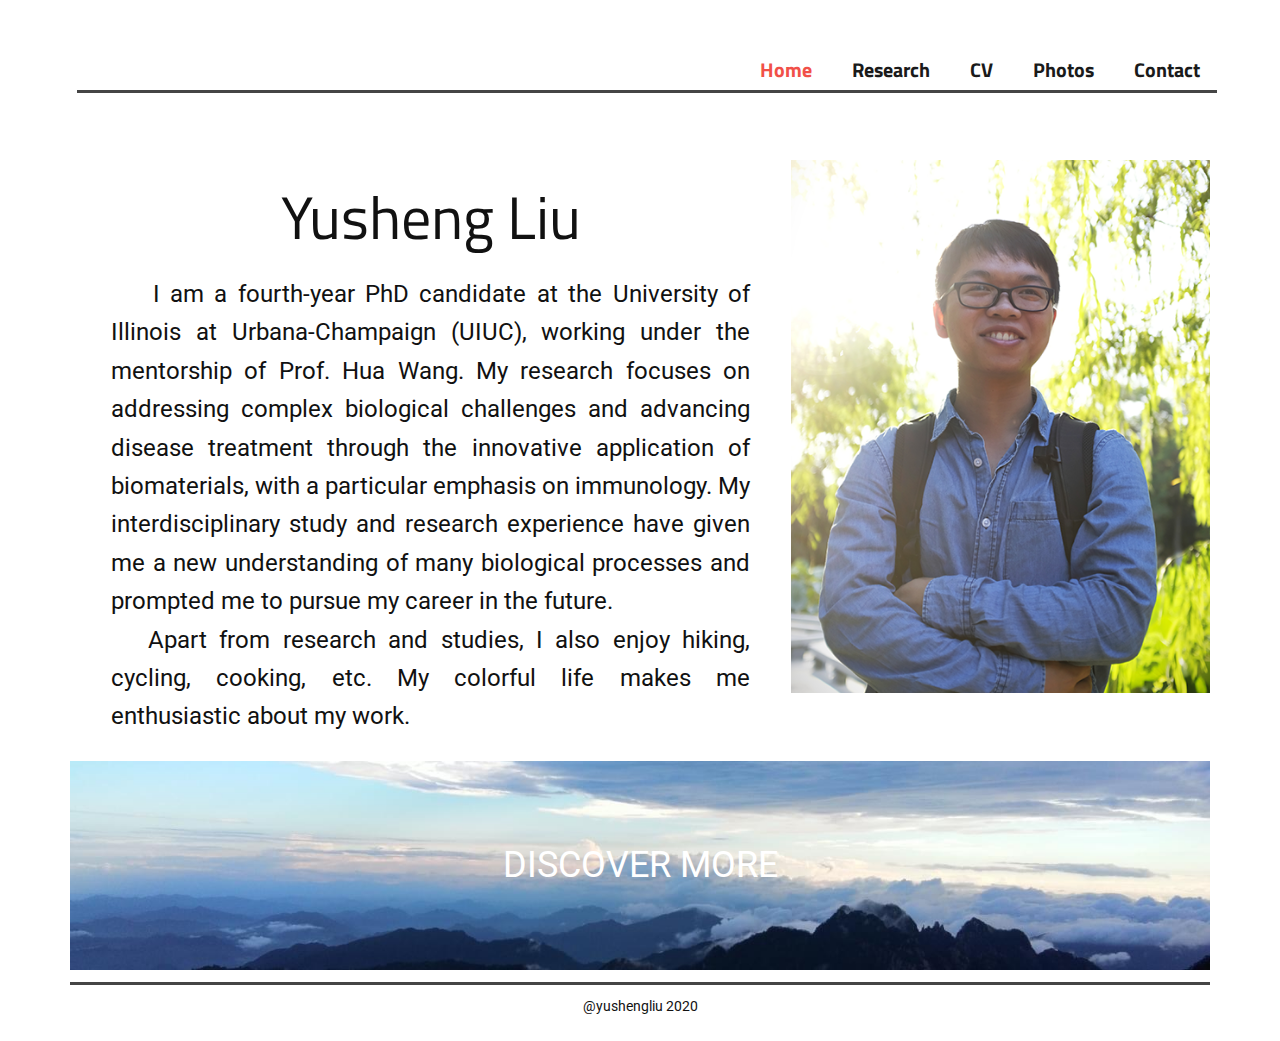
<file: index.html>
<!DOCTYPE html>
<html style="font-size: 16px;">
  <head>
    <meta name="viewport" content="width=device-width, initial-scale=1.0">
    <meta charset="utf-8">
    <meta name="keywords" content="">
    <meta name="description" content="">
    <meta name="page_type" content="np-template-header-footer-from-plugin">
    <title>Home</title>
    <link rel="stylesheet" href="nicepage.css" media="screen">
<link rel="stylesheet" href="Home.css" media="screen">
    <script class="u-script" type="text/javascript" src="jquery-1.9.1.min.js" defer=""></script>
    <script class="u-script" type="text/javascript" src="nicepage.js" defer=""></script>
    <meta name="generator" content="Nicepage 2.27.4, nicepage.com">
    <link id="u-theme-google-font" rel="stylesheet" href="https://fonts.googleapis.com/css?family=Titillium+Web:200,200i,300,300i,400,400i,600,600i,700,700i,900|Roboto:100,100i,300,300i,400,400i,500,500i,700,700i,900,900i">
    <link id="u-page-google-font" rel="stylesheet" href="https://fonts.googleapis.com/css?family=Titillium+Web:200,200i,300,300i,400,400i,600,600i,700,700i,900">
    
    
    <script type="application/ld+json">{
		"@context": "http://schema.org",
		"@type": "Organization",
		"name": "yusheng",
		"url": "index.html"
}</script>
    <meta property="og:title" content="Home">
    <meta property="og:type" content="website">
    <meta name="theme-color" content="#f15048">
    <link rel="canonical" href="index.html">
    <meta property="og:url" content="index.html">
  </head>
  <body class="u-body"><header class="u-clearfix u-header u-white u-header" id="sec-6a73"><div class="u-clearfix u-sheet u-sheet-1">
        <nav class="u-menu u-menu-dropdown u-offcanvas u-menu-1">
          <div class="menu-collapse u-custom-font u-font-titillium-Web" style="font-size: 1.25rem; letter-spacing: 0; font-weight: 700;">
            <a class="u-border-active-palette-1-base u-border-hover-palette-1-base u-border-no-left u-border-no-right u-border-no-top u-button-style u-custom-left-right-menu-spacing u-custom-padding-bottom u-custom-text-shadow u-custom-top-bottom-menu-spacing u-nav-link u-text-active-palette-1-base u-text-grey-90 u-text-hover-palette-2-base u-white" href="#" style="text-shadow: 2px 2px 8px rgba(0,0,0,0.4); padding: 4px 0; font-size: calc(1em + 8px); background-image: none;">
              <svg><use xlink:href="#menu-hamburger"></use></svg>
              <svg version="1.1" xmlns="http://www.w3.org/2000/svg" xmlns:xlink="http://www.w3.org/1999/xlink"><defs><symbol id="menu-hamburger" viewBox="0 0 16 16" style="width: 16px; height: 16px;"><rect y="1" width="16" height="2"></rect><rect y="7" width="16" height="2"></rect><rect y="13" width="16" height="2"></rect>
</symbol>
</defs></svg>
            </a>
          </div>
          <div class="u-custom-menu u-nav-container">
            <ul class="u-custom-font u-font-titillium-Web u-nav u-spacing-20 u-unstyled u-nav-1"><li class="u-nav-item"><a class="u-border-active-palette-1-base u-border-hover-palette-1-base u-border-no-left u-border-no-right u-border-no-top u-button-style u-nav-link u-text-active-palette-1-base u-text-grey-90 u-text-hover-palette-2-base" href="Home.html" style="padding: 10px;">Home</a>
</li><li class="u-nav-item"><a class="u-border-active-palette-1-base u-border-hover-palette-1-base u-border-no-left u-border-no-right u-border-no-top u-button-style u-nav-link u-text-active-palette-1-base u-text-grey-90 u-text-hover-palette-2-base" href="Research.html" style="padding: 10px;">Research</a>
</li><li class="u-nav-item"><a class="u-border-active-palette-1-base u-border-hover-palette-1-base u-border-no-left u-border-no-right u-border-no-top u-button-style u-nav-link u-text-active-palette-1-base u-text-grey-90 u-text-hover-palette-2-base" href="CV.html" style="padding: 10px;">CV</a>
</li><li class="u-nav-item"><a class="u-border-active-palette-1-base u-border-hover-palette-1-base u-border-no-left u-border-no-right u-border-no-top u-button-style u-nav-link u-text-active-palette-1-base u-text-grey-90 u-text-hover-palette-2-base" href="Photos.html" style="padding: 10px;">Photos</a>
</li><li class="u-nav-item"><a class="u-border-active-palette-1-base u-border-hover-palette-1-base u-border-no-left u-border-no-right u-border-no-top u-button-style u-nav-link u-text-active-palette-1-base u-text-grey-90 u-text-hover-palette-2-base" href="Contact.html" style="padding: 10px;">Contact</a>
</li></ul>
          </div>
          <div class="u-custom-menu u-nav-container-collapse">
            <div class="u-black u-container-style u-inner-container-layout u-opacity u-opacity-95 u-sidenav">
              <div class="u-menu-close"></div>
              <ul class="u-align-center u-nav u-popupmenu-items u-unstyled u-nav-2"><li class="u-nav-item"><a class="u-button-style u-nav-link" href="Home.html" style="padding: 10px 20px;">Home</a>
</li><li class="u-nav-item"><a class="u-button-style u-nav-link" href="Research.html" style="padding: 10px 20px;">Research</a>
</li><li class="u-nav-item"><a class="u-button-style u-nav-link" href="CV.html" style="padding: 10px 20px;">CV</a>
</li><li class="u-nav-item"><a class="u-button-style u-nav-link" href="Photos.html" style="padding: 10px 20px;">Photos</a>
</li><li class="u-nav-item"><a class="u-button-style u-nav-link" href="Contact.html" style="padding: 10px 20px;">Contact</a>
</li></ul>
            </div>
            <div class="u-black u-menu-overlay u-opacity u-opacity-70"></div>
          </div>
        </nav>
        <div class="u-border-3 u-border-grey-dark-1 u-line u-line-horizontal u-line-1"></div>
      </div></header>
    <section class="u-clearfix u-section-1" id="sec-740c">
      <div class="u-clearfix u-sheet u-valign-middle-sm u-valign-middle-xs u-sheet-1">
        <div class="u-clearfix u-expanded-width u-layout-wrap u-layout-wrap-1">
          <div class="u-layout">
            <div class="u-layout-row">
              <div class="u-container-style u-layout-cell u-left-cell u-right-cell u-size-60 u-layout-cell-1">
                <div class="u-container-layout u-container-layout-1">
                  <h1 class="u-align-center u-text u-text-1" spellcheck="false">Yusheng Liu</h1>
                  <img src="images/sfsfsf.png" alt="" class="u-image u-image-default u-image-1" data-image-width="520" data-image-height="618">
                  <p class="u-align-justify u-text u-text-2" spellcheck="false">&nbsp; &nbsp; I am a fourth-year PhD candidate at the University of Illinois at Urbana-Champaign (UIUC), working under the mentorship of Prof. Hua Wang. My research focuses on addressing complex biological challenges and advancing disease treatment through the innovative application of biomaterials, with a particular emphasis on immunology. My interdisciplinary study and research experience have given me a new understanding of many biological processes and prompted me to pursue my career in the future.&nbsp;<br>&nbsp; &nbsp;Apart from research and studies, I also enjoy hiking, cycling, cooking, etc. My colorful life makes me enthusiastic about my work.
                  </p>
                  <img src="images/16.jpg" alt="" class="u-expanded-width u-image u-image-default u-image-2" data-image-width="1440" data-image-height="1080">
                  <a href="Research.html" class="u-btn u-button-style u-none u-text-hover-palette-2-base u-text-white u-btn-1">DISCOVER MORE</a>
                </div>
              </div>
            </div>
          </div>
        </div>
      </div>
    </section>
    
    
    <footer class="u-align-center u-clearfix u-footer u-white u-footer" id="sec-323a"><div class="u-clearfix u-sheet u-sheet-1">
        <div class="u-border-3 u-border-grey-dark-1 u-expanded-width u-line u-line-horizontal u-line-1"></div>
        <p class="u-align-center u-small-text u-text u-text-variant u-text-1">@yushengliu 2020</p>
      </div></footer>
  </body>
</html>
</file>
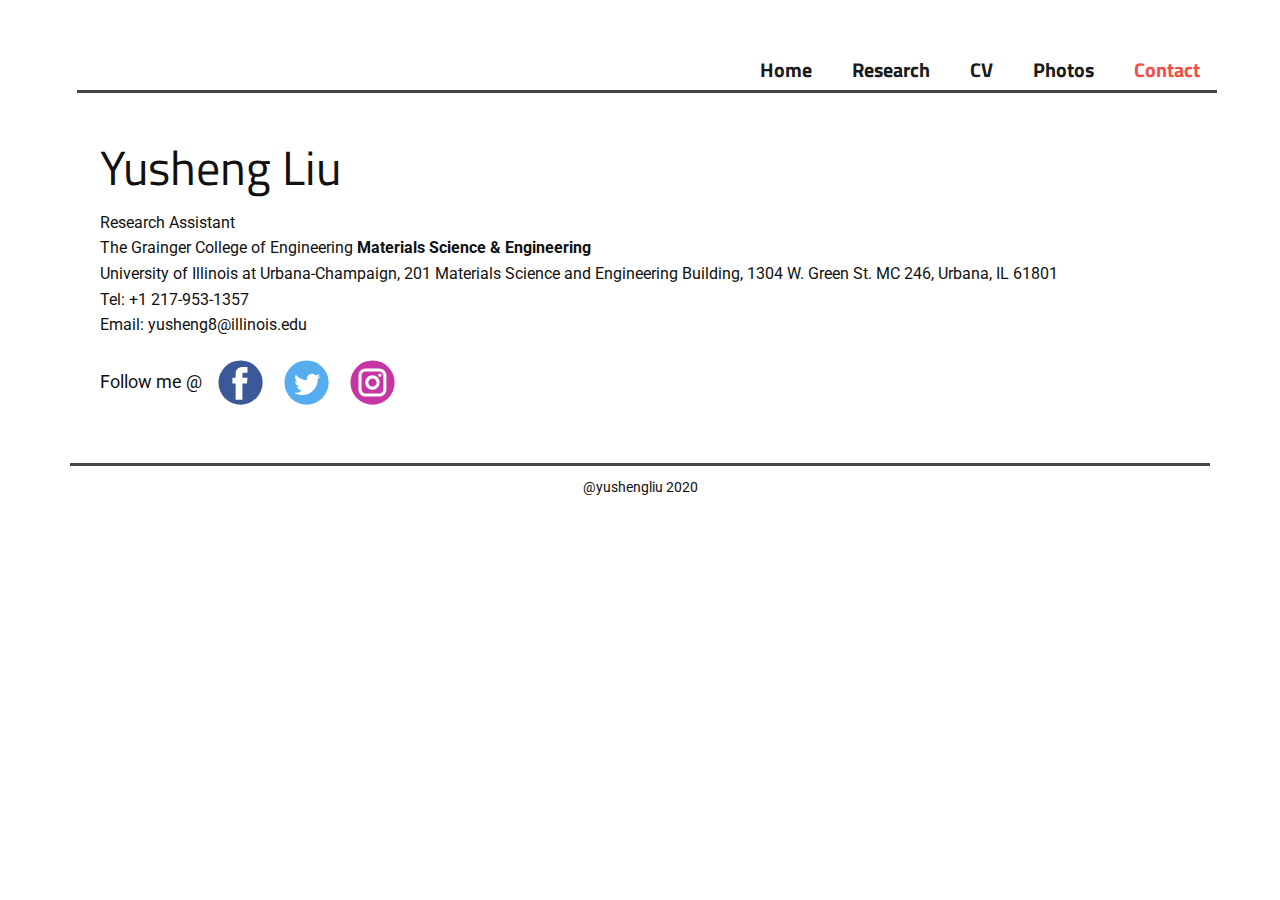
<file: Contact.html>
<!DOCTYPE html>
<html style="font-size: 16px;">
  <head>
    <meta name="viewport" content="width=device-width, initial-scale=1.0">
    <meta charset="utf-8">
    <meta name="keywords" content="">
    <meta name="description" content="">
    <meta name="page_type" content="np-template-header-footer-from-plugin">
    <title>Contact</title>
    <link rel="stylesheet" href="nicepage.css" media="screen">
<link rel="stylesheet" href="Contact.css" media="screen">
    <script class="u-script" type="text/javascript" src="jquery-1.9.1.min.js" defer=""></script>
    <script class="u-script" type="text/javascript" src="nicepage.js" defer=""></script>
    <meta name="generator" content="Nicepage 2.27.4, nicepage.com">
    <link id="u-theme-google-font" rel="stylesheet" href="https://fonts.googleapis.com/css?family=Titillium+Web:200,200i,300,300i,400,400i,600,600i,700,700i,900|Roboto:100,100i,300,300i,400,400i,500,500i,700,700i,900,900i">
    <link id="u-page-google-font" rel="stylesheet" href="https://fonts.googleapis.com/css?family=Titillium+Web:200,200i,300,300i,400,400i,600,600i,700,700i,900">
    
    
    <script type="application/ld+json">{
		"@context": "http://schema.org",
		"@type": "Organization",
		"name": "yusheng",
		"url": "index.html"
}</script>
    <meta property="og:title" content="Contact">
    <meta property="og:type" content="website">
    <meta name="theme-color" content="#f15048">
    <link rel="canonical" href="index.html">
    <meta property="og:url" content="index.html">
  </head>
  <body class="u-body"><header class="u-clearfix u-header u-white u-header" id="sec-6a73"><div class="u-clearfix u-sheet u-sheet-1">
        <nav class="u-menu u-menu-dropdown u-offcanvas u-menu-1">
          <div class="menu-collapse u-custom-font u-font-titillium-Web" style="font-size: 1.25rem; letter-spacing: 0; font-weight: 700;">
            <a class="u-border-active-palette-1-base u-border-hover-palette-1-base u-border-no-left u-border-no-right u-border-no-top u-button-style u-custom-left-right-menu-spacing u-custom-padding-bottom u-custom-text-shadow u-custom-top-bottom-menu-spacing u-nav-link u-text-active-palette-1-base u-text-grey-90 u-text-hover-palette-2-base u-white" href="#" style="text-shadow: 2px 2px 8px rgba(0,0,0,0.4); padding: 4px 0; font-size: calc(1em + 8px); background-image: none;">
              <svg><use xlink:href="#menu-hamburger"></use></svg>
              <svg version="1.1" xmlns="http://www.w3.org/2000/svg" xmlns:xlink="http://www.w3.org/1999/xlink"><defs><symbol id="menu-hamburger" viewBox="0 0 16 16" style="width: 16px; height: 16px;"><rect y="1" width="16" height="2"></rect><rect y="7" width="16" height="2"></rect><rect y="13" width="16" height="2"></rect>
</symbol>
</defs></svg>
            </a>
          </div>
          <div class="u-custom-menu u-nav-container">
            <ul class="u-custom-font u-font-titillium-Web u-nav u-spacing-20 u-unstyled u-nav-1"><li class="u-nav-item"><a class="u-border-active-palette-1-base u-border-hover-palette-1-base u-border-no-left u-border-no-right u-border-no-top u-button-style u-nav-link u-text-active-palette-1-base u-text-grey-90 u-text-hover-palette-2-base" href="Home.html" style="padding: 10px;">Home</a>
</li><li class="u-nav-item"><a class="u-border-active-palette-1-base u-border-hover-palette-1-base u-border-no-left u-border-no-right u-border-no-top u-button-style u-nav-link u-text-active-palette-1-base u-text-grey-90 u-text-hover-palette-2-base" href="Research.html" style="padding: 10px;">Research</a>
</li><li class="u-nav-item"><a class="u-border-active-palette-1-base u-border-hover-palette-1-base u-border-no-left u-border-no-right u-border-no-top u-button-style u-nav-link u-text-active-palette-1-base u-text-grey-90 u-text-hover-palette-2-base" href="CV.html" style="padding: 10px;">CV</a>
</li><li class="u-nav-item"><a class="u-border-active-palette-1-base u-border-hover-palette-1-base u-border-no-left u-border-no-right u-border-no-top u-button-style u-nav-link u-text-active-palette-1-base u-text-grey-90 u-text-hover-palette-2-base" href="Photos.html" style="padding: 10px;">Photos</a>
</li><li class="u-nav-item"><a class="u-border-active-palette-1-base u-border-hover-palette-1-base u-border-no-left u-border-no-right u-border-no-top u-button-style u-nav-link u-text-active-palette-1-base u-text-grey-90 u-text-hover-palette-2-base" href="Contact.html" style="padding: 10px;">Contact</a>
</li></ul>
          </div>
          <div class="u-custom-menu u-nav-container-collapse">
            <div class="u-black u-container-style u-inner-container-layout u-opacity u-opacity-95 u-sidenav">
              <div class="u-menu-close"></div>
              <ul class="u-align-center u-nav u-popupmenu-items u-unstyled u-nav-2"><li class="u-nav-item"><a class="u-button-style u-nav-link" href="Home.html" style="padding: 10px 20px;">Home</a>
</li><li class="u-nav-item"><a class="u-button-style u-nav-link" href="Research.html" style="padding: 10px 20px;">Research</a>
</li><li class="u-nav-item"><a class="u-button-style u-nav-link" href="CV.html" style="padding: 10px 20px;">CV</a>
</li><li class="u-nav-item"><a class="u-button-style u-nav-link" href="Photos.html" style="padding: 10px 20px;">Photos</a>
</li><li class="u-nav-item"><a class="u-button-style u-nav-link" href="Contact.html" style="padding: 10px 20px;">Contact</a>
</li></ul>
            </div>
            <div class="u-black u-menu-overlay u-opacity u-opacity-70"></div>
          </div>
        </nav>
        <div class="u-border-3 u-border-grey-dark-1 u-line u-line-horizontal u-line-1"></div>
      </div></header>
    <section class="u-clearfix u-section-1" id="sec-bbbe">
      <div class="u-clearfix u-sheet u-valign-middle u-sheet-1">
        <div class="u-align-center u-container-style u-expanded-width u-group u-shape-rectangle u-group-1">
          <div class="u-container-layout u-valign-top-lg u-valign-top-xl u-container-layout-1">
            <h1 class="u-align-center u-heading-font u-text u-text-default u-title u-text-1" spellcheck="false">Yusheng Liu</h1>
            <p class="u-align-left u-text u-text-default u-text-2">Research Assistant <br>The Grainger College of Engineering <b>Materials Science & Engineering </b> <br>University of Illinois at Urbana-Champaign, 201 Materials Science and Engineering Building, 1304 W. Green St. MC 246, Urbana, IL 61801 <br>Tel: +1 217-953-1357 <br>Email: yusheng8@illinois.edu
            </p>
            <p class="u-align-center u-text u-text-default u-text-3">Follow me @</p>
            <div class="u-align-left u-social-icons u-spacing-21 u-text-palette-5-base u-social-icons-1">
              <a class="u-social-url" target="_blank" href="https://facebook.com/yusheng.liu.1675"><span class="u-icon u-icon-circle u-social-facebook u-social-type-color u-icon-1"><svg class="u-svg-link" preserveAspectRatio="xMidYMin slice" viewBox="0 0 112 112" style=""><use xlink:href="#svg-94c2"></use></svg><svg xmlns="http://www.w3.org/2000/svg" xmlns:xlink="http://www.w3.org/1999/xlink" version="1.1" xml:space="preserve" class="u-svg-content" viewBox="0 0 112 112" x="0px" y="0px" id="svg-94c2" style="color: rgb(59, 89, 152);"><circle fill="currentColor" cx="56.1" cy="56.1" r="55"></circle><path fill="#FFFFFF" d="M73.5,31.6h-9.1c-1.4,0-3.6,0.8-3.6,3.9v8.5h12.6L72,58.3H60.8v40.8H43.9V58.3h-8V43.9h8v-9.2
            c0-6.7,3.1-17,17-17h12.5v13.9H73.5z"></path></svg></span>
              </a>
              <a class="u-social-url" target="_blank" href="https://twitter.com/YushengLiu6?s=09"><span class="u-icon u-icon-circle u-social-twitter u-social-type-color u-icon-2"><svg class="u-svg-link" preserveAspectRatio="xMidYMin slice" viewBox="0 0 112 112" style=""><use xlink:href="#svg-d6be"></use></svg><svg xmlns="http://www.w3.org/2000/svg" xmlns:xlink="http://www.w3.org/1999/xlink" version="1.1" xml:space="preserve" class="u-svg-content" viewBox="0 0 112 112" x="0px" y="0px" id="svg-d6be" style="color: rgb(85, 172, 238);"><circle fill="currentColor" class="st0" cx="56.1" cy="56.1" r="55"></circle><path fill="#FFFFFF" d="M83.8,47.3c0,0.6,0,1.2,0,1.7c0,17.7-13.5,38.2-38.2,38.2C38,87.2,31,85,25,81.2c1,0.1,2.1,0.2,3.2,0.2
            c6.3,0,12.1-2.1,16.7-5.7c-5.9-0.1-10.8-4-12.5-9.3c0.8,0.2,1.7,0.2,2.5,0.2c1.2,0,2.4-0.2,3.5-0.5c-6.1-1.2-10.8-6.7-10.8-13.1
            c0-0.1,0-0.1,0-0.2c1.8,1,3.9,1.6,6.1,1.7c-3.6-2.4-6-6.5-6-11.2c0-2.5,0.7-4.8,1.8-6.7c6.6,8.1,16.5,13.5,27.6,14
            c-0.2-1-0.3-2-0.3-3.1c0-7.4,6-13.4,13.4-13.4c3.9,0,7.3,1.6,9.8,4.2c3.1-0.6,5.9-1.7,8.5-3.3c-1,3.1-3.1,5.8-5.9,7.4
            c2.7-0.3,5.3-1,7.7-2.1C88.7,43,86.4,45.4,83.8,47.3z"></path></svg></span>
              </a>
              <a class="u-social-url" target="_blank" href="https://www.instagram.com/vincent_liu98/"><span class="u-icon u-icon-circle u-social-instagram u-social-type-color u-icon-3"><svg class="u-svg-link" preserveAspectRatio="xMidYMin slice" viewBox="0 0 112 112" style=""><use xlink:href="#svg-ba8c"></use></svg><svg xmlns="http://www.w3.org/2000/svg" xmlns:xlink="http://www.w3.org/1999/xlink" version="1.1" xml:space="preserve" class="u-svg-content" viewBox="0 0 112 112" x="0px" y="0px" id="svg-ba8c" style="color: rgb(197, 54, 164);"><circle fill="currentColor" cx="56.1" cy="56.1" r="55"></circle><path fill="#FFFFFF" d="M55.9,38.2c-9.9,0-17.9,8-17.9,17.9C38,66,46,74,55.9,74c9.9,0,17.9-8,17.9-17.9C73.8,46.2,65.8,38.2,55.9,38.2
            z M55.9,66.4c-5.7,0-10.3-4.6-10.3-10.3c-0.1-5.7,4.6-10.3,10.3-10.3c5.7,0,10.3,4.6,10.3,10.3C66.2,61.8,61.6,66.4,55.9,66.4z"></path><path fill="#FFFFFF" d="M74.3,33.5c-2.3,0-4.2,1.9-4.2,4.2s1.9,4.2,4.2,4.2s4.2-1.9,4.2-4.2S76.6,33.5,74.3,33.5z"></path><path fill="#FFFFFF" d="M73.1,21.3H38.6c-9.7,0-17.5,7.9-17.5,17.5v34.5c0,9.7,7.9,17.6,17.5,17.6h34.5c9.7,0,17.5-7.9,17.5-17.5V38.8
            C90.6,29.1,82.7,21.3,73.1,21.3z M83,73.3c0,5.5-4.5,9.9-9.9,9.9H38.6c-5.5,0-9.9-4.5-9.9-9.9V38.8c0-5.5,4.5-9.9,9.9-9.9h34.5
            c5.5,0,9.9,4.5,9.9,9.9V73.3z"></path></svg></span>
              </a>
            </div>
          </div>
        </div>
      </div>
    </section>
    
    
    <footer class="u-align-center u-clearfix u-footer u-white u-footer" id="sec-323a"><div class="u-clearfix u-sheet u-sheet-1">
        <div class="u-border-3 u-border-grey-dark-1 u-expanded-width u-line u-line-horizontal u-line-1"></div>
        <p class="u-align-center u-small-text u-text u-text-variant u-text-1">@yushengliu 2020</p>
      </div></footer>
  </body>
</html>
</file>
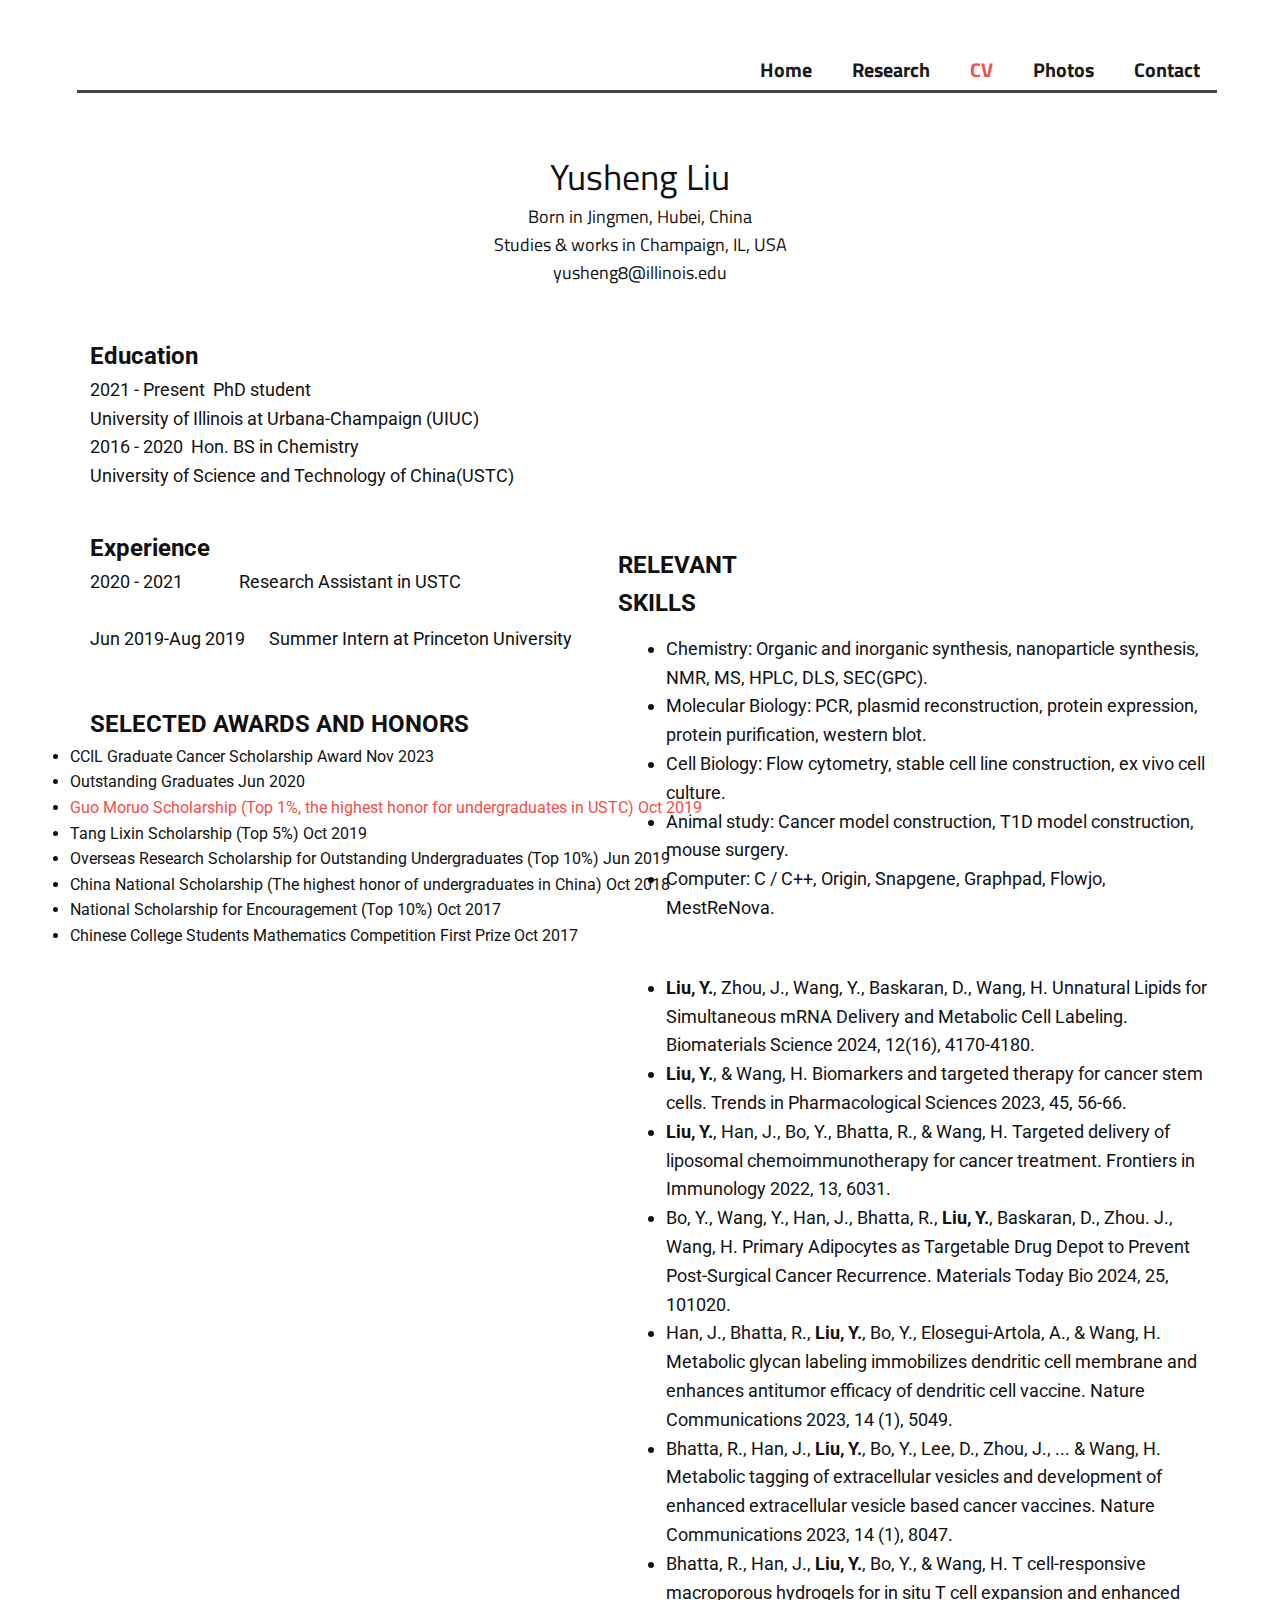
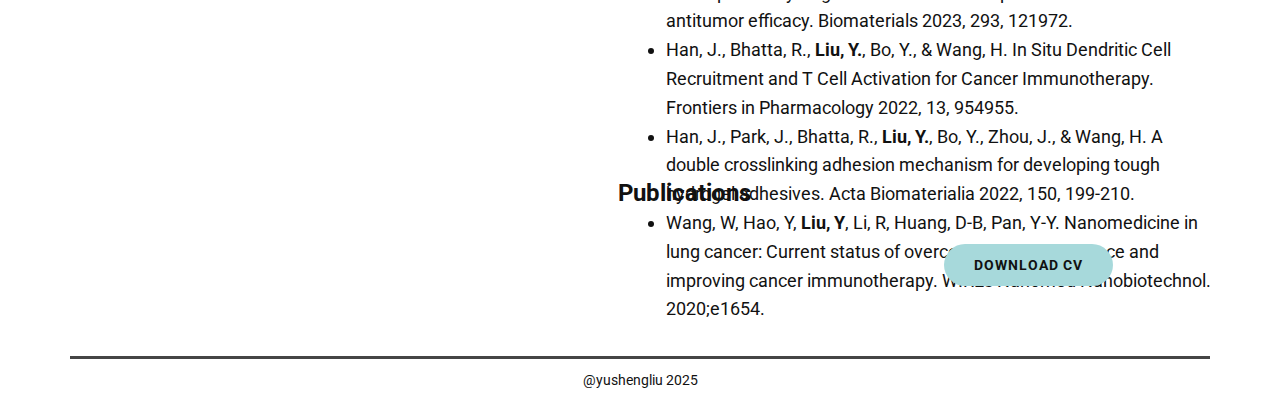
<file: CV.html>
<!DOCTYPE html>
<html style="font-size: 16px;">
  <head>
    <meta name="viewport" content="width=device-width, initial-scale=1.0">
    <meta charset="utf-8">
    <meta name="keywords" content="">
    <meta name="description" content="">
    <meta name="page_type" content="np-template-header-footer-from-plugin">
    <title>CV</title>
    <link rel="stylesheet" href="nicepage.css" media="screen">
<link rel="stylesheet" href="CV.css" media="screen">
    <script class="u-script" type="text/javascript" src="jquery-1.9.1.min.js" defer=""></script>
    <script class="u-script" type="text/javascript" src="nicepage.js" defer=""></script>
    <meta name="generator" content="Nicepage 2.27.4, nicepage.com">
    <link id="u-theme-google-font" rel="stylesheet" href="https://fonts.googleapis.com/css?family=Titillium+Web:200,200i,300,300i,400,400i,600,600i,700,700i,900|Roboto:100,100i,300,300i,400,400i,500,500i,700,700i,900,900i">
    <link id="u-page-google-font" rel="stylesheet" href="https://fonts.googleapis.com/css?family=Titillium+Web:200,200i,300,300i,400,400i,600,600i,700,700i,900">
    <script type="application/ld+json">{
		"@context": "http://schema.org",
		"@type": "Organization",
		"name": "yusheng",
		"url": "index.html"
}</script>
    <meta property="og:title" content="CV">
    <meta property="og:type" content="website">
    <meta name="theme-color" content="#f15048">
    <link rel="canonical" href="index.html">
    <meta property="og:url" content="index.html">
  </head>
  <body class="u-body"><header class="u-clearfix u-header u-white u-header" id="sec-6a73"><div class="u-clearfix u-sheet u-sheet-1">
        <nav class="u-menu u-menu-dropdown u-offcanvas u-menu-1">
          <div class="menu-collapse u-custom-font u-font-titillium-Web" style="font-size: 1.25rem; letter-spacing: 0; font-weight: 700;">
            <a class="u-border-active-palette-1-base u-border-hover-palette-1-base u-border-no-left u-border-no-right u-border-no-top u-button-style u-custom-left-right-menu-spacing u-custom-padding-bottom u-custom-text-shadow u-custom-top-bottom-menu-spacing u-nav-link u-text-active-palette-1-base u-text-grey-90 u-text-hover-palette-2-base u-white" href="#" style="text-shadow: 2px 2px 8px rgba(0,0,0,0.4); padding: 4px 0; font-size: calc(1em + 8px); background-image: none;">
              <svg><use xlink:href="#menu-hamburger"></use></svg>
              <svg version="1.1" xmlns="http://www.w3.org/2000/svg" xmlns:xlink="http://www.w3.org/1999/xlink"><defs><symbol id="menu-hamburger" viewBox="0 0 16 16" style="width: 16px; height: 16px;"><rect y="1" width="16" height="2"></rect><rect y="7" width="16" height="2"></rect><rect y="13" width="16" height="2"></rect>
</symbol>
</defs></svg>
            </a>
          </div>
          <div class="u-custom-menu u-nav-container">
            <ul class="u-custom-font u-font-titillium-Web u-nav u-spacing-20 u-unstyled u-nav-1"><li class="u-nav-item"><a class="u-border-active-palette-1-base u-border-hover-palette-1-base u-border-no-left u-border-no-right u-border-no-top u-button-style u-nav-link u-text-active-palette-1-base u-text-grey-90 u-text-hover-palette-2-base" href="Home.html" style="padding: 10px;">Home</a>
</li><li class="u-nav-item"><a class="u-border-active-palette-1-base u-border-hover-palette-1-base u-border-no-left u-border-no-right u-border-no-top u-button-style u-nav-link u-text-active-palette-1-base u-text-grey-90 u-text-hover-palette-2-base" href="Research.html" style="padding: 10px;">Research</a>
</li><li class="u-nav-item"><a class="u-border-active-palette-1-base u-border-hover-palette-1-base u-border-no-left u-border-no-right u-border-no-top u-button-style u-nav-link u-text-active-palette-1-base u-text-grey-90 u-text-hover-palette-2-base" href="CV.html" style="padding: 10px;">CV</a>
</li><li class="u-nav-item"><a class="u-border-active-palette-1-base u-border-hover-palette-1-base u-border-no-left u-border-no-right u-border-no-top u-button-style u-nav-link u-text-active-palette-1-base u-text-grey-90 u-text-hover-palette-2-base" href="Photos.html" style="padding: 10px;">Photos</a>
</li><li class="u-nav-item"><a class="u-border-active-palette-1-base u-border-hover-palette-1-base u-border-no-left u-border-no-right u-border-no-top u-button-style u-nav-link u-text-active-palette-1-base u-text-grey-90 u-text-hover-palette-2-base" href="Contact.html" style="padding: 10px;">Contact</a>
</li></ul>
          </div>
          <div class="u-custom-menu u-nav-container-collapse">
            <div class="u-black u-container-style u-inner-container-layout u-opacity u-opacity-95 u-sidenav">
              <div class="u-menu-close"></div>
              <ul class="u-align-center u-nav u-popupmenu-items u-unstyled u-nav-2"><li class="u-nav-item"><a class="u-button-style u-nav-link" href="Home.html" style="padding: 10px 20px;">Home</a>
</li><li class="u-nav-item"><a class="u-button-style u-nav-link" href="Research.html" style="padding: 10px 20px;">Research</a>
</li><li class="u-nav-item"><a class="u-button-style u-nav-link" href="CV.html" style="padding: 10px 20px;">CV</a>
</li><li class="u-nav-item"><a class="u-button-style u-nav-link" href="Photos.html" style="padding: 10px 20px;">Photos</a>
</li><li class="u-nav-item"><a class="u-button-style u-nav-link" href="Contact.html" style="padding: 10px 20px;">Contact</a>
</li></ul>
            </div>
            <div class="u-black u-menu-overlay u-opacity u-opacity-70"></div>
          </div>
        </nav>
        <div class="u-border-3 u-border-grey-dark-1 u-line u-line-horizontal u-line-1"></div>
      </div></header>
    <section class="u-clearfix u-section-1" id="sec-3dd5">
      <div class="u-clearfix u-sheet u-sheet-1">
        <h1 class="u-align-center u-heading-font u-text u-title u-text-1">
          <font style="font-size: 2.25rem;">Yusheng Liu</font>
          <br>
          <font style="font-size: 1.125rem;">Born in Jingmen, Hubei, China<br>Studies &amp; works in Champaign, IL, USA<br>yusheng8@illinois.edu
          </font>
        </h1>
        <p class="u-align-left u-text u-text-2">
          <font style="font-size: 1.5rem;"><b>Education</b>
          </font>
          <br>
          <font style="font-size: 1.125rem;">2021 - Present&nbsp; PhD student<br>University of Illinois at Urbana-Champaign (UIUC)
            <br>2016 - 2020&nbsp; Hon. BS in Chemistry<br>University of Science and Technology of China(USTC)
          </font>
          <br>
          <font style="font-size: 1.5rem;"><b>
              <br>Experience</b>
          </font>
          <br>
          <font style="font-size: 1.125rem;">2020 - 2021 &nbsp; &nbsp; &nbsp; &nbsp; &nbsp; &nbsp;&nbsp; Research Assistant in USTC<br>
            <br> Jun 2019-Aug 2019 &nbsp; &nbsp;&nbsp; Summer Intern at Princeton University<br>
          </font>
	  <br>
	  <br>
          <font style="font-size: 1.5rem;"><b>SELECTED AWARDS AND HONORS &nbsp;</b>
          </font>
          <be>
	  <li>CCIL Graduate Cancer Scholarship Award                                                 Nov 2023 </li>
          <li>Outstanding Graduates                                                       Jun 2020 </li>
          <li>
            <font class="u-text-palette-1-base">Guo Moruo Scholarship (Top 1%, the highest honor for undergraduates in USTC)        Oct 2019 </font>
          </li>
          <li>Tang Lixin Scholarship (Top 5%)                                               Oct 2019 </li>
          <li>Overseas Research Scholarship for Outstanding Undergraduates (Top 10%)             Jun 2019 </li>
          <li>China National Scholarship (The highest honor of undergraduates in China)             Oct 2018 </li>
          <li>National Scholarship for Encouragement (Top 10%)                                Oct 2017 </li>
          <li>Chinese College Students Mathematics Competition First Prize                   Oct 2017 </li>
          <br>
        </p>
        <p class="u-align-left u-text u-text-3"><b>RELEVANT SKILLS &nbsp;</b>
	<br>
        </p>
        <ul class="u-align-left u-text u-text-4">
          <li>Chemistry: Organic and inorganic synthesis, nanoparticle synthesis, NMR, MS, HPLC, DLS, SEC(GPC).</li>
          <li style="">Molecular Biology: PCR, plasmid reconstruction, protein expression, protein purification, western blot.</li>
	  <li>Cell Biology: Flow cytometry, stable cell line construction, ex vivo cell culture.</li>
	  <li>Animal study: Cancer model construction, T1D model construction, mouse surgery. </li>
          <li>Computer: C / C++, Origin, Snapgene, Graphpad, Flowjo, MestReNova.</li>
        </ul>
        <ul class="u-align-left u-text u-text-5">
          <li><b>Liu, Y.</b>, Zhou, J., Wang, Y., Baskaran, D., Wang, H. Unnatural Lipids for Simultaneous mRNA Delivery and Metabolic Cell Labeling. Biomaterials Science 2024, 12(16), 4170-4180. </li>
	  <li><b>Liu, Y.</b>, & Wang, H. Biomarkers and targeted therapy for cancer stem cells. Trends in Pharmacological Sciences 2023, 45, 56-66. </li>
	  <li><b>Liu, Y.</b>, Han, J., Bo, Y., Bhatta, R., & Wang, H. Targeted delivery of liposomal chemoimmunotherapy for cancer treatment. Frontiers in Immunology 2022, 13, 6031.  </li>
	  <li>Bo, Y., Wang, Y., Han, J., Bhatta, R., <b>Liu, Y.</b>, Baskaran, D., Zhou. J., Wang, H. Primary Adipocytes as Targetable Drug Depot to Prevent Post-Surgical Cancer Recurrence. Materials Today Bio 2024, 25, 101020.  </li>
	  <li>Han, J., Bhatta, R., <b>Liu, Y.</b>, Bo, Y., Elosegui-Artola, A., & Wang, H. Metabolic glycan labeling immobilizes dendritic cell membrane and enhances antitumor efficacy of dendritic cell vaccine. Nature Communications 2023, 14 (1), 5049.  </li>
	  <li>Bhatta, R., Han, J., <b>Liu, Y.</b>, Bo, Y., Lee, D., Zhou, J., ... & Wang, H. Metabolic tagging of extracellular vesicles and development of enhanced extracellular vesicle based cancer vaccines. Nature Communications 2023, 14 (1), 8047.  </li>
	  <li>Bhatta, R., Han, J., <b>Liu, Y.</b>, Bo, Y., & Wang, H. T cell-responsive macroporous hydrogels for in situ T cell expansion and enhanced antitumor efficacy. Biomaterials 2023, 293, 121972.  </li>
	  <li>Han, J., Bhatta, R., <b>Liu, Y.</b>, Bo, Y., & Wang, H. In Situ Dendritic Cell Recruitment and T Cell Activation for Cancer Immunotherapy. Frontiers in Pharmacology 2022, 13, 954955.  </li>
	  <li>Han, J., Park, J., Bhatta, R., <b>Liu, Y.</b>, Bo, Y., Zhou, J., & Wang, H. A double crosslinking adhesion mechanism for developing tough hydrogel adhesives. Acta Biomaterialia 2022, 150, 199-210.  </li>
          <li>Wang, W, Hao, Y, <b>Liu, Y</b>, Li, R, Huang, D‐B, Pan, Y‐Y. Nanomedicine in lung cancer: Current status of overcoming drug resistance and improving cancer immunotherapy. WIREs Nanomed Nanobiotechnol. 2020;e1654.</li>
	</ul>
        <p class="u-align-left u-text u-text-default u-text-6">Publications</p>
        <ul class="u-align-left u-text u-text-7">

        </ul>
        <a href="https://yushengliu98.github.io/files/CV-YushengLiu.pdf" class="u-btn u-btn-round u-button-style u-hover-palette-5-light-2 u-palette-5-light-1 u-radius-50 u-btn-1" target="_blank">Download CV</a>
      </div>
    </section>
    
    <footer class="u-align-center u-clearfix u-footer u-white u-footer" id="sec-323a"><div class="u-clearfix u-sheet u-sheet-1">
        <div class="u-border-3 u-border-grey-dark-1 u-expanded-width u-line u-line-horizontal u-line-1"></div>
        <p class="u-align-center u-small-text u-text u-text-variant u-text-1">@yushengliu 2025</p>
      </div></footer>
  </body>
</html>
</file>
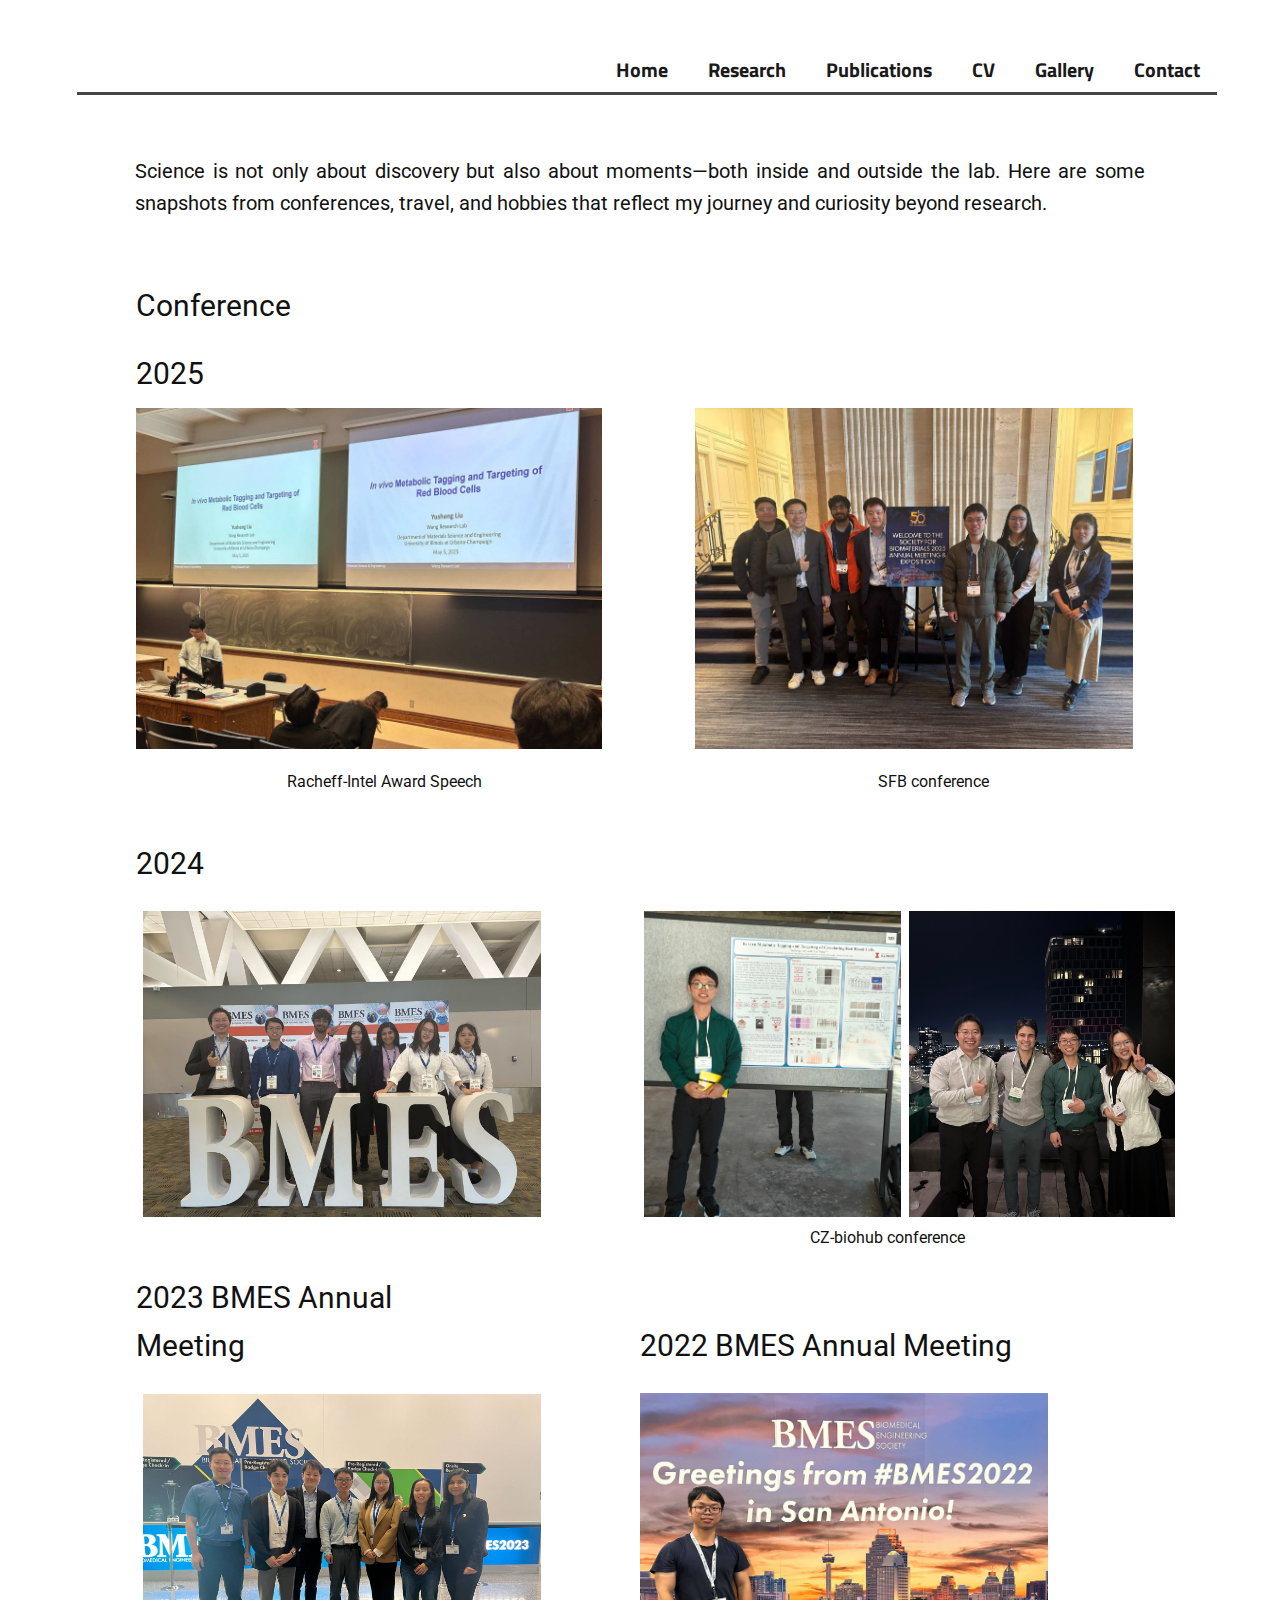
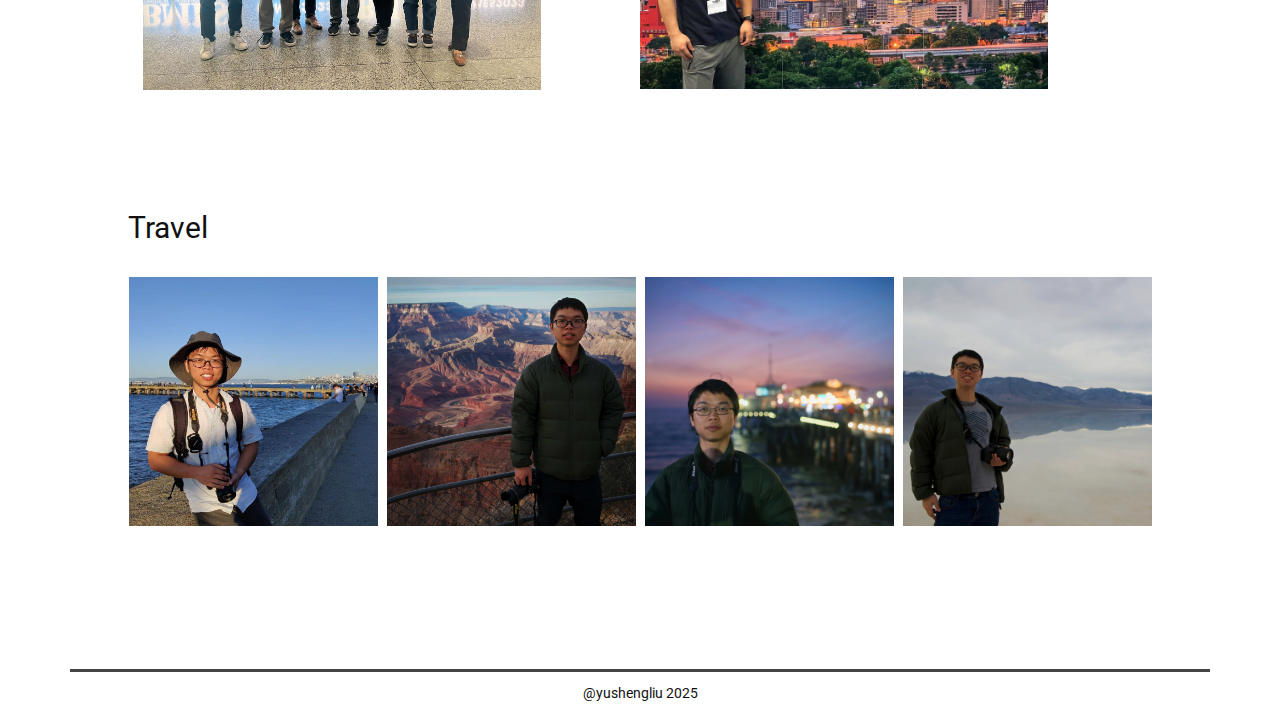
<file: Gallery.html>
<!DOCTYPE html>
<html style="font-size: 16px;" lang="en"><head>
    <meta name="viewport" content="width=device-width, initial-scale=1.0">
    <meta charset="utf-8">
    <meta name="keywords" content="">
    <meta name="description" content="">
    <title>Gallery</title>
    <link rel="stylesheet" href="nicepage.css" media="screen">
<link rel="stylesheet" href="Gallery.css" media="screen">
    <script class="u-script" type="text/javascript" src="jquery.js" defer=""></script>
    <script class="u-script" type="text/javascript" src="nicepage.js" defer=""></script>
    <meta name="generator" content="Nicepage 7.8.23, nicepage.com">
    
    
    
    
    
    
    <link id="u-theme-google-font" rel="stylesheet" href="https://fonts.googleapis.com/css?family=Titillium+Web:200,200i,300,300i,400,400i,600,600i,700,700i,900|Roboto:100,100i,300,300i,400,400i,500,500i,700,700i,900,900i">
    <script type="application/ld+json">{
		"@context": "http://schema.org",
		"@type": "Organization",
		"name": "yusheng"
}</script>
    <meta name="theme-color" content="#478ac9">
    <meta property="og:title" content="Gallery">
    <meta property="og:description" content="">
    <meta property="og:type" content="website">
  <meta data-intl-tel-input-cdn-path="intlTelInput/"></head>
  <body data-path-to-root="./" data-include-products="false" class="u-body u-xl-mode" data-lang="en"><header class="u-clearfix u-header u-white u-header" id="sec-6a73"><div class="u-clearfix u-sheet u-sheet-1">
        <nav class="u-menu u-menu-one-level u-offcanvas u-menu-1" role="navigation" aria-label="Menu navigation">
          <div class="menu-collapse u-custom-font u-font-titillium-Web" style="font-size: 1.25rem; letter-spacing: 0px; font-weight: 700;">
            <a class="u-border-active-palette-1-base u-border-hover-palette-1-base u-border-no-left u-border-no-right u-border-no-top u-button-style u-custom-left-right-menu-spacing u-custom-padding-bottom u-custom-text-shadow u-custom-top-bottom-menu-spacing u-hamburger-link u-nav-link u-text-active-palette-1-base u-text-grey-90 u-text-hover-palette-2-base u-white u-hamburger-link-1" href="#" tabindex="-1" aria-label="Open menu" aria-controls="da70">
              <svg class="u-svg-link" viewBox="0 0 24 24"><use xlink:href="#menu-hamburger"></use></svg>
              <svg class="u-svg-content" version="1.1" id="menu-hamburger" viewBox="0 0 16 16" x="0px" y="0px" xmlns:xlink="http://www.w3.org/1999/xlink" xmlns="http://www.w3.org/2000/svg"><g><rect y="1" width="16" height="2"></rect><rect y="7" width="16" height="2"></rect><rect y="13" width="16" height="2"></rect>
</g></svg>
            </a>
          </div>
          <div class="u-custom-menu u-nav-container">
            <ul class="u-custom-font u-font-titillium-Web u-nav u-spacing-20 u-unstyled u-nav-1" role="menubar"><li role="none" class="u-nav-item"><a role="menuitem" class="u-border-2 u-border-active-palette-1-base u-border-hover-palette-1-base u-border-no-left u-border-no-right u-border-no-top u-button-style u-nav-link u-text-active-palette-1-base u-text-grey-90 u-text-hover-palette-2-base" href="./" style="padding: 10px;">Home</a>
</li><li role="none" class="u-nav-item"><a role="menuitem" class="u-border-2 u-border-active-palette-1-base u-border-hover-palette-1-base u-border-no-left u-border-no-right u-border-no-top u-button-style u-nav-link u-text-active-palette-1-base u-text-grey-90 u-text-hover-palette-2-base" href="Research.html" style="padding: 10px;">Research</a>
</li><li role="none" class="u-nav-item"><a role="menuitem" class="u-border-2 u-border-active-palette-1-base u-border-hover-palette-1-base u-border-no-left u-border-no-right u-border-no-top u-button-style u-nav-link u-text-active-palette-1-base u-text-grey-90 u-text-hover-palette-2-base" href="Publications.html" style="padding: 10px;">Publications</a>
</li><li role="none" class="u-nav-item"><a role="menuitem" class="u-border-2 u-border-active-palette-1-base u-border-hover-palette-1-base u-border-no-left u-border-no-right u-border-no-top u-button-style u-nav-link u-text-active-palette-1-base u-text-grey-90 u-text-hover-palette-2-base" href="CV.html" style="padding: 10px;">CV</a>
</li><li role="none" class="u-nav-item"><a role="menuitem" class="u-border-2 u-border-active-palette-1-base u-border-hover-palette-1-base u-border-no-left u-border-no-right u-border-no-top u-button-style u-nav-link u-text-active-palette-1-base u-text-grey-90 u-text-hover-palette-2-base" href="Gallery.html" style="padding: 10px;">Gallery</a>
</li><li role="none" class="u-nav-item"><a role="menuitem" class="u-border-2 u-border-active-palette-1-base u-border-hover-palette-1-base u-border-no-left u-border-no-right u-border-no-top u-button-style u-nav-link u-text-active-palette-1-base u-text-grey-90 u-text-hover-palette-2-base" href="Contact.html" style="padding: 10px;">Contact</a>
</li></ul>
          </div>
          <div class="u-custom-menu u-nav-container-collapse" id="da70" role="region" aria-label="Menu panel">
            <div class="u-black u-container-style u-inner-container-layout u-opacity u-opacity-95 u-sidenav">
              <div class="u-inner-container-layout u-sidenav-overflow">
                <div class="u-menu-close" tabindex="-1" aria-label="Close menu"></div>
                <ul class="u-align-center u-nav u-popupmenu-items u-unstyled u-nav-2" role="menubar"><li role="none" class="u-nav-item"><a role="menuitem" class="u-button-style u-nav-link" href="./">Home</a>
</li><li role="none" class="u-nav-item"><a role="menuitem" class="u-button-style u-nav-link" href="Research.html">Research</a>
</li><li role="none" class="u-nav-item"><a role="menuitem" class="u-button-style u-nav-link" href="Publications.html">Publications</a>
</li><li role="none" class="u-nav-item"><a role="menuitem" class="u-button-style u-nav-link" href="CV.html">CV</a>
</li><li role="none" class="u-nav-item"><a role="menuitem" class="u-button-style u-nav-link" href="Gallery.html">Gallery</a>
</li><li role="none" class="u-nav-item"><a role="menuitem" class="u-button-style u-nav-link" href="Contact.html">Contact</a>
</li></ul>
              </div>
            </div>
            <div class="u-black u-menu-overlay u-opacity u-opacity-70"></div>
          </div>
        </nav>
        <div class="u-border-3 u-border-grey-dark-1 u-line u-line-horizontal u-line-1"></div>
      </div></header>
    <section class="u-clearfix u-section-1" id="block-1">
      <div class="u-clearfix u-sheet u-sheet-1">
        <p class="u-align-justify u-text u-text-1"> Science is not only about discovery but also about moments—both inside and outside the lab. Here are some snapshots from conferences, travel, and hobbies that reflect my journey and curiosity beyond research.</p>
      </div>
    </section>
    <section class="u-align-center u-clearfix u-container-align-center u-container-align-center-lg u-container-align-center-md u-container-align-center-sm u-container-align-center-xl u-section-2" id="block-2">
      <style data-mode="XXL">@media (max-width: 0px) {
  .u-block-a4ea-2 {
    min-height: 613px;
  }
  .u-block-a4ea-9 {
    width: 758px;
    min-height: 478px;
    height: auto;
    margin-top: 60px;
    margin-bottom: 60px;
    margin-left: auto;
    margin-right: auto;
  }
  .u-block-a4ea-10 {
    position: absolute;
    bottom: 10px;
    width: auto;
    height: auto;
  }
  .u-block-a4ea-25 {
    background-image: linear-gradient(0deg, rgba(0,0,0,0.4), rgba(0,0,0,0.4)), url("[data-uri]");
    background-position: 50% 50%;
  }
  .u-block-a4ea-26 {
    padding-top: 30px;
    padding-bottom: 30px;
    padding-left: 60px;
    padding-right: 60px;
  }
  .u-block-a4ea-32 {
    margin-top: 0;
    margin-bottom: 0;
    margin-left: auto;
    margin-right: auto;
  }
  .u-block-a4ea-33 {
    width: 409px;
    margin-top: 20px;
    margin-left: auto;
    margin-right: auto;
    margin-bottom: 0;
  }
  .u-block-a4ea-34 {
    border-style: none;
    font-weight: 700;
    text-transform: uppercase;
    font-size: 0.875rem;
    letter-spacing: 1px;
    background-image: none;
    margin-top: 30px;
    margin-left: auto;
    margin-right: auto;
    margin-bottom: 0;
  }
  .u-block-a4ea-35 {
    background-image: linear-gradient(0deg, rgba(0,0,0,0.4), rgba(0,0,0,0.4)), url("[data-uri]");
    background-position: 50% 50%;
  }
  .u-block-a4ea-36 {
    padding-top: 30px;
    padding-bottom: 30px;
    padding-left: 60px;
    padding-right: 60px;
  }
  .u-block-a4ea-37 {
    margin-top: 0;
    margin-bottom: 0;
    margin-left: auto;
    margin-right: auto;
  }
  .u-block-a4ea-38 {
    width: 409px;
    margin-top: 20px;
    margin-left: auto;
    margin-right: auto;
    margin-bottom: 0;
  }
  .u-block-a4ea-39 {
    border-style: none;
    font-weight: 700;
    text-transform: uppercase;
    font-size: 0.875rem;
    letter-spacing: 1px;
    background-image: none;
    margin-top: 30px;
    margin-left: auto;
    margin-right: auto;
    margin-bottom: 0;
  }
  .u-block-a4ea-16 {
    width: 38px;
    height: 38px;
    background-image: none;
    left: -58px;
    position: absolute;
    right: auto;
  }
  .u-block-a4ea-7 {
    width: 38px;
    height: 38px;
    background-image: none;
    left: auto;
    position: absolute;
    right: -58px;
  }
}</style>
      <div class="u-clearfix u-sheet u-valign-bottom-lg u-valign-bottom-md u-valign-bottom-sm u-sheet-1">
        <p class="u-text u-text-default u-text-1">Conference </p>
        <p class="u-text u-text-default u-text-2">2025</p>
        <img class="u-image u-image-default u-image-1" src="images/WhatsAppImage2025-05-21at16.18.12_25728834.jpg" alt="" data-image-width="2560" data-image-height="1920">
        <img class="custom-expanded u-image u-image-default u-image-2" src="images/WhatsAppImage2025-05-21at16.17.51_78ba55e2.jpg" alt="" data-image-width="2560" data-image-height="1920">
        <p class="u-text u-text-default u-text-3"> Racheff-Intel&nbsp;Award Speech </p>
        <p class="u-text u-text-default u-text-4">SFB conference</p>
      </div>
    </section>
    <section class="u-clearfix u-section-3" id="block-3">
      <div class="u-clearfix u-sheet u-sheet-1">
        <p class="u-text u-text-default u-text-1">2024</p>
        <img class="u-image u-image-default u-image-1" src="images/WhatsAppImage2025-05-21at16.12.19_064fe669.jpg" alt="" data-image-width="1098" data-image-height="1280">
        <img class="custom-expanded u-image u-image-default u-image-2" src="images/IMG_0953-768x576.jpg" alt="" data-image-width="768" data-image-height="576">
        <img class="u-image u-image-default u-image-3" src="images/IMG-20241001-WA0017.jpg" alt="" data-image-width="1920" data-image-height="2560">
        <p class="u-text u-text-default u-text-2">CZ-biohub conference</p>
        <p class="u-text u-text-default-lg u-text-default-md u-text-default-sm u-text-default-xl u-text-3">2023 BMES Annual Meeting </p>
        <p class="u-text u-text-4">2022 B​MES Annual Meeting </p>
        <img class="u-expanded-width-xs u-image u-image-default u-image-4" src="images/IMG_8608-1536x1152.jpg" alt="" data-image-width="1536" data-image-height="1152">
        <img class="u-expanded-width-xs u-image u-image-default u-image-5" src="images/WhatsAppImage2025-05-21at16.09.24_f3f01945.jpg" alt="" data-image-width="2560" data-image-height="1920">
      </div>
    </section>
    <section class="u-clearfix u-section-4" id="block-4">
      <div class="u-clearfix u-sheet u-sheet-1">
        <p class="u-text u-text-default u-text-1">Trave​l</p>
        <img class="u-image u-image-default u-preserve-proportions u-image-1" src="images/IMG-20250521-WA0005.jpg" alt="" data-image-width="960" data-image-height="960">
        <img class="u-image u-image-default u-preserve-proportions u-image-2" src="images/IMG-20250521-WA0007.jpg" alt="" data-image-width="2560" data-image-height="2560">
        <img class="u-image u-image-default u-preserve-proportions u-image-3" src="images/WhatsAppImage2025-05-21at16.57.43_3a841d9f.jpg" alt="" data-image-width="2560" data-image-height="2560">
        <img class="u-image u-image-default u-preserve-proportions u-image-4" src="images/IMG-20250521-WA0006.jpg" alt="" data-image-width="2560" data-image-height="2560">
      </div>
    </section>
    
    
    
    <footer class="u-align-center u-clearfix u-container-align-center u-footer u-white u-footer" id="sec-323a"><div class="u-clearfix u-sheet u-sheet-1">
        <div class="u-border-3 u-border-grey-dark-1 u-expanded-width u-line u-line-horizontal u-line-1"></div>
        <p class="u-align-center u-small-text u-text u-text-variant u-text-1" spellcheck="false">@yushengliu 2025</p>
      </div></footer>
  
</body></html>
</file>
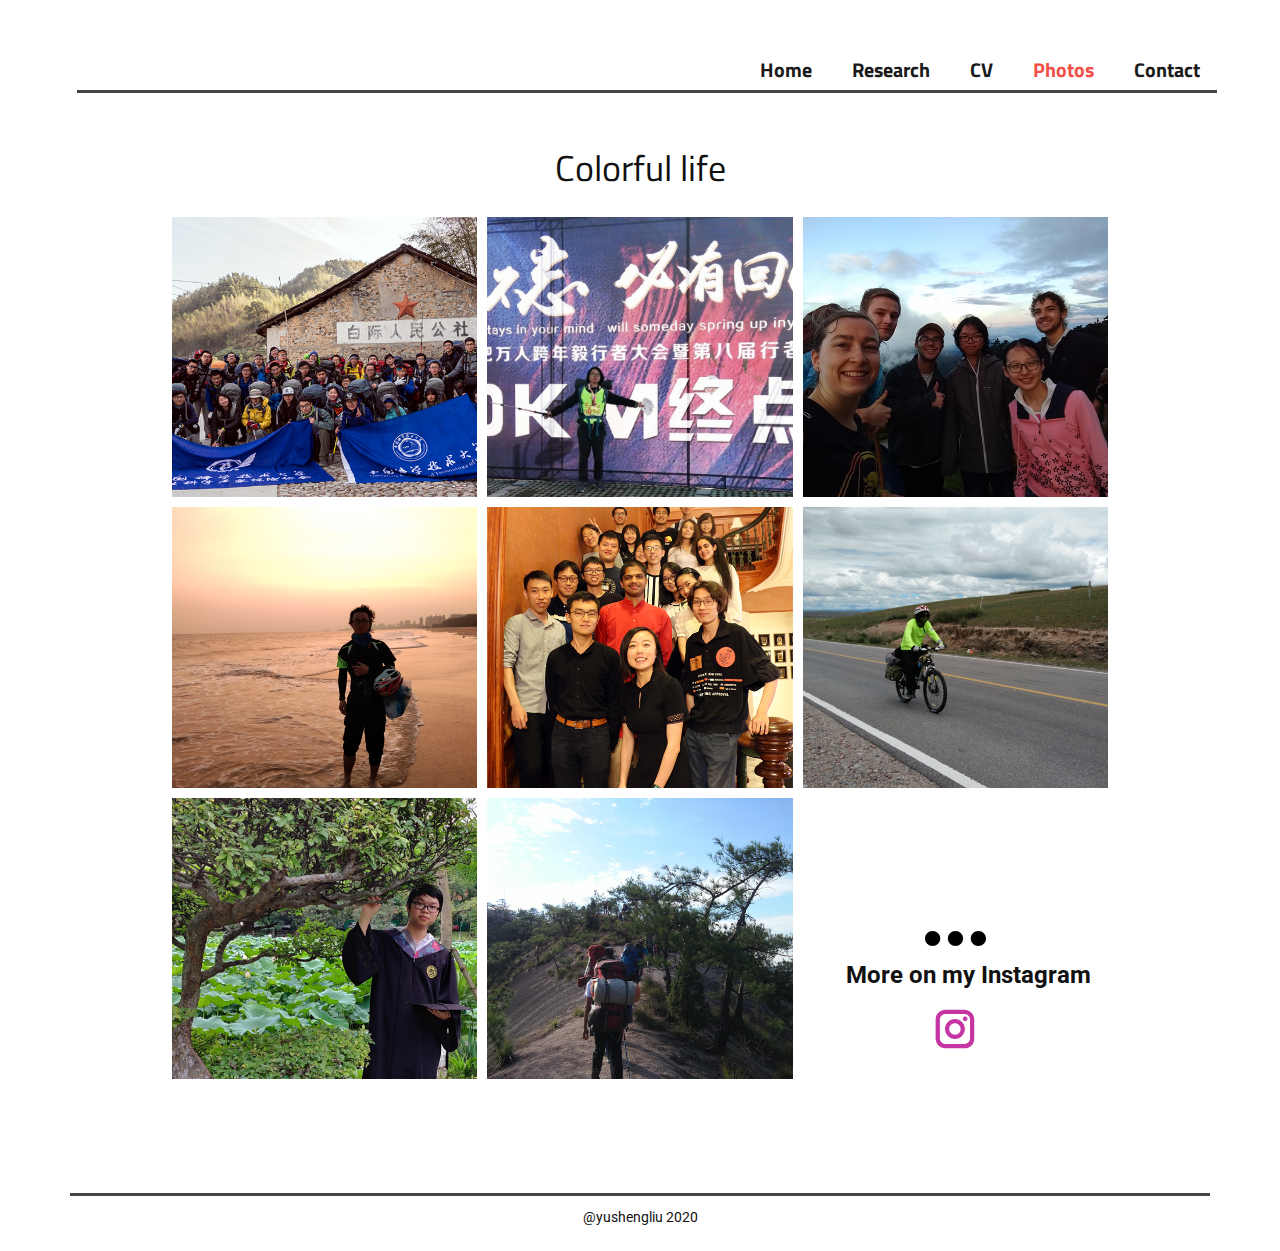
<file: Photos.html>
<!DOCTYPE html>
<html style="font-size: 16px;">
  <head>
    <meta name="viewport" content="width=device-width, initial-scale=1.0">
    <meta charset="utf-8">
    <meta name="keywords" content="">
    <meta name="description" content="">
    <meta name="page_type" content="np-template-header-footer-from-plugin">
    <title>Photos</title>
    <link rel="stylesheet" href="nicepage.css" media="screen">
<link rel="stylesheet" href="Photos.css" media="screen">
    <script class="u-script" type="text/javascript" src="jquery-1.9.1.min.js" defer=""></script>
    <script class="u-script" type="text/javascript" src="nicepage.js" defer=""></script>
    <meta name="generator" content="Nicepage 2.27.4, nicepage.com">
    <link id="u-theme-google-font" rel="stylesheet" href="https://fonts.googleapis.com/css?family=Titillium+Web:200,200i,300,300i,400,400i,600,600i,700,700i,900|Roboto:100,100i,300,300i,400,400i,500,500i,700,700i,900,900i">
    <link id="u-page-google-font" rel="stylesheet" href="https://fonts.googleapis.com/css?family=Titillium+Web:200,200i,300,300i,400,400i,600,600i,700,700i,900">
    
    
    <script type="application/ld+json">{
		"@context": "http://schema.org",
		"@type": "Organization",
		"name": "yusheng",
		"url": "index.html"
}</script>
    <meta property="og:title" content="Photos">
    <meta property="og:type" content="website">
    <meta name="theme-color" content="#f15048">
    <link rel="canonical" href="index.html">
    <meta property="og:url" content="index.html">
  </head>
  <body class="u-body"><header class="u-clearfix u-header u-white u-header" id="sec-6a73"><div class="u-clearfix u-sheet u-sheet-1">
        <nav class="u-menu u-menu-dropdown u-offcanvas u-menu-1">
          <div class="menu-collapse u-custom-font u-font-titillium-Web" style="font-size: 1.25rem; letter-spacing: 0; font-weight: 700;">
            <a class="u-border-active-palette-1-base u-border-hover-palette-1-base u-border-no-left u-border-no-right u-border-no-top u-button-style u-custom-left-right-menu-spacing u-custom-padding-bottom u-custom-text-shadow u-custom-top-bottom-menu-spacing u-nav-link u-text-active-palette-1-base u-text-grey-90 u-text-hover-palette-2-base u-white" href="#" style="text-shadow: 2px 2px 8px rgba(0,0,0,0.4); padding: 4px 0; font-size: calc(1em + 8px); background-image: none;">
              <svg><use xlink:href="#menu-hamburger"></use></svg>
              <svg version="1.1" xmlns="http://www.w3.org/2000/svg" xmlns:xlink="http://www.w3.org/1999/xlink"><defs><symbol id="menu-hamburger" viewBox="0 0 16 16" style="width: 16px; height: 16px;"><rect y="1" width="16" height="2"></rect><rect y="7" width="16" height="2"></rect><rect y="13" width="16" height="2"></rect>
</symbol>
</defs></svg>
            </a>
          </div>
          <div class="u-custom-menu u-nav-container">
            <ul class="u-custom-font u-font-titillium-Web u-nav u-spacing-20 u-unstyled u-nav-1"><li class="u-nav-item"><a class="u-border-active-palette-1-base u-border-hover-palette-1-base u-border-no-left u-border-no-right u-border-no-top u-button-style u-nav-link u-text-active-palette-1-base u-text-grey-90 u-text-hover-palette-2-base" href="Home.html" style="padding: 10px;">Home</a>
</li><li class="u-nav-item"><a class="u-border-active-palette-1-base u-border-hover-palette-1-base u-border-no-left u-border-no-right u-border-no-top u-button-style u-nav-link u-text-active-palette-1-base u-text-grey-90 u-text-hover-palette-2-base" href="Research.html" style="padding: 10px;">Research</a>
</li><li class="u-nav-item"><a class="u-border-active-palette-1-base u-border-hover-palette-1-base u-border-no-left u-border-no-right u-border-no-top u-button-style u-nav-link u-text-active-palette-1-base u-text-grey-90 u-text-hover-palette-2-base" href="CV.html" style="padding: 10px;">CV</a>
</li><li class="u-nav-item"><a class="u-border-active-palette-1-base u-border-hover-palette-1-base u-border-no-left u-border-no-right u-border-no-top u-button-style u-nav-link u-text-active-palette-1-base u-text-grey-90 u-text-hover-palette-2-base" href="Photos.html" style="padding: 10px;">Photos</a>
</li><li class="u-nav-item"><a class="u-border-active-palette-1-base u-border-hover-palette-1-base u-border-no-left u-border-no-right u-border-no-top u-button-style u-nav-link u-text-active-palette-1-base u-text-grey-90 u-text-hover-palette-2-base" href="Contact.html" style="padding: 10px;">Contact</a>
</li></ul>
          </div>
          <div class="u-custom-menu u-nav-container-collapse">
            <div class="u-black u-container-style u-inner-container-layout u-opacity u-opacity-95 u-sidenav">
              <div class="u-menu-close"></div>
              <ul class="u-align-center u-nav u-popupmenu-items u-unstyled u-nav-2"><li class="u-nav-item"><a class="u-button-style u-nav-link" href="Home.html" style="padding: 10px 20px;">Home</a>
</li><li class="u-nav-item"><a class="u-button-style u-nav-link" href="Research.html" style="padding: 10px 20px;">Research</a>
</li><li class="u-nav-item"><a class="u-button-style u-nav-link" href="CV.html" style="padding: 10px 20px;">CV</a>
</li><li class="u-nav-item"><a class="u-button-style u-nav-link" href="Photos.html" style="padding: 10px 20px;">Photos</a>
</li><li class="u-nav-item"><a class="u-button-style u-nav-link" href="Contact.html" style="padding: 10px 20px;">Contact</a>
</li></ul>
            </div>
            <div class="u-black u-menu-overlay u-opacity u-opacity-70"></div>
          </div>
        </nav>
        <div class="u-border-3 u-border-grey-dark-1 u-line u-line-horizontal u-line-1"></div>
      </div></header>
    <section class="u-align-center u-clearfix u-section-1" id="carousel_4a41">
      <div class="u-clearfix u-sheet u-sheet-1">
        <h2 class="u-subtitle u-text u-text-default u-text-1">Colorful life</h2>
        <div class="u-gallery u-layout-grid u-lightbox u-show-text-on-hover u-gallery-1" id="carousel-f5b9">
          <div class="u-gallery-inner u-gallery-inner-1" role="listbox">
            <div class="u-effect-fade u-gallery-item">
              <div class="u-back-slide u-back-slide-1" data-image-width="800" data-image-height="490">
                <img class="u-back-image u-expanded u-back-image-1" src="images/efww11.png">
              </div>
              <div class="u-over-slide u-shading u-over-slide-1">
                <h3 class="u-gallery-heading"></h3>
                <p class="u-gallery-text"></p>
              </div>
            </div>
            <div class="u-effect-fade u-gallery-item">
              <div class="u-back-slide u-back-slide-2" data-image-width="1600" data-image-height="756">
                <img class="u-back-image u-expanded u-back-image-2" src="images/7e0012cb6983e1c808a7684e506251e.jpg">
              </div>
              <div class="u-over-slide u-shading u-over-slide-2">
                <h3 class="u-gallery-heading"></h3>
                <p class="u-gallery-text"></p>
              </div>
            </div>
            <div class="u-effect-fade u-gallery-item">
              <div class="u-back-slide u-back-slide-3" data-image-width="700" data-image-height="525">
                <img class="u-back-image u-expanded u-back-image-3" src="images/144.png">
              </div>
              <div class="u-over-slide u-shading u-over-slide-3">
                <h3 class="u-gallery-heading"></h3>
                <p class="u-gallery-text"></p>
              </div>
            </div>
            <div class="u-effect-fade u-gallery-item">
              <div class="u-back-slide u-back-slide-4" data-image-width="650" data-image-height="488">
                <img class="u-back-image u-expanded u-back-image-4" src="images/111.png">
              </div>
              <div class="u-over-slide u-shading u-over-slide-4">
                <h3 class="u-gallery-heading"></h3>
                <p class="u-gallery-text"></p>
              </div>
            </div>
            <div class="u-effect-fade u-gallery-item">
              <div class="u-back-slide u-back-slide-5" data-image-width="600" data-image-height="852">
                <img class="u-back-image u-expanded u-back-image-5" src="images/efefefefefg4tg.png">
              </div>
              <div class="u-over-slide u-shading u-over-slide-5">
                <h3 class="u-gallery-heading"></h3>
                <p class="u-gallery-text"></p>
              </div>
            </div>
            <div class="u-effect-fade u-gallery-item">
              <div class="u-back-slide u-back-slide-6" data-image-width="780" data-image-height="476">
                <img class="u-back-image u-expanded u-back-image-6" src="images/hthtrhrr.png">
              </div>
              <div class="u-over-slide u-shading u-over-slide-6">
                <h3 class="u-gallery-heading"></h3>
                <p class="u-gallery-text"></p>
              </div>
            </div>
            <div class="u-effect-fade u-gallery-item u-gallery-item-7" data-image-width="2255" data-image-height="1500">
              <div class="u-back-slide u-back-slide-7" data-image-width="750" data-image-height="483">
                <img class="u-back-image u-expanded u-back-image-7" src="images/gtt.png">
              </div>
              <div class="u-over-slide u-shading u-over-slide-7">
                <h3 class="u-gallery-heading" style="background-image: none;"></h3>
                <p class="u-gallery-text" style="background-image: none;"></p>
              </div>
            </div>
            <div class="u-effect-fade u-gallery-item u-gallery-item-8" data-image-width="1280" data-image-height="955">
              <div class="u-back-slide u-back-slide-8" data-image-width="600" data-image-height="754">
                <img class="u-back-image u-expanded u-back-image-8" src="images/dwdwdddd.png">
              </div>
              <div class="u-over-slide u-shading u-over-slide-8">
                <h3 class="u-gallery-heading" style="background-image: none;"></h3>
                <p class="u-gallery-text" style="background-image: none;"></p>
              </div>
            </div>
          </div>
        </div>
        <div class="u-shape u-shape-svg u-text-black u-shape-1">
          <svg class="u-svg-link" preserveAspectRatio="none" viewBox="0 0 160 40" style=""><use xlink:href="#svg-c6a6"></use></svg>
          <svg xmlns="http://www.w3.org/2000/svg" xmlns:xlink="http://www.w3.org/1999/xlink" version="1.1" xml:space="preserve" class="u-svg-content" viewBox="0 0 160 40" x="0px" y="0px" id="svg-c6a6"><path d="M60,20C60,9.1,69.1,0,80,0s20,9.1,20,20s-9.1,20-20,20S60,30.9,60,20z M0,20C0,9.1,9.1,0,20,0s20,9.1,20,20s-9.1,20-20,20
	S0,30.9,0,20z M120,20c0-10.9,9.1-20,20-20s20,9.1,20,20s-9.1,20-20,20S120,30.9,120,20z"></path></svg>
        </div>
        <div class="u-align-left u-social-icons u-spacing-25 u-text-palette-5-base u-social-icons-1">
          <a class="u-social-url" target="_blank" href="https://www.instagram.com/vincent_liu98/"><span class="u-icon u-icon-circle u-social-instagram u-social-type-logoColor u-icon-1"><svg class="u-svg-link" preserveAspectRatio="xMidYMin slice" viewBox="0 0 112 112" style=""><use xlink:href="#svg-6f46"></use></svg><svg xmlns="http://www.w3.org/2000/svg" xmlns:xlink="http://www.w3.org/1999/xlink" version="1.1" xml:space="preserve" class="u-svg-content" viewBox="0 0 112 112" x="0px" y="0px" id="svg-6f46" style="color: rgb(197, 54, 164);"><path fill="currentColor" d="M55.9,32.9c-12.8,0-23.2,10.4-23.2,23.2s10.4,23.2,23.2,23.2s23.2-10.4,23.2-23.2S68.7,32.9,55.9,32.9z M55.9,69.4c-7.4,0-13.3-6-13.3-13.3c-0.1-7.4,6-13.3,13.3-13.3s13.3,6,13.3,13.3C69.3,63.5,63.3,69.4,55.9,69.4z"></path><path fill="currentColor" d="M79.7,26.8c-3,0-5.4,2.5-5.4,5.4s2.5,5.4,5.4,5.4c3,0,5.4-2.5,5.4-5.4S82.7,26.8,79.7,26.8z"></path><path fill="currentColor" d="M78.2,11H33.5C21,11,10.8,21.3,10.8,33.7v44.7c0,12.6,10.2,22.8,22.7,22.8h44.7c12.6,0,22.7-10.2,22.7-22.7 V33.7C100.8,21.1,90.6,11,78.2,11z M91,78.4c0,7.1-5.8,12.8-12.8,12.8H33.5c-7.1,0-12.8-5.8-12.8-12.8V33.7 c0-7.1,5.8-12.8,12.8-12.8h44.7c7.1,0,12.8,5.8,12.8,12.8V78.4z"></path></svg></span>
          </a>
        </div>
        <p class="u-text u-text-2">More on <b>my </b>Instagram
        </p>
      </div>
    </section>
    
    
    <footer class="u-align-center u-clearfix u-footer u-white u-footer" id="sec-323a"><div class="u-clearfix u-sheet u-sheet-1">
        <div class="u-border-3 u-border-grey-dark-1 u-expanded-width u-line u-line-horizontal u-line-1"></div>
        <p class="u-align-center u-small-text u-text u-text-variant u-text-1">@yushengliu 2020</p>
      </div></footer>
  </body>
</html>
</file>
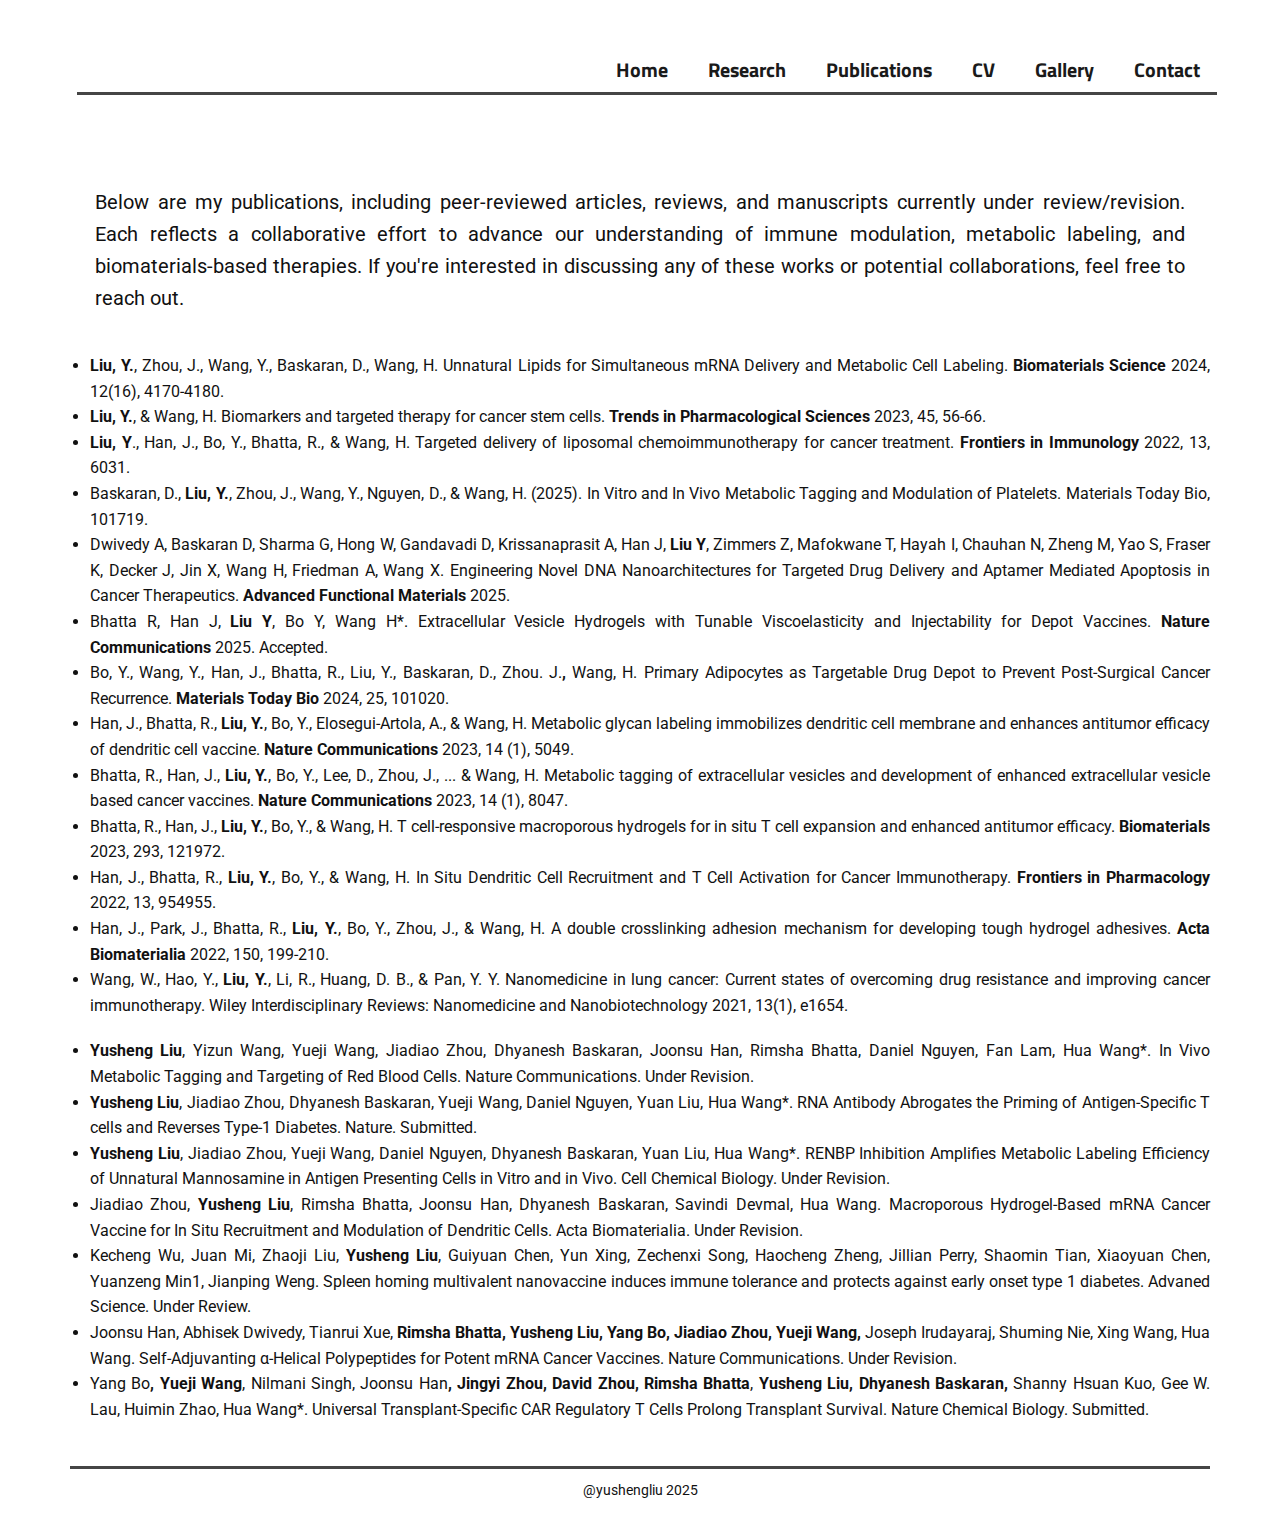
<file: Publications.html>
<!DOCTYPE html>
<html style="font-size: 16px;" lang="en"><head>
    <meta name="viewport" content="width=device-width, initial-scale=1.0">
    <meta charset="utf-8">
    <meta name="keywords" content="">
    <meta name="description" content="">
    <title>Publications</title>
    <link rel="stylesheet" href="nicepage.css" media="screen">
<link rel="stylesheet" href="Publications.css" media="screen">
    <script class="u-script" type="text/javascript" src="jquery.js" defer=""></script>
    <script class="u-script" type="text/javascript" src="nicepage.js" defer=""></script>
    <meta name="generator" content="Nicepage 7.8.23, nicepage.com">
    
    
    
    <link id="u-theme-google-font" rel="stylesheet" href="https://fonts.googleapis.com/css?family=Titillium+Web:200,200i,300,300i,400,400i,600,600i,700,700i,900|Roboto:100,100i,300,300i,400,400i,500,500i,700,700i,900,900i">
    <script type="application/ld+json">{
		"@context": "http://schema.org",
		"@type": "Organization",
		"name": "yusheng"
}</script>
    <meta name="theme-color" content="#478ac9">
    <meta property="og:title" content="Publications">
    <meta property="og:description" content="">
    <meta property="og:type" content="website">
  <meta data-intl-tel-input-cdn-path="intlTelInput/"></head>
  <body data-path-to-root="./" data-include-products="false" class="u-body u-xl-mode" data-lang="en"><header class="u-clearfix u-header u-white u-header" id="sec-6a73"><div class="u-clearfix u-sheet u-sheet-1">
        <nav class="u-menu u-menu-one-level u-offcanvas u-menu-1" role="navigation" aria-label="Menu navigation">
          <div class="menu-collapse u-custom-font u-font-titillium-Web" style="font-size: 1.25rem; letter-spacing: 0px; font-weight: 700;">
            <a class="u-border-active-palette-1-base u-border-hover-palette-1-base u-border-no-left u-border-no-right u-border-no-top u-button-style u-custom-left-right-menu-spacing u-custom-padding-bottom u-custom-text-shadow u-custom-top-bottom-menu-spacing u-hamburger-link u-nav-link u-text-active-palette-1-base u-text-grey-90 u-text-hover-palette-2-base u-white u-hamburger-link-1" href="#" tabindex="-1" aria-label="Open menu" aria-controls="da70">
              <svg class="u-svg-link" viewBox="0 0 24 24"><use xlink:href="#menu-hamburger"></use></svg>
              <svg class="u-svg-content" version="1.1" id="menu-hamburger" viewBox="0 0 16 16" x="0px" y="0px" xmlns:xlink="http://www.w3.org/1999/xlink" xmlns="http://www.w3.org/2000/svg"><g><rect y="1" width="16" height="2"></rect><rect y="7" width="16" height="2"></rect><rect y="13" width="16" height="2"></rect>
</g></svg>
            </a>
          </div>
          <div class="u-custom-menu u-nav-container">
            <ul class="u-custom-font u-font-titillium-Web u-nav u-spacing-20 u-unstyled u-nav-1" role="menubar"><li role="none" class="u-nav-item"><a role="menuitem" class="u-border-2 u-border-active-palette-1-base u-border-hover-palette-1-base u-border-no-left u-border-no-right u-border-no-top u-button-style u-nav-link u-text-active-palette-1-base u-text-grey-90 u-text-hover-palette-2-base" href="./" style="padding: 10px;">Home</a>
</li><li role="none" class="u-nav-item"><a role="menuitem" class="u-border-2 u-border-active-palette-1-base u-border-hover-palette-1-base u-border-no-left u-border-no-right u-border-no-top u-button-style u-nav-link u-text-active-palette-1-base u-text-grey-90 u-text-hover-palette-2-base" href="Research.html" style="padding: 10px;">Research</a>
</li><li role="none" class="u-nav-item"><a role="menuitem" class="u-border-2 u-border-active-palette-1-base u-border-hover-palette-1-base u-border-no-left u-border-no-right u-border-no-top u-button-style u-nav-link u-text-active-palette-1-base u-text-grey-90 u-text-hover-palette-2-base" href="Publications.html" style="padding: 10px;">Publications</a>
</li><li role="none" class="u-nav-item"><a role="menuitem" class="u-border-2 u-border-active-palette-1-base u-border-hover-palette-1-base u-border-no-left u-border-no-right u-border-no-top u-button-style u-nav-link u-text-active-palette-1-base u-text-grey-90 u-text-hover-palette-2-base" href="CV.html" style="padding: 10px;">CV</a>
</li><li role="none" class="u-nav-item"><a role="menuitem" class="u-border-2 u-border-active-palette-1-base u-border-hover-palette-1-base u-border-no-left u-border-no-right u-border-no-top u-button-style u-nav-link u-text-active-palette-1-base u-text-grey-90 u-text-hover-palette-2-base" href="Gallery.html" style="padding: 10px;">Gallery</a>
</li><li role="none" class="u-nav-item"><a role="menuitem" class="u-border-2 u-border-active-palette-1-base u-border-hover-palette-1-base u-border-no-left u-border-no-right u-border-no-top u-button-style u-nav-link u-text-active-palette-1-base u-text-grey-90 u-text-hover-palette-2-base" href="Contact.html" style="padding: 10px;">Contact</a>
</li></ul>
          </div>
          <div class="u-custom-menu u-nav-container-collapse" id="da70" role="region" aria-label="Menu panel">
            <div class="u-black u-container-style u-inner-container-layout u-opacity u-opacity-95 u-sidenav">
              <div class="u-inner-container-layout u-sidenav-overflow">
                <div class="u-menu-close" tabindex="-1" aria-label="Close menu"></div>
                <ul class="u-align-center u-nav u-popupmenu-items u-unstyled u-nav-2" role="menubar"><li role="none" class="u-nav-item"><a role="menuitem" class="u-button-style u-nav-link" href="./">Home</a>
</li><li role="none" class="u-nav-item"><a role="menuitem" class="u-button-style u-nav-link" href="Research.html">Research</a>
</li><li role="none" class="u-nav-item"><a role="menuitem" class="u-button-style u-nav-link" href="Publications.html">Publications</a>
</li><li role="none" class="u-nav-item"><a role="menuitem" class="u-button-style u-nav-link" href="CV.html">CV</a>
</li><li role="none" class="u-nav-item"><a role="menuitem" class="u-button-style u-nav-link" href="Gallery.html">Gallery</a>
</li><li role="none" class="u-nav-item"><a role="menuitem" class="u-button-style u-nav-link" href="Contact.html">Contact</a>
</li></ul>
              </div>
            </div>
            <div class="u-black u-menu-overlay u-opacity u-opacity-70"></div>
          </div>
        </nav>
        <div class="u-border-3 u-border-grey-dark-1 u-line u-line-horizontal u-line-1"></div>
      </div></header>
    <section class="u-clearfix u-section-1" id="sec-3dd5">
      <div class="u-clearfix u-sheet u-sheet-1">
        <p class="u-align-justify u-text u-text-1"> Below are my publications, including peer-reviewed articles, reviews, and manuscripts currently under review/revision​. Each reflects a collaborative effort to advance our understanding of immune modulation, metabolic labeling, and biomaterials-based therapies. If you're interested in discussing any of these works or potential collaborations, feel free to reach out.</p>
        <ul class="u-align-justify u-text u-text-2" spellcheck="false">
          <li style=""><b style="background-color: #ffffff; color: #111111; font-family: Roboto,sans-serif; font-size: 1rem;">Liu, Y.</b><span style="background-color: #ffffff; color: #111111; font-family: Roboto,sans-serif; font-size: 1rem;">, Zhou, J., Wang, Y., Baskaran, D., Wang, H. Unnatural Lipids for
Simultaneous mRNA Delivery and Metabolic Cell Labeling. </span><b style="background-color: #ffffff; color: #111111; font-family: Roboto,sans-serif; font-size: 1rem;">Biomaterials Science</b><span style="background-color: #ffffff; color: #111111; font-family: Roboto,sans-serif; font-size: 1rem;"> 2024, 12(16), 4170-4180.</span>
          </li>
          <li><b>Liu, Y.</b>, &amp; Wang, H. Biomarkers and targeted therapy for cancer stem
cells. <b>Trends in Pharmacological Sciences</b> 2023, 45, 56-66.
          </li>
          <li><b>Liu, Y</b>., Han, J., Bo, Y., Bhatta, R., &amp; Wang, H. Targeted delivery of
liposomal chemoimmunotherapy for cancer treatment. <b>Frontiers in Immunology</b> 2022, 13, 6031.
          </li>
          <li>Baskaran, D., <b>Liu,
Y.</b>, Zhou, J., Wang, Y., Nguyen, D., &amp; Wang, H. (2025). In Vitro and In
Vivo Metabolic Tagging and Modulation of Platelets. Materials Today Bio,
101719.
          </li>
          <li>Dwivedy A, Baskaran D, Sharma
G, Hong W, Gandavadi D, Krissanaprasit A, Han J, <b>Liu Y</b>, Zimmers Z,
Mafokwane T, Hayah I, Chauhan N, Zheng M, Yao S, Fraser K, Decker J, Jin X,
Wang H, Friedman A, Wang X. Engineering Novel DNA Nanoarchitectures for
Targeted Drug Delivery and Aptamer Mediated Apoptosis in Cancer Therapeutics. <b>Advanced
Functional Materials</b> 2025.
          </li>
          <li>Bhatta R, Han J, <b>Liu Y</b>,
Bo Y, Wang H*. Extracellular Vesicle Hydrogels with Tunable Viscoelasticity and
Injectability for Depot Vaccines. <b>Nature Communications</b> 2025. Accepted.
          </li>
          <li>Bo, Y., Wang, Y., Han,
J., Bhatta, R., Liu, Y., Baskaran, D., Zhou. J.<b>, </b>Wang, H. Primary Adipocytes as
Targetable Drug Depot to Prevent Post-Surgical Cancer Recurrence. <b>Materials
Today Bio</b> 2024, 25, 101020.
          </li>
          <li>Han, J., Bhatta, R., <b>Liu, Y.</b>,
Bo, Y., Elosegui-Artola, A., &amp; Wang, H. Metabolic glycan labeling
immobilizes dendritic cell membrane and enhances antitumor efficacy of
dendritic cell vaccine. <b>Nature Communications</b> 2023, 14 (1), 5049.
          </li>
          <li>Bhatta, R., Han, J., <b>Liu, Y.</b>,
Bo, Y., Lee, D., Zhou, J., ... &amp; Wang, H. Metabolic tagging of
extracellular vesicles and development of enhanced extracellular vesicle based
cancer vaccines. <b>Nature Communications</b> 2023, 14 (1), 8047.
          </li>
          <li>Bhatta, R., Han, J., <b>Liu, Y.</b>,
Bo, Y., &amp; Wang, H. T cell-responsive macroporous hydrogels for in situ T
cell expansion and enhanced antitumor efficacy. <b>Biomaterials</b> 2023, 293,
121972.
          </li>
          <li>Han, J., Bhatta, R., <b>Liu, Y.</b>,
Bo, Y., &amp; Wang, H. In Situ Dendritic Cell Recruitment and T Cell Activation
for Cancer Immunotherapy. <b>Frontiers in Pharmacology</b> 2022, 13, 954955.
          </li>
          <li>Han, J., Park, J., Bhatta, R., <b>Liu,
Y.</b>, Bo, Y., Zhou, J., &amp; Wang, H. A double crosslinking adhesion
mechanism for developing tough hydrogel adhesives. <b>Acta Biomaterialia</b> 2022, 150, 199-210.
          </li>
          <li>Wang, W., Hao, Y., <b>Liu, Y.</b>,
Li, R., Huang, D. B., &amp; Pan, Y. Y. Nanomedicine in lung cancer: Current
states of overcoming drug resistance and improving cancer immunotherapy. Wiley
Interdisciplinary Reviews: Nanomedicine and Nanobiotechnology 2021, 13(1),
e1654.
          </li>
        </ul>
        </p>
        <ul class="u-align-justify u-text u-text-4" spellcheck="false">
          <li><b style="background-color: #ffffff; color: #111111; font-family: Roboto,sans-serif; font-size: 1rem;">Yusheng Liu</b><span style="background-color: #ffffff; color: #111111; font-family: Roboto,sans-serif; font-size: 1rem;">, Yizun Wang, Yueji Wang, Jiadiao Zhou, Dhyanesh Baskaran, Joonsu
Han, Rimsha Bhatta, Daniel Nguyen, Fan Lam, Hua Wang*. In Vivo Metabolic
Tagging and Targeting of Red Blood Cells. Nature Communications. Under Revision.</span>
          </li>
          <li><b>Yusheng Liu</b>, Jiadiao Zhou, Dhyanesh Baskaran, Yueji Wang, Daniel Nguyen, Yuan Liu, Hua Wang*. RNA Antibody Abrogates the Priming of Antigen-Specific
T cells and Reverses Type-1 Diabetes. Nature. Submitted.
          </li>
          <li><b>Yusheng Liu</b>, Jiadiao Zhou, Yueji Wang, Daniel Nguyen, Dhyanesh Baskaran, Yuan
Liu, Hua Wang*. RENBP Inhibition Amplifies Metabolic Labeling Efficiency of
Unnatural Mannosamine in Antigen Presenting Cells in Vitro and in Vivo. Cell Chemical Biology. Under Revision.
          </li>
          <li><span style="font-size: 1rem;">Jiadiao Zhou, <b>Yusheng Liu</b>, Rimsha Bhatta, Joonsu Han, Dhyanesh Baskaran, Savindi Devmal, Hua Wang. Macroporous Hydrogel-Based mRNA Cancer
Vaccine for In Situ Recruitment and Modulation of Dendritic Cells. Acta
Biomaterialia. Under Revision.</span>
          </li>
          <li>Kecheng Wu, Juan Mi, Zhaoji
Liu, <b>Yusheng Liu</b>, Guiyuan Chen, Yun Xing, Zechenxi Song, Haocheng Zheng,
Jillian Perry, Shaomin Tian, Xiaoyuan Chen, Yuanzeng Min1, Jianping Weng. Spleen homing multivalent nanovaccine induces
immune tolerance and protects against early onset type 1 diabetes. Advaned
Science. Under Review.
          </li>
          <li>Joonsu Han, Abhisek Dwivedy, Tianrui Xue,<b> Rimsha Bhatta, Yusheng
Liu, Yang Bo, Jiadiao Zhou, Yueji
Wang,</b> Joseph Irudayaraj, Shuming Nie, Xing Wang, Hua Wang.
Self-Adjuvanting α-Helical Polypeptides for Potent mRNA Cancer Vaccines. Nature
Communications. Under Revision.
          </li>
          <li>Yang Bo<b>, Yueji Wang</b>, Nilmani
Singh, Joonsu Han<b>, Jingyi Zhou, David
Zhou, Rimsha Bhatta</b>,<b> Yusheng Liu,
Dhyanesh Baskaran,</b> Shanny Hsuan
Kuo, Gee W. Lau, Huimin Zhao, Hua Wang*. Universal Transplant-Specific CAR
Regulatory T Cells Prolong Transplant Survival. Nature Chemical Biology. Submitted.
          </li>
        </ul>
      </div>
    </section>
    
    
    
    <footer class="u-align-center u-clearfix u-container-align-center u-footer u-white u-footer" id="sec-323a"><div class="u-clearfix u-sheet u-sheet-1">
        <div class="u-border-3 u-border-grey-dark-1 u-expanded-width u-line u-line-horizontal u-line-1"></div>
        <p class="u-align-center u-small-text u-text u-text-variant u-text-1" spellcheck="false">@yushengliu 2025</p>
      </div></footer>
  
</body></html>
</file>
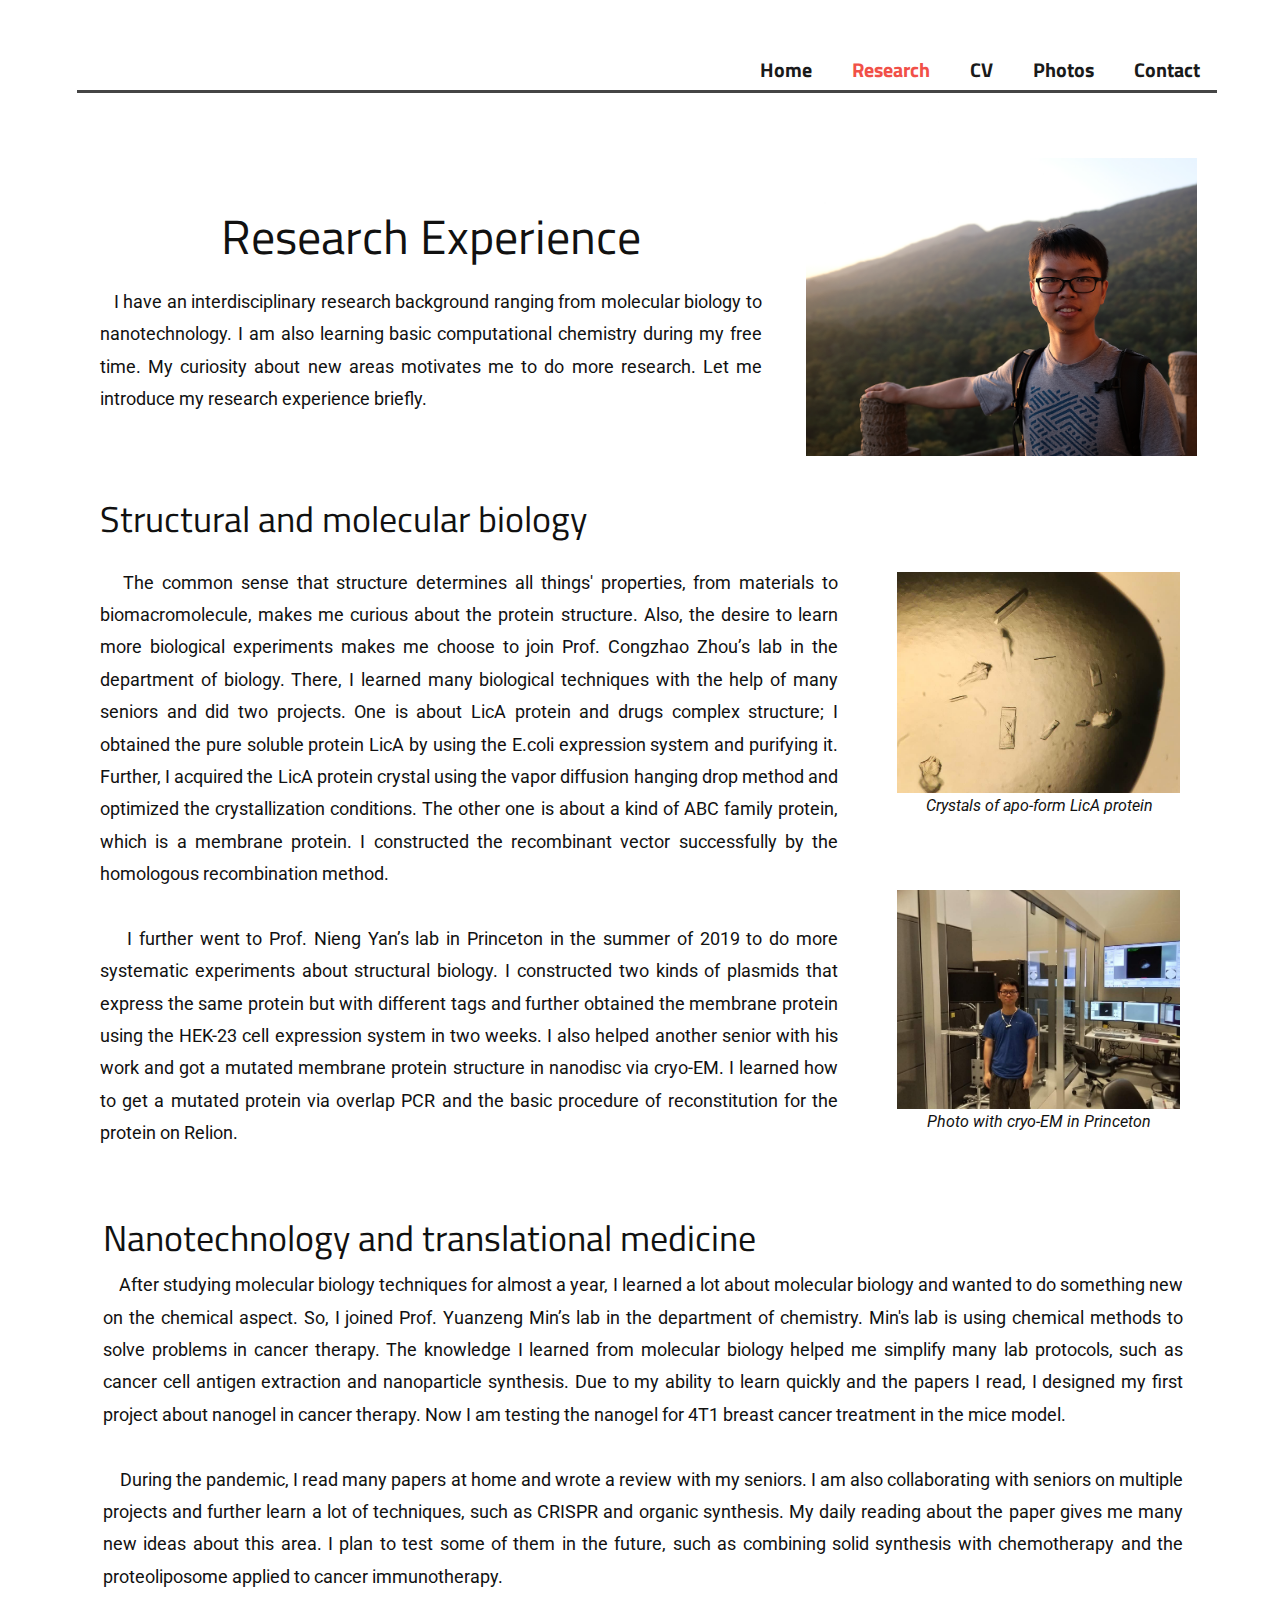
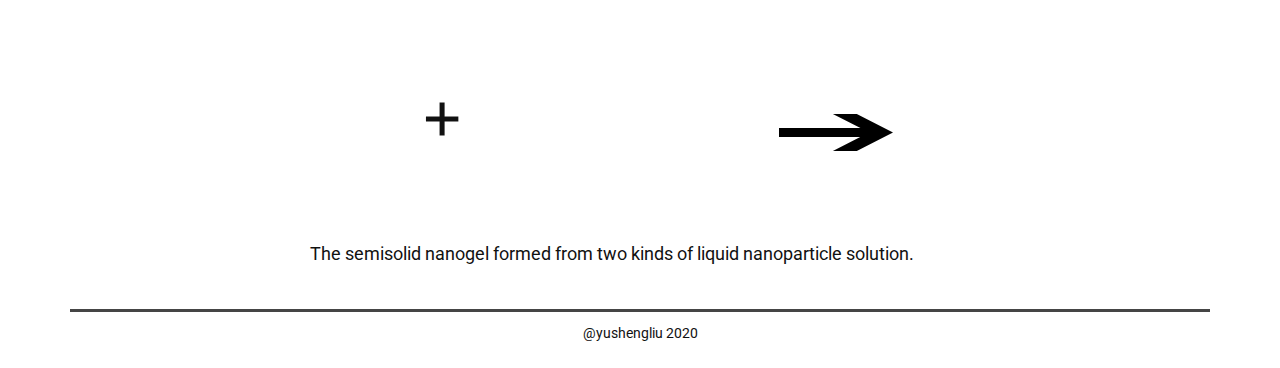
<file: Research.html>
<!DOCTYPE html>
<html style="font-size: 16px;">
  <head>
    <meta name="viewport" content="width=device-width, initial-scale=1.0">
    <meta charset="utf-8">
    <meta name="keywords" content="">
    <meta name="description" content="">
    <meta name="page_type" content="np-template-header-footer-from-plugin">
    <title>Research</title>
    <link rel="stylesheet" href="nicepage.css" media="screen">
<link rel="stylesheet" href="Research.css" media="screen">
    <script class="u-script" type="text/javascript" src="jquery-1.9.1.min.js" defer=""></script>
    <script class="u-script" type="text/javascript" src="nicepage.js" defer=""></script>
    <meta name="generator" content="Nicepage 2.27.4, nicepage.com">
    <link id="u-theme-google-font" rel="stylesheet" href="https://fonts.googleapis.com/css?family=Titillium+Web:200,200i,300,300i,400,400i,600,600i,700,700i,900|Roboto:100,100i,300,300i,400,400i,500,500i,700,700i,900,900i">
    <link id="u-page-google-font" rel="stylesheet" href="https://fonts.googleapis.com/css?family=Titillium+Web:200,200i,300,300i,400,400i,600,600i,700,700i,900">
    
    
    
    
    <script type="application/ld+json">{
		"@context": "http://schema.org",
		"@type": "Organization",
		"name": "yusheng",
		"url": "index.html"
}</script>
    <meta property="og:title" content="Research">
    <meta property="og:type" content="website">
    <meta name="theme-color" content="#f15048">
    <link rel="canonical" href="index.html">
    <meta property="og:url" content="index.html">
  </head>
  <body class="u-body"><header class="u-clearfix u-header u-white u-header" id="sec-6a73"><div class="u-clearfix u-sheet u-sheet-1">
        <nav class="u-menu u-menu-dropdown u-offcanvas u-menu-1">
          <div class="menu-collapse u-custom-font u-font-titillium-Web" style="font-size: 1.25rem; letter-spacing: 0; font-weight: 700;">
            <a class="u-border-active-palette-1-base u-border-hover-palette-1-base u-border-no-left u-border-no-right u-border-no-top u-button-style u-custom-left-right-menu-spacing u-custom-padding-bottom u-custom-text-shadow u-custom-top-bottom-menu-spacing u-nav-link u-text-active-palette-1-base u-text-grey-90 u-text-hover-palette-2-base u-white" href="#" style="text-shadow: 2px 2px 8px rgba(0,0,0,0.4); padding: 4px 0; font-size: calc(1em + 8px); background-image: none;">
              <svg><use xlink:href="#menu-hamburger"></use></svg>
              <svg version="1.1" xmlns="http://www.w3.org/2000/svg" xmlns:xlink="http://www.w3.org/1999/xlink"><defs><symbol id="menu-hamburger" viewBox="0 0 16 16" style="width: 16px; height: 16px;"><rect y="1" width="16" height="2"></rect><rect y="7" width="16" height="2"></rect><rect y="13" width="16" height="2"></rect>
</symbol>
</defs></svg>
            </a>
          </div>
          <div class="u-custom-menu u-nav-container">
            <ul class="u-custom-font u-font-titillium-Web u-nav u-spacing-20 u-unstyled u-nav-1"><li class="u-nav-item"><a class="u-border-active-palette-1-base u-border-hover-palette-1-base u-border-no-left u-border-no-right u-border-no-top u-button-style u-nav-link u-text-active-palette-1-base u-text-grey-90 u-text-hover-palette-2-base" href="Home.html" style="padding: 10px;">Home</a>
</li><li class="u-nav-item"><a class="u-border-active-palette-1-base u-border-hover-palette-1-base u-border-no-left u-border-no-right u-border-no-top u-button-style u-nav-link u-text-active-palette-1-base u-text-grey-90 u-text-hover-palette-2-base" href="Research.html" style="padding: 10px;">Research</a>
</li><li class="u-nav-item"><a class="u-border-active-palette-1-base u-border-hover-palette-1-base u-border-no-left u-border-no-right u-border-no-top u-button-style u-nav-link u-text-active-palette-1-base u-text-grey-90 u-text-hover-palette-2-base" href="CV.html" style="padding: 10px;">CV</a>
</li><li class="u-nav-item"><a class="u-border-active-palette-1-base u-border-hover-palette-1-base u-border-no-left u-border-no-right u-border-no-top u-button-style u-nav-link u-text-active-palette-1-base u-text-grey-90 u-text-hover-palette-2-base" href="Photos.html" style="padding: 10px;">Photos</a>
</li><li class="u-nav-item"><a class="u-border-active-palette-1-base u-border-hover-palette-1-base u-border-no-left u-border-no-right u-border-no-top u-button-style u-nav-link u-text-active-palette-1-base u-text-grey-90 u-text-hover-palette-2-base" href="Contact.html" style="padding: 10px;">Contact</a>
</li></ul>
          </div>
          <div class="u-custom-menu u-nav-container-collapse">
            <div class="u-black u-container-style u-inner-container-layout u-opacity u-opacity-95 u-sidenav">
              <div class="u-menu-close"></div>
              <ul class="u-align-center u-nav u-popupmenu-items u-unstyled u-nav-2"><li class="u-nav-item"><a class="u-button-style u-nav-link" href="Home.html" style="padding: 10px 20px;">Home</a>
</li><li class="u-nav-item"><a class="u-button-style u-nav-link" href="Research.html" style="padding: 10px 20px;">Research</a>
</li><li class="u-nav-item"><a class="u-button-style u-nav-link" href="CV.html" style="padding: 10px 20px;">CV</a>
</li><li class="u-nav-item"><a class="u-button-style u-nav-link" href="Photos.html" style="padding: 10px 20px;">Photos</a>
</li><li class="u-nav-item"><a class="u-button-style u-nav-link" href="Contact.html" style="padding: 10px 20px;">Contact</a>
</li></ul>
            </div>
            <div class="u-black u-menu-overlay u-opacity u-opacity-70"></div>
          </div>
        </nav>
        <div class="u-border-3 u-border-grey-dark-1 u-line u-line-horizontal u-line-1"></div>
      </div></header>
    <section class="u-clearfix u-section-1" id="sec-2ae0">
      <div class="u-clearfix u-sheet u-sheet-1">
        <div class="u-clearfix u-expanded-width u-layout-wrap u-layout-wrap-1">
          <div class="u-layout">
            <div class="u-layout-row">
              <div class="u-container-style u-layout-cell u-left-cell u-size-38-lg u-size-38-xl u-size-40-md u-size-40-sm u-size-40-xs u-layout-cell-1">
                <div class="u-container-layout u-container-layout-1">
                  <h1 class="u-align-center u-text u-title u-text-1">Research Experience<br>
                  </h1>
                  <p class="u-align-justify-xl u-align-left-lg u-align-left-md u-align-left-sm u-align-left-xs u-text u-text-2">&nbsp; &nbsp;I have an interdisciplinary research background ranging from molecular biology to nanotechnology. I am also learning basic computational chemistry during my free time. My curiosity about new areas motivates me to do more research. Let me introduce my research experience briefly.<br>
                  </p>
                </div>
              </div>
              <div class="u-container-style u-layout-cell u-right-cell u-size-20-md u-size-20-sm u-size-20-xs u-size-22-lg u-size-22-xl u-layout-cell-2">
                <div class="u-container-layout u-valign-bottom-xs u-valign-middle-md u-valign-top-lg u-valign-top-xl u-container-layout-2">
                  <img src="images/efegegeg.png" alt="" class="u-image u-image-default u-image-1" data-image-width="1000" data-image-height="893">
                </div>
              </div>
            </div>
          </div>
        </div>
      </div>
    </section>
    <section class="u-clearfix u-section-2" id="sec-0ad9">
      <div class="u-clearfix u-sheet u-valign-middle-sm u-valign-middle-xs u-sheet-1">
        <div class="u-clearfix u-expanded-width u-gutter-0 u-layout-wrap u-layout-wrap-1">
          <div class="u-layout">
            <div class="u-layout-row">
              <div class="u-container-style u-layout-cell u-left-cell u-size-42-lg u-size-42-xl u-size-43-md u-size-43-sm u-size-43-xs u-layout-cell-1">
                <div class="u-container-layout u-container-layout-1">
                  <h2 class="u-align-left u-text u-text-1">Structural and molecular biology</h2>
                  <p class="u-align-justify u-text u-text-2">&nbsp; &nbsp;The common sense that structure determines all things' properties, from materials to biomacromolecule, makes me curious about the protein structure. Also, the desire to learn more biological experiments makes me choose to join Prof. Congzhao Zhou’s lab in the department of biology. There, I learned many biological techniques with the help of many seniors and did two projects. One is about LicA protein and drugs complex structure; I obtained the pure soluble protein LicA by using the E.coli expression system and purifying it. Further, I acquired the LicA protein crystal using the vapor diffusion hanging drop method and optimized the crystallization conditions. The other one is about&nbsp;a kind of ABC family protein, which is a membrane protein. I constructed the recombinant vector successfully by the homologous recombination method.<br>
                    <br>&nbsp; &nbsp; I further went to Prof. Nieng Yan’s lab in Princeton in the summer of 2019 to do more systematic experiments about structural biology. I constructed two kinds of plasmids that express the same protein but with different tags and further obtained the membrane protein using the HEK-23 cell expression system in two weeks. I also helped another senior with his work and got a mutated membrane protein structure in nanodisc via cryo-EM. I learned how to get a mutated protein via overlap PCR and the basic procedure of reconstitution for the protein on Relion.
                  </p>
                </div>
              </div>
              <div class="u-container-style u-layout-cell u-right-cell u-size-17-md u-size-17-sm u-size-17-xs u-size-18-lg u-size-18-xl u-layout-cell-2">
                <div class="u-container-layout u-valign-bottom u-container-layout-2">
                  <img src="images/540b97fb2e0a356da065185e6df34ef.jpg" alt="" class="u-expanded-width-lg u-expanded-width-md u-image u-image-default u-image-1">
                  <p class="u-align-center u-text u-text-3">Crystals of apo-form LicA protein</p>
                  <img src="images/5ab3e521b5b330fbda585ea3403618c.jpg" alt="" class="u-expanded-width-lg u-expanded-width-md u-image u-image-default u-image-2" data-image-width="1370" data-image-height="1080">
                  <p class="u-align-center u-text u-text-4">Photo with cryo-EM&nbsp;in Princeton</p>
                </div>
              </div>
            </div>
          </div>
        </div>
      </div>
    </section>
    <section class="u-clearfix u-section-3" id="sec-51b0">
      <div class="u-clearfix u-sheet u-valign-middle-lg u-valign-middle-xl u-valign-middle-xs u-sheet-1">
        <div class="u-container-style u-expanded-width-md u-expanded-width-sm u-group u-shape-rectangle u-group-1">
          <div class="u-container-layout u-container-layout-1">
            <h2 class="u-text u-text-1" spellcheck="false">Nanotechnology and translational medicine</h2>
            <p class="u-align-justify u-text u-text-2" spellcheck="false">&nbsp; &nbsp;   After studying molecular biology techniques for almost a year, I learned a lot about molecular biology and wanted to do something new on the chemical aspect. So, I joined Prof. Yuanzeng Min’s lab in the department of chemistry. Min's lab is using chemical methods to solve problems in cancer therapy. The knowledge I learned from molecular biology helped me simplify many lab protocols, such as cancer cell antigen extraction and nanoparticle synthesis. Due to my ability to learn quickly and the papers I read, I designed my first project about nanogel in cancer therapy. Now I am testing the nanogel for 4T1 breast cancer treatment in the mice model.<br>
              <br>&nbsp; &nbsp; During the pandemic, I read many papers at home and wrote a review with my seniors. I am also collaborating with seniors on multiple projects and further learn a lot of techniques, such as CRISPR and organic synthesis. My daily reading about the paper gives me many new ideas about this area. I plan to test some of them in the future, such as combining solid synthesis with chemotherapy and the proteoliposome applied to cancer immunotherapy.&nbsp;
            </p>
            <div class="u-align-left u-left-0 u-video u-video-1">
              <div style="position: absolute; width: 178%; left: -39%; height: 100%; top: 0%;" class="embed-responsive">
                <iframe style="position: absolute;top: 0;left: 0;width: 100%;height: 100%;" class="embed-responsive-item" src="https://www.youtube.com/embed/brrh7hv97pU?mute=0&amp;showinfo=0&amp;controls=0&amp;start=0" frameborder="0" allowfullscreen=""></iframe>
              </div>
            </div>
            <h1 class="u-align-justify u-heading-font u-text u-text-default u-title u-text-3" spellcheck="false">+</h1>
            <div class="u-expand-resize u-video u-video-2">
              <div style="position: absolute; width: 178%; left: -39%; height: 100%; top: 0%;" class="embed-responsive">
                <iframe style="position: absolute;top: 0;left: 0;width: 100%;height: 100%;" class="embed-responsive-item" src="https://www.youtube.com/embed/-4cmLxVqPwE?mute=0&amp;showinfo=0&amp;controls=0&amp;start=0" frameborder="0" allowfullscreen=""></iframe>
              </div>
            </div>
            <div class="u-shape u-shape-rectangle u-text-black u-shape-1">
              <svg class="u-svg-link" preserveAspectRatio="none" viewBox="0 0 160 100" style=""><use xlink:href="#svg-58ac"></use></svg>
              <svg xmlns="http://www.w3.org/2000/svg" xmlns:xlink="http://www.w3.org/1999/xlink" version="1.1" xml:space="preserve" class="u-svg-content" viewBox="0 0 160 100" x="0px" y="0px" id="svg-58ac" style="enable-background:new 0 0 160 100;"><g><path d="M109.2,99.9L160,50L109.2,0H75.6l38.7,38H0v24.2h114L75.6,100L109.2,99.9z"></path>
</g></svg>
            </div>
            <div class="u-expand-resize u-video u-video-3">
              <div style="position: absolute; width: 178%; left: -39%; height: 100%; top: 0%;" class="embed-responsive">
                <iframe style="position: absolute;top: 0;left: 0;width: 100%;height: 100%;" class="embed-responsive-item" src="https://www.youtube.com/embed/8kVG4ffXaWM?mute=0&amp;showinfo=0&amp;controls=0&amp;start=0" frameborder="0" allowfullscreen=""></iframe>
              </div>
            </div>
            <p class="u-align-justify u-text u-text-4" spellcheck="false">The semisolid nanogel formed from two kinds of liquid nanoparticle solution.</p>
          </div>
        </div>
      </div>
    </section>
    
    
    <footer class="u-align-center u-clearfix u-footer u-white u-footer" id="sec-323a"><div class="u-clearfix u-sheet u-sheet-1">
        <div class="u-border-3 u-border-grey-dark-1 u-expanded-width u-line u-line-horizontal u-line-1"></div>
        <p class="u-align-center u-small-text u-text u-text-variant u-text-1">@yushengliu 2020</p>
      </div></footer>
  </body>
</html>
</file>
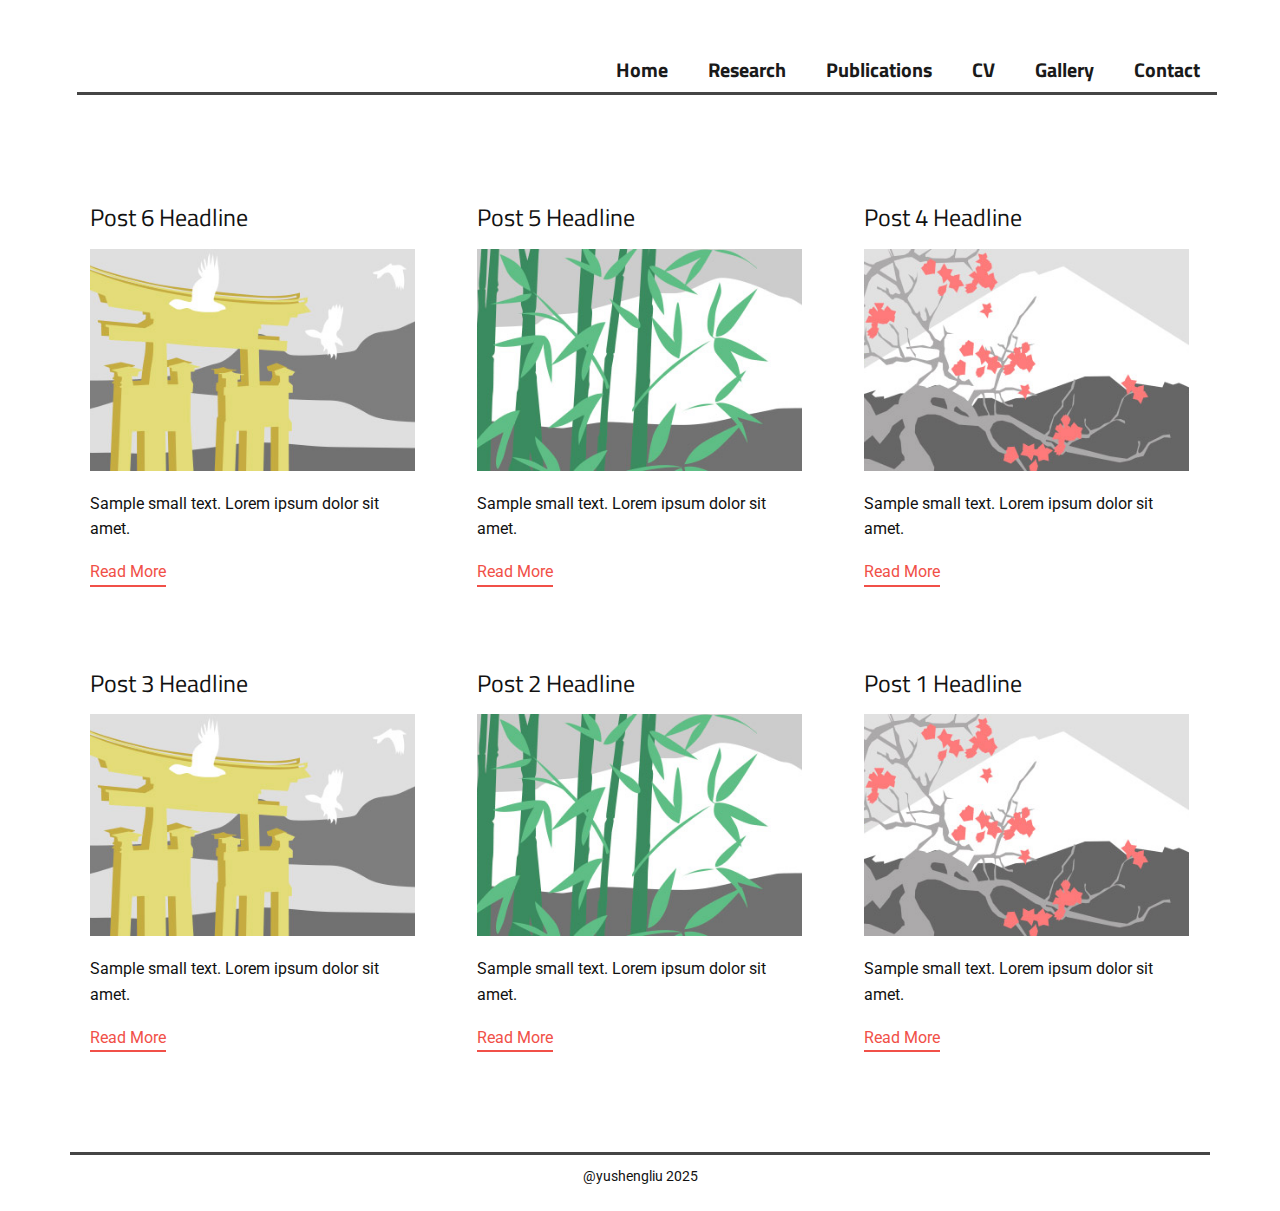
<file: blog/blog.html>
<!DOCTYPE html>
<html style="font-size: 16px;" lang="en"><head>
    <meta name="viewport" content="width=device-width, initial-scale=1.0">
    <meta charset="utf-8">
    <meta name="keywords" content="">
    <meta name="description" content="">
    <title>Blog</title>
    <link rel="stylesheet" href="../nicepage.css" media="screen">
<link rel="stylesheet" href="../Blog-Template.css" media="screen">
    <script class="u-script" type="text/javascript" src="../jquery.js" defer=""></script>
    <script class="u-script" type="text/javascript" src="../nicepage.js" defer=""></script>
    <meta name="generator" content="Nicepage 7.8.23, nicepage.com">
    
    
    
    <link id="u-theme-google-font" rel="stylesheet" href="https://fonts.googleapis.com/css?family=Titillium+Web:200,200i,300,300i,400,400i,600,600i,700,700i,900|Roboto:100,100i,300,300i,400,400i,500,500i,700,700i,900,900i">
    <script type="application/ld+json">{
		"@context": "http://schema.org",
		"@type": "Organization",
		"name": "yusheng"
}</script>
    <meta name="theme-color" content="#478ac9">
  <meta data-intl-tel-input-cdn-path="intlTelInput/"></head>
  <body data-path-to-root="../" data-include-products="false" class="u-body u-xl-mode" data-lang="en"><header class="u-clearfix u-header u-white u-header" id="sec-6a73"><div class="u-clearfix u-sheet u-sheet-1">
        <nav class="u-menu u-menu-one-level u-offcanvas u-menu-1" role="navigation" aria-label="Menu navigation">
          <div class="menu-collapse u-custom-font u-font-titillium-Web" style="font-size: 1.25rem; letter-spacing: 0px; font-weight: 700;">
            <a class="u-border-active-palette-1-base u-border-hover-palette-1-base u-border-no-left u-border-no-right u-border-no-top u-button-style u-custom-left-right-menu-spacing u-custom-padding-bottom u-custom-text-shadow u-custom-top-bottom-menu-spacing u-hamburger-link u-nav-link u-text-active-palette-1-base u-text-grey-90 u-text-hover-palette-2-base u-white u-hamburger-link-1" href="#" tabindex="-1" aria-label="Open menu" aria-controls="da70">
              <svg class="u-svg-link" viewBox="0 0 24 24"><use xlink:href="#menu-hamburger"></use></svg>
              <svg class="u-svg-content" version="1.1" id="menu-hamburger" viewBox="0 0 16 16" x="0px" y="0px" xmlns:xlink="http://www.w3.org/1999/xlink" xmlns="http://www.w3.org/2000/svg"><g><rect y="1" width="16" height="2"></rect><rect y="7" width="16" height="2"></rect><rect y="13" width="16" height="2"></rect>
</g></svg>
            </a>
          </div>
          <div class="u-custom-menu u-nav-container">
            <ul class="u-custom-font u-font-titillium-Web u-nav u-spacing-20 u-unstyled u-nav-1" role="menubar"><li role="none" class="u-nav-item"><a role="menuitem" class="u-border-2 u-border-active-palette-1-base u-border-hover-palette-1-base u-border-no-left u-border-no-right u-border-no-top u-button-style u-nav-link u-text-active-palette-1-base u-text-grey-90 u-text-hover-palette-2-base" href="../" style="padding: 10px;">Home</a>
</li><li role="none" class="u-nav-item"><a role="menuitem" class="u-border-2 u-border-active-palette-1-base u-border-hover-palette-1-base u-border-no-left u-border-no-right u-border-no-top u-button-style u-nav-link u-text-active-palette-1-base u-text-grey-90 u-text-hover-palette-2-base" href="../Research.html" style="padding: 10px;">Research</a>
</li><li role="none" class="u-nav-item"><a role="menuitem" class="u-border-2 u-border-active-palette-1-base u-border-hover-palette-1-base u-border-no-left u-border-no-right u-border-no-top u-button-style u-nav-link u-text-active-palette-1-base u-text-grey-90 u-text-hover-palette-2-base" href="../Publications.html" style="padding: 10px;">Publications</a>
</li><li role="none" class="u-nav-item"><a role="menuitem" class="u-border-2 u-border-active-palette-1-base u-border-hover-palette-1-base u-border-no-left u-border-no-right u-border-no-top u-button-style u-nav-link u-text-active-palette-1-base u-text-grey-90 u-text-hover-palette-2-base" href="../CV.html" style="padding: 10px;">CV</a>
</li><li role="none" class="u-nav-item"><a role="menuitem" class="u-border-2 u-border-active-palette-1-base u-border-hover-palette-1-base u-border-no-left u-border-no-right u-border-no-top u-button-style u-nav-link u-text-active-palette-1-base u-text-grey-90 u-text-hover-palette-2-base" href="../Gallery.html" style="padding: 10px;">Gallery</a>
</li><li role="none" class="u-nav-item"><a role="menuitem" class="u-border-2 u-border-active-palette-1-base u-border-hover-palette-1-base u-border-no-left u-border-no-right u-border-no-top u-button-style u-nav-link u-text-active-palette-1-base u-text-grey-90 u-text-hover-palette-2-base" href="../Contact.html" style="padding: 10px;">Contact</a>
</li></ul>
          </div>
          <div class="u-custom-menu u-nav-container-collapse" id="da70" role="region" aria-label="Menu panel">
            <div class="u-black u-container-style u-inner-container-layout u-opacity u-opacity-95 u-sidenav">
              <div class="u-inner-container-layout u-sidenav-overflow">
                <div class="u-menu-close" tabindex="-1" aria-label="Close menu"></div>
                <ul class="u-align-center u-nav u-popupmenu-items u-unstyled u-nav-2" role="menubar"><li role="none" class="u-nav-item"><a role="menuitem" class="u-button-style u-nav-link" href="../">Home</a>
</li><li role="none" class="u-nav-item"><a role="menuitem" class="u-button-style u-nav-link" href="../Research.html">Research</a>
</li><li role="none" class="u-nav-item"><a role="menuitem" class="u-button-style u-nav-link" href="../Publications.html">Publications</a>
</li><li role="none" class="u-nav-item"><a role="menuitem" class="u-button-style u-nav-link" href="../CV.html">CV</a>
</li><li role="none" class="u-nav-item"><a role="menuitem" class="u-button-style u-nav-link" href="../Gallery.html">Gallery</a>
</li><li role="none" class="u-nav-item"><a role="menuitem" class="u-button-style u-nav-link" href="../Contact.html">Contact</a>
</li></ul>
              </div>
            </div>
            <div class="u-black u-menu-overlay u-opacity u-opacity-70"></div>
          </div>
        </nav>
        <div class="u-border-3 u-border-grey-dark-1 u-line u-line-horizontal u-line-1"></div>
      </div></header>
    <section class="u-clearfix u-section-1" id="sec-8d51">
      <div class="u-clearfix u-sheet u-valign-middle u-sheet-1"><!--blog--><!--blog_options_json--><!--{"type":"Recent","source":"","tags":"","count":""}--><!--/blog_options_json-->
        <div class="u-blog u-expanded-width u-repeater u-repeater-1" data-blog-id="blog-1"><!--blog_post-->
          <div class="u-blog-post u-container-style u-repeater-item u-white u-repeater-item-1">
            <div class="u-container-layout u-similar-container u-valign-top u-container-layout-1"><!--blog_post_header-->
              <h4 class="u-blog-control u-text u-text-1">
                <a class="u-post-header-link" href="../blog/post-5.html">Post 6 Headline</a>
              </h4><!--/blog_post_header--><!--blog_post_image-->
              <img alt="" class="u-blog-control u-expanded-width u-image u-image-default u-image-1" src="../images/8ad73f3c.jpeg" data-href="../blog/post-5.html"><!--/blog_post_image--><!--blog_post_content-->
              <div class="u-blog-control u-post-content u-text u-text-2 fr-view">Sample small text. Lorem ipsum dolor sit amet.</div><!--/blog_post_content--><!--blog_post_readmore-->
              <a href="../blog/post-5.html" class="u-blog-control u-border-2 u-border-palette-1-base u-btn u-btn-rectangle u-button-style u-none u-btn-1"><!--blog_post_readmore_content--><!--options_json--><!--{"content":"","defaultValue":"Read More"}--><!--/options_json-->Read More<!--/blog_post_readmore_content--></a><!--/blog_post_readmore-->
            </div>
          </div><div class="u-blog-post u-container-style u-repeater-item u-video-cover u-white">
            <div class="u-container-layout u-similar-container u-valign-top u-container-layout-2"><!--blog_post_header-->
              <h4 class="u-blog-control u-text u-text-3">
                <a class="u-post-header-link" href="../blog/post-4.html">Post 5 Headline</a>
              </h4><!--/blog_post_header--><!--blog_post_image-->
              <img alt="" class="u-blog-control u-expanded-width u-image u-image-default u-image-2" src="../images/68f64b9d.jpeg" data-href="../blog/post-4.html"><!--/blog_post_image--><!--blog_post_content-->
              <div class="u-blog-control u-post-content u-text u-text-4 fr-view">Sample small text. Lorem ipsum dolor sit amet.</div><!--/blog_post_content--><!--blog_post_readmore-->
              <a href="../blog/post-4.html" class="u-blog-control u-border-2 u-border-palette-1-base u-btn u-btn-rectangle u-button-style u-none u-btn-2"><!--blog_post_readmore_content--><!--options_json--><!--{"content":"","defaultValue":"Read More"}--><!--/options_json-->Read More<!--/blog_post_readmore_content--></a><!--/blog_post_readmore-->
            </div>
          </div><div class="u-blog-post u-container-style u-repeater-item u-video-cover u-white">
            <div class="u-container-layout u-similar-container u-valign-top u-container-layout-3"><!--blog_post_header-->
              <h4 class="u-blog-control u-text u-text-5">
                <a class="u-post-header-link" href="../blog/post-3.html">Post 4 Headline</a>
              </h4><!--/blog_post_header--><!--blog_post_image-->
              <img alt="" class="u-blog-control u-expanded-width u-image u-image-default u-image-3" src="../images/0fd3416c.jpeg" data-href="../blog/post-3.html"><!--/blog_post_image--><!--blog_post_content-->
              <div class="u-blog-control u-post-content u-text u-text-6 fr-view">Sample small text. Lorem ipsum dolor sit amet.</div><!--/blog_post_content--><!--blog_post_readmore-->
              <a href="../blog/post-3.html" class="u-blog-control u-border-2 u-border-palette-1-base u-btn u-btn-rectangle u-button-style u-none u-btn-3"><!--blog_post_readmore_content--><!--options_json--><!--{"content":"","defaultValue":"Read More"}--><!--/options_json-->Read More<!--/blog_post_readmore_content--></a><!--/blog_post_readmore-->
            </div>
          </div><div class="u-blog-post u-container-style u-repeater-item u-white u-repeater-item-1">
            <div class="u-container-layout u-similar-container u-valign-top u-container-layout-1"><!--blog_post_header-->
              <h4 class="u-blog-control u-text u-text-1">
                <a class="u-post-header-link" href="../blog/post-2.html">Post 3 Headline</a>
              </h4><!--/blog_post_header--><!--blog_post_image-->
              <img alt="" class="u-blog-control u-expanded-width u-image u-image-default u-image-1" src="../images/8ad73f3c.jpeg" data-href="../blog/post-2.html"><!--/blog_post_image--><!--blog_post_content-->
              <div class="u-blog-control u-post-content u-text u-text-2 fr-view">Sample small text. Lorem ipsum dolor sit amet.</div><!--/blog_post_content--><!--blog_post_readmore-->
              <a href="../blog/post-2.html" class="u-blog-control u-border-2 u-border-palette-1-base u-btn u-btn-rectangle u-button-style u-none u-btn-1"><!--blog_post_readmore_content--><!--options_json--><!--{"content":"","defaultValue":"Read More"}--><!--/options_json-->Read More<!--/blog_post_readmore_content--></a><!--/blog_post_readmore-->
            </div>
          </div><div class="u-blog-post u-container-style u-repeater-item u-video-cover u-white">
            <div class="u-container-layout u-similar-container u-valign-top u-container-layout-2"><!--blog_post_header-->
              <h4 class="u-blog-control u-text u-text-3">
                <a class="u-post-header-link" href="../blog/post-1.html">Post 2 Headline</a>
              </h4><!--/blog_post_header--><!--blog_post_image-->
              <img alt="" class="u-blog-control u-expanded-width u-image u-image-default u-image-2" src="../images/68f64b9d.jpeg" data-href="../blog/post-1.html"><!--/blog_post_image--><!--blog_post_content-->
              <div class="u-blog-control u-post-content u-text u-text-4 fr-view">Sample small text. Lorem ipsum dolor sit amet.</div><!--/blog_post_content--><!--blog_post_readmore-->
              <a href="../blog/post-1.html" class="u-blog-control u-border-2 u-border-palette-1-base u-btn u-btn-rectangle u-button-style u-none u-btn-2"><!--blog_post_readmore_content--><!--options_json--><!--{"content":"","defaultValue":"Read More"}--><!--/options_json-->Read More<!--/blog_post_readmore_content--></a><!--/blog_post_readmore-->
            </div>
          </div><div class="u-blog-post u-container-style u-repeater-item u-video-cover u-white">
            <div class="u-container-layout u-similar-container u-valign-top u-container-layout-3"><!--blog_post_header-->
              <h4 class="u-blog-control u-text u-text-5">
                <a class="u-post-header-link" href="../blog/post.html">Post 1 Headline</a>
              </h4><!--/blog_post_header--><!--blog_post_image-->
              <img alt="" class="u-blog-control u-expanded-width u-image u-image-default u-image-3" src="../images/0fd3416c.jpeg" data-href="../blog/post.html"><!--/blog_post_image--><!--blog_post_content-->
              <div class="u-blog-control u-post-content u-text u-text-6 fr-view">Sample small text. Lorem ipsum dolor sit amet.</div><!--/blog_post_content--><!--blog_post_readmore-->
              <a href="../blog/post.html" class="u-blog-control u-border-2 u-border-palette-1-base u-btn u-btn-rectangle u-button-style u-none u-btn-3"><!--blog_post_readmore_content--><!--options_json--><!--{"content":"","defaultValue":"Read More"}--><!--/options_json-->Read More<!--/blog_post_readmore_content--></a><!--/blog_post_readmore-->
            </div>
          </div><!--/blog_post--><!--blog_post-->
          <!--/blog_post--><!--blog_post-->
          <!--/blog_post-->
        </div><!--/blog-->
      </div>
    </section>
    
    
    
    <footer class="u-align-center u-clearfix u-container-align-center u-footer u-white u-footer" id="sec-323a"><div class="u-clearfix u-sheet u-sheet-1">
        <div class="u-border-3 u-border-grey-dark-1 u-expanded-width u-line u-line-horizontal u-line-1"></div>
        <p class="u-align-center u-small-text u-text u-text-variant u-text-1" spellcheck="false">@yushengliu 2025</p>
      </div></footer>
  
</body></html>
</file>
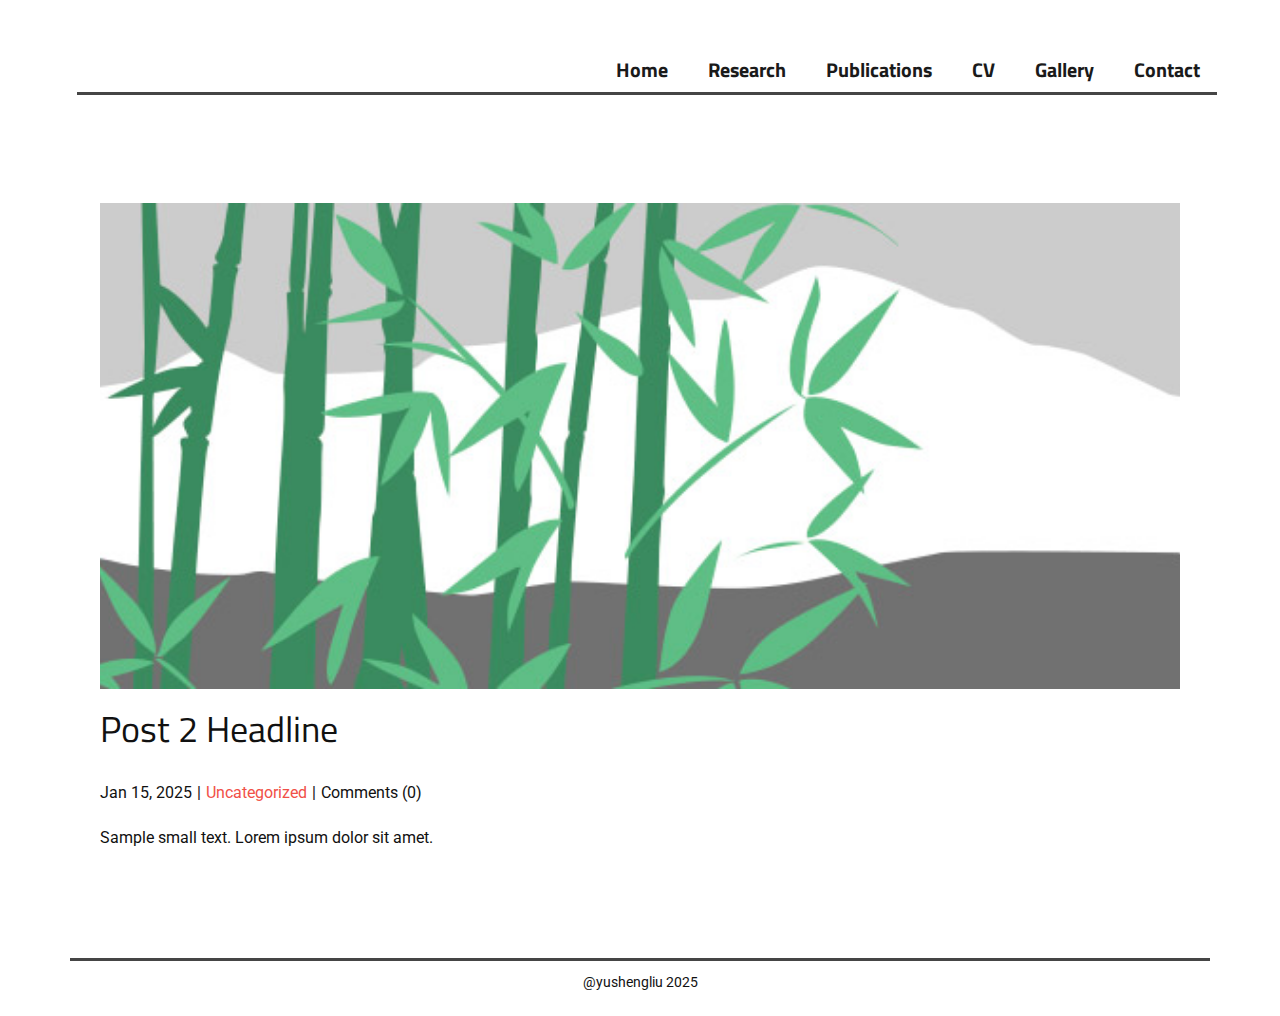
<file: blog/post-1.html>
<!DOCTYPE html>
<html style="font-size: 16px;" lang="en"><head>
    <meta name="viewport" content="width=device-width, initial-scale=1.0">
    <meta charset="utf-8">
    <meta name="keywords" content="">
    <meta name="description" content="">
    <title>Post 2 Headline</title>
    <link rel="stylesheet" href="../nicepage.css" media="screen">
<link rel="stylesheet" href="../Post-Template.css" media="screen">
    <script class="u-script" type="text/javascript" src="../jquery.js" defer=""></script>
    <script class="u-script" type="text/javascript" src="../nicepage.js" defer=""></script>
    <meta name="generator" content="Nicepage 7.8.23, nicepage.com">
    
    
    
    <link id="u-theme-google-font" rel="stylesheet" href="https://fonts.googleapis.com/css?family=Titillium+Web:200,200i,300,300i,400,400i,600,600i,700,700i,900|Roboto:100,100i,300,300i,400,400i,500,500i,700,700i,900,900i">
    <script type="application/ld+json">{
		"@context": "http://schema.org",
		"@type": "Organization",
		"name": "yusheng"
}</script>
    <meta name="theme-color" content="#478ac9">
  <meta data-intl-tel-input-cdn-path="intlTelInput/"></head>
  <body data-path-to-root="./" data-include-products="false" class="u-body u-xl-mode" data-lang="en"><header class="u-clearfix u-header u-white u-header" id="sec-6a73"><div class="u-clearfix u-sheet u-sheet-1">
        <nav class="u-menu u-menu-one-level u-offcanvas u-menu-1" role="navigation" aria-label="Menu navigation">
          <div class="menu-collapse u-custom-font u-font-titillium-Web" style="font-size: 1.25rem; letter-spacing: 0px; font-weight: 700;">
            <a class="u-border-active-palette-1-base u-border-hover-palette-1-base u-border-no-left u-border-no-right u-border-no-top u-button-style u-custom-left-right-menu-spacing u-custom-padding-bottom u-custom-text-shadow u-custom-top-bottom-menu-spacing u-hamburger-link u-nav-link u-text-active-palette-1-base u-text-grey-90 u-text-hover-palette-2-base u-white u-hamburger-link-1" href="#" tabindex="-1" aria-label="Open menu" aria-controls="da70">
              <svg class="u-svg-link" viewBox="0 0 24 24"><use xlink:href="#menu-hamburger"></use></svg>
              <svg class="u-svg-content" version="1.1" id="menu-hamburger" viewBox="0 0 16 16" x="0px" y="0px" xmlns:xlink="http://www.w3.org/1999/xlink" xmlns="http://www.w3.org/2000/svg"><g><rect y="1" width="16" height="2"></rect><rect y="7" width="16" height="2"></rect><rect y="13" width="16" height="2"></rect>
</g></svg>
            </a>
          </div>
          <div class="u-custom-menu u-nav-container">
            <ul class="u-custom-font u-font-titillium-Web u-nav u-spacing-20 u-unstyled u-nav-1" role="menubar"><li role="none" class="u-nav-item"><a role="menuitem" class="u-border-2 u-border-active-palette-1-base u-border-hover-palette-1-base u-border-no-left u-border-no-right u-border-no-top u-button-style u-nav-link u-text-active-palette-1-base u-text-grey-90 u-text-hover-palette-2-base" href="../" style="padding: 10px;">Home</a>
</li><li role="none" class="u-nav-item"><a role="menuitem" class="u-border-2 u-border-active-palette-1-base u-border-hover-palette-1-base u-border-no-left u-border-no-right u-border-no-top u-button-style u-nav-link u-text-active-palette-1-base u-text-grey-90 u-text-hover-palette-2-base" href="../Research.html" style="padding: 10px;">Research</a>
</li><li role="none" class="u-nav-item"><a role="menuitem" class="u-border-2 u-border-active-palette-1-base u-border-hover-palette-1-base u-border-no-left u-border-no-right u-border-no-top u-button-style u-nav-link u-text-active-palette-1-base u-text-grey-90 u-text-hover-palette-2-base" href="../Publications.html" style="padding: 10px;">Publications</a>
</li><li role="none" class="u-nav-item"><a role="menuitem" class="u-border-2 u-border-active-palette-1-base u-border-hover-palette-1-base u-border-no-left u-border-no-right u-border-no-top u-button-style u-nav-link u-text-active-palette-1-base u-text-grey-90 u-text-hover-palette-2-base" href="../CV.html" style="padding: 10px;">CV</a>
</li><li role="none" class="u-nav-item"><a role="menuitem" class="u-border-2 u-border-active-palette-1-base u-border-hover-palette-1-base u-border-no-left u-border-no-right u-border-no-top u-button-style u-nav-link u-text-active-palette-1-base u-text-grey-90 u-text-hover-palette-2-base" href="../Gallery.html" style="padding: 10px;">Gallery</a>
</li><li role="none" class="u-nav-item"><a role="menuitem" class="u-border-2 u-border-active-palette-1-base u-border-hover-palette-1-base u-border-no-left u-border-no-right u-border-no-top u-button-style u-nav-link u-text-active-palette-1-base u-text-grey-90 u-text-hover-palette-2-base" href="../Contact.html" style="padding: 10px;">Contact</a>
</li></ul>
          </div>
          <div class="u-custom-menu u-nav-container-collapse" id="da70" role="region" aria-label="Menu panel">
            <div class="u-black u-container-style u-inner-container-layout u-opacity u-opacity-95 u-sidenav">
              <div class="u-inner-container-layout u-sidenav-overflow">
                <div class="u-menu-close" tabindex="-1" aria-label="Close menu"></div>
                <ul class="u-align-center u-nav u-popupmenu-items u-unstyled u-nav-2" role="menubar"><li role="none" class="u-nav-item"><a role="menuitem" class="u-button-style u-nav-link" href="../">Home</a>
</li><li role="none" class="u-nav-item"><a role="menuitem" class="u-button-style u-nav-link" href="../Research.html">Research</a>
</li><li role="none" class="u-nav-item"><a role="menuitem" class="u-button-style u-nav-link" href="../Publications.html">Publications</a>
</li><li role="none" class="u-nav-item"><a role="menuitem" class="u-button-style u-nav-link" href="../CV.html">CV</a>
</li><li role="none" class="u-nav-item"><a role="menuitem" class="u-button-style u-nav-link" href="../Gallery.html">Gallery</a>
</li><li role="none" class="u-nav-item"><a role="menuitem" class="u-button-style u-nav-link" href="../Contact.html">Contact</a>
</li></ul>
              </div>
            </div>
            <div class="u-black u-menu-overlay u-opacity u-opacity-70"></div>
          </div>
        </nav>
        <div class="u-border-3 u-border-grey-dark-1 u-line u-line-horizontal u-line-1"></div>
      </div></header>
    <section class="u-align-center u-clearfix u-section-1" id="sec-0ea7">
      <div class="u-clearfix u-sheet u-valign-middle-md u-valign-middle-sm u-valign-middle-xs u-sheet-1"><!--post_details--><!--post_details_options_json--><!--{"source":""}--><!--/post_details_options_json--><!--blog_post-->
        <div class="u-container-style u-expanded-width u-post-details u-post-details-1">
          <div class="u-container-layout u-valign-middle u-container-layout-1"><!--blog_post_image-->
            <img alt="" class="u-blog-control u-expanded-width u-image u-image-default u-image-1" src="../images/68f64b9d.jpeg"><!--/blog_post_image--><!--blog_post_header-->
            <h2 class="u-blog-control u-text u-text-1">Post 2 Headline</h2><!--/blog_post_header--><!--blog_post_metadata-->
            <div class="u-blog-control u-metadata u-metadata-1"><!--blog_post_metadata_date--><span class="u-meta-date u-meta-icon">Jan 15, 2025</span><!--/blog_post_metadata_date--><!--blog_post_metadata_category--><span class="u-meta-category u-meta-icon"><a href="../blog/blog.html#/blog-1///">Uncategorized</a></span><!--/blog_post_metadata_category--><!--blog_post_metadata_comments--><span class="u-meta-comments u-meta-icon"><!--blog_post_metadata_comments_content-->Comments (0)<!--/blog_post_metadata_comments_content--></span><!--/blog_post_metadata_comments-->
            </div><!--/blog_post_metadata--><!--blog_post_content-->
            <div class="u-align-justify u-blog-control u-post-content u-text u-text-2 fr-view">
  <p>Sample small text. Lorem ipsum dolor sit amet.</p>
  </div><!--/blog_post_content-->
          </div>
        </div><!--/blog_post--><!--/post_details-->
      </div>
    </section>
    
    
    
    <footer class="u-align-center u-clearfix u-container-align-center u-footer u-white u-footer" id="sec-323a"><div class="u-clearfix u-sheet u-sheet-1">
        <div class="u-border-3 u-border-grey-dark-1 u-expanded-width u-line u-line-horizontal u-line-1"></div>
        <p class="u-align-center u-small-text u-text u-text-variant u-text-1" spellcheck="false">@yushengliu 2025</p>
      </div></footer>
  
</body></html>
</file>
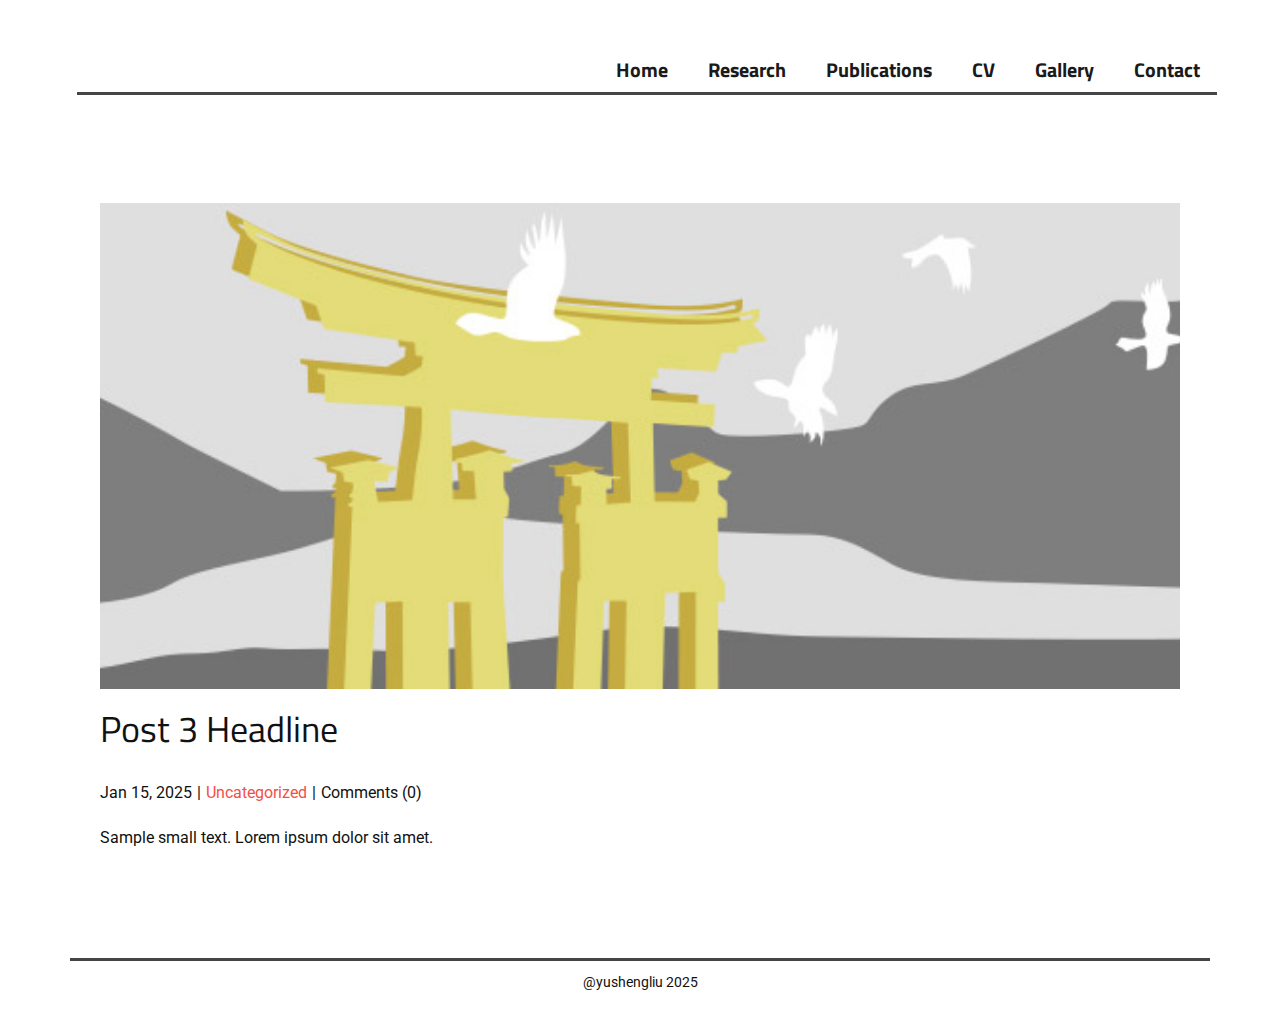
<file: blog/post-2.html>
<!DOCTYPE html>
<html style="font-size: 16px;" lang="en"><head>
    <meta name="viewport" content="width=device-width, initial-scale=1.0">
    <meta charset="utf-8">
    <meta name="keywords" content="">
    <meta name="description" content="">
    <title>Post 3 Headline</title>
    <link rel="stylesheet" href="../nicepage.css" media="screen">
<link rel="stylesheet" href="../Post-Template.css" media="screen">
    <script class="u-script" type="text/javascript" src="../jquery.js" defer=""></script>
    <script class="u-script" type="text/javascript" src="../nicepage.js" defer=""></script>
    <meta name="generator" content="Nicepage 7.8.23, nicepage.com">
    
    
    
    <link id="u-theme-google-font" rel="stylesheet" href="https://fonts.googleapis.com/css?family=Titillium+Web:200,200i,300,300i,400,400i,600,600i,700,700i,900|Roboto:100,100i,300,300i,400,400i,500,500i,700,700i,900,900i">
    <script type="application/ld+json">{
		"@context": "http://schema.org",
		"@type": "Organization",
		"name": "yusheng"
}</script>
    <meta name="theme-color" content="#478ac9">
  <meta data-intl-tel-input-cdn-path="intlTelInput/"></head>
  <body data-path-to-root="./" data-include-products="false" class="u-body u-xl-mode" data-lang="en"><header class="u-clearfix u-header u-white u-header" id="sec-6a73"><div class="u-clearfix u-sheet u-sheet-1">
        <nav class="u-menu u-menu-one-level u-offcanvas u-menu-1" role="navigation" aria-label="Menu navigation">
          <div class="menu-collapse u-custom-font u-font-titillium-Web" style="font-size: 1.25rem; letter-spacing: 0px; font-weight: 700;">
            <a class="u-border-active-palette-1-base u-border-hover-palette-1-base u-border-no-left u-border-no-right u-border-no-top u-button-style u-custom-left-right-menu-spacing u-custom-padding-bottom u-custom-text-shadow u-custom-top-bottom-menu-spacing u-hamburger-link u-nav-link u-text-active-palette-1-base u-text-grey-90 u-text-hover-palette-2-base u-white u-hamburger-link-1" href="#" tabindex="-1" aria-label="Open menu" aria-controls="da70">
              <svg class="u-svg-link" viewBox="0 0 24 24"><use xlink:href="#menu-hamburger"></use></svg>
              <svg class="u-svg-content" version="1.1" id="menu-hamburger" viewBox="0 0 16 16" x="0px" y="0px" xmlns:xlink="http://www.w3.org/1999/xlink" xmlns="http://www.w3.org/2000/svg"><g><rect y="1" width="16" height="2"></rect><rect y="7" width="16" height="2"></rect><rect y="13" width="16" height="2"></rect>
</g></svg>
            </a>
          </div>
          <div class="u-custom-menu u-nav-container">
            <ul class="u-custom-font u-font-titillium-Web u-nav u-spacing-20 u-unstyled u-nav-1" role="menubar"><li role="none" class="u-nav-item"><a role="menuitem" class="u-border-2 u-border-active-palette-1-base u-border-hover-palette-1-base u-border-no-left u-border-no-right u-border-no-top u-button-style u-nav-link u-text-active-palette-1-base u-text-grey-90 u-text-hover-palette-2-base" href="../" style="padding: 10px;">Home</a>
</li><li role="none" class="u-nav-item"><a role="menuitem" class="u-border-2 u-border-active-palette-1-base u-border-hover-palette-1-base u-border-no-left u-border-no-right u-border-no-top u-button-style u-nav-link u-text-active-palette-1-base u-text-grey-90 u-text-hover-palette-2-base" href="../Research.html" style="padding: 10px;">Research</a>
</li><li role="none" class="u-nav-item"><a role="menuitem" class="u-border-2 u-border-active-palette-1-base u-border-hover-palette-1-base u-border-no-left u-border-no-right u-border-no-top u-button-style u-nav-link u-text-active-palette-1-base u-text-grey-90 u-text-hover-palette-2-base" href="../Publications.html" style="padding: 10px;">Publications</a>
</li><li role="none" class="u-nav-item"><a role="menuitem" class="u-border-2 u-border-active-palette-1-base u-border-hover-palette-1-base u-border-no-left u-border-no-right u-border-no-top u-button-style u-nav-link u-text-active-palette-1-base u-text-grey-90 u-text-hover-palette-2-base" href="../CV.html" style="padding: 10px;">CV</a>
</li><li role="none" class="u-nav-item"><a role="menuitem" class="u-border-2 u-border-active-palette-1-base u-border-hover-palette-1-base u-border-no-left u-border-no-right u-border-no-top u-button-style u-nav-link u-text-active-palette-1-base u-text-grey-90 u-text-hover-palette-2-base" href="../Gallery.html" style="padding: 10px;">Gallery</a>
</li><li role="none" class="u-nav-item"><a role="menuitem" class="u-border-2 u-border-active-palette-1-base u-border-hover-palette-1-base u-border-no-left u-border-no-right u-border-no-top u-button-style u-nav-link u-text-active-palette-1-base u-text-grey-90 u-text-hover-palette-2-base" href="../Contact.html" style="padding: 10px;">Contact</a>
</li></ul>
          </div>
          <div class="u-custom-menu u-nav-container-collapse" id="da70" role="region" aria-label="Menu panel">
            <div class="u-black u-container-style u-inner-container-layout u-opacity u-opacity-95 u-sidenav">
              <div class="u-inner-container-layout u-sidenav-overflow">
                <div class="u-menu-close" tabindex="-1" aria-label="Close menu"></div>
                <ul class="u-align-center u-nav u-popupmenu-items u-unstyled u-nav-2" role="menubar"><li role="none" class="u-nav-item"><a role="menuitem" class="u-button-style u-nav-link" href="../">Home</a>
</li><li role="none" class="u-nav-item"><a role="menuitem" class="u-button-style u-nav-link" href="../Research.html">Research</a>
</li><li role="none" class="u-nav-item"><a role="menuitem" class="u-button-style u-nav-link" href="../Publications.html">Publications</a>
</li><li role="none" class="u-nav-item"><a role="menuitem" class="u-button-style u-nav-link" href="../CV.html">CV</a>
</li><li role="none" class="u-nav-item"><a role="menuitem" class="u-button-style u-nav-link" href="../Gallery.html">Gallery</a>
</li><li role="none" class="u-nav-item"><a role="menuitem" class="u-button-style u-nav-link" href="../Contact.html">Contact</a>
</li></ul>
              </div>
            </div>
            <div class="u-black u-menu-overlay u-opacity u-opacity-70"></div>
          </div>
        </nav>
        <div class="u-border-3 u-border-grey-dark-1 u-line u-line-horizontal u-line-1"></div>
      </div></header>
    <section class="u-align-center u-clearfix u-section-1" id="sec-0ea7">
      <div class="u-clearfix u-sheet u-valign-middle-md u-valign-middle-sm u-valign-middle-xs u-sheet-1"><!--post_details--><!--post_details_options_json--><!--{"source":""}--><!--/post_details_options_json--><!--blog_post-->
        <div class="u-container-style u-expanded-width u-post-details u-post-details-1">
          <div class="u-container-layout u-valign-middle u-container-layout-1"><!--blog_post_image-->
            <img alt="" class="u-blog-control u-expanded-width u-image u-image-default u-image-1" src="../images/8ad73f3c.jpeg"><!--/blog_post_image--><!--blog_post_header-->
            <h2 class="u-blog-control u-text u-text-1">Post 3 Headline</h2><!--/blog_post_header--><!--blog_post_metadata-->
            <div class="u-blog-control u-metadata u-metadata-1"><!--blog_post_metadata_date--><span class="u-meta-date u-meta-icon">Jan 15, 2025</span><!--/blog_post_metadata_date--><!--blog_post_metadata_category--><span class="u-meta-category u-meta-icon"><a href="../blog/blog.html#/blog-1///">Uncategorized</a></span><!--/blog_post_metadata_category--><!--blog_post_metadata_comments--><span class="u-meta-comments u-meta-icon"><!--blog_post_metadata_comments_content-->Comments (0)<!--/blog_post_metadata_comments_content--></span><!--/blog_post_metadata_comments-->
            </div><!--/blog_post_metadata--><!--blog_post_content-->
            <div class="u-align-justify u-blog-control u-post-content u-text u-text-2 fr-view">
  <p>Sample small text. Lorem ipsum dolor sit amet.</p>
  </div><!--/blog_post_content-->
          </div>
        </div><!--/blog_post--><!--/post_details-->
      </div>
    </section>
    
    
    
    <footer class="u-align-center u-clearfix u-container-align-center u-footer u-white u-footer" id="sec-323a"><div class="u-clearfix u-sheet u-sheet-1">
        <div class="u-border-3 u-border-grey-dark-1 u-expanded-width u-line u-line-horizontal u-line-1"></div>
        <p class="u-align-center u-small-text u-text u-text-variant u-text-1" spellcheck="false">@yushengliu 2025</p>
      </div></footer>
  
</body></html>
</file>
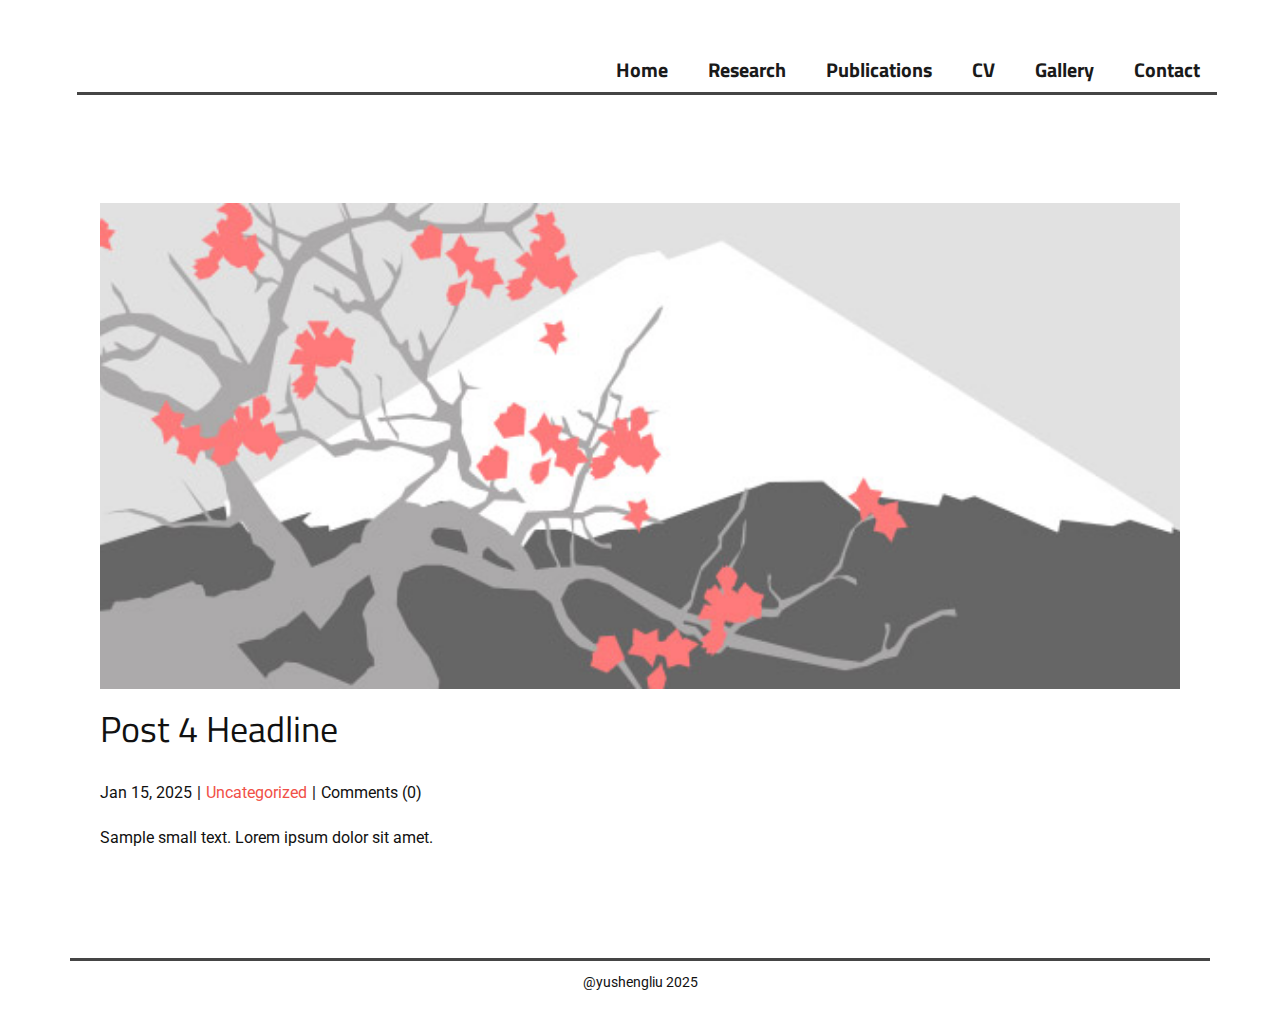
<file: blog/post-3.html>
<!DOCTYPE html>
<html style="font-size: 16px;" lang="en"><head>
    <meta name="viewport" content="width=device-width, initial-scale=1.0">
    <meta charset="utf-8">
    <meta name="keywords" content="">
    <meta name="description" content="">
    <title>Post 4 Headline</title>
    <link rel="stylesheet" href="../nicepage.css" media="screen">
<link rel="stylesheet" href="../Post-Template.css" media="screen">
    <script class="u-script" type="text/javascript" src="../jquery.js" defer=""></script>
    <script class="u-script" type="text/javascript" src="../nicepage.js" defer=""></script>
    <meta name="generator" content="Nicepage 7.8.23, nicepage.com">
    
    
    
    <link id="u-theme-google-font" rel="stylesheet" href="https://fonts.googleapis.com/css?family=Titillium+Web:200,200i,300,300i,400,400i,600,600i,700,700i,900|Roboto:100,100i,300,300i,400,400i,500,500i,700,700i,900,900i">
    <script type="application/ld+json">{
		"@context": "http://schema.org",
		"@type": "Organization",
		"name": "yusheng"
}</script>
    <meta name="theme-color" content="#478ac9">
  <meta data-intl-tel-input-cdn-path="intlTelInput/"></head>
  <body data-path-to-root="./" data-include-products="false" class="u-body u-xl-mode" data-lang="en"><header class="u-clearfix u-header u-white u-header" id="sec-6a73"><div class="u-clearfix u-sheet u-sheet-1">
        <nav class="u-menu u-menu-one-level u-offcanvas u-menu-1" role="navigation" aria-label="Menu navigation">
          <div class="menu-collapse u-custom-font u-font-titillium-Web" style="font-size: 1.25rem; letter-spacing: 0px; font-weight: 700;">
            <a class="u-border-active-palette-1-base u-border-hover-palette-1-base u-border-no-left u-border-no-right u-border-no-top u-button-style u-custom-left-right-menu-spacing u-custom-padding-bottom u-custom-text-shadow u-custom-top-bottom-menu-spacing u-hamburger-link u-nav-link u-text-active-palette-1-base u-text-grey-90 u-text-hover-palette-2-base u-white u-hamburger-link-1" href="#" tabindex="-1" aria-label="Open menu" aria-controls="da70">
              <svg class="u-svg-link" viewBox="0 0 24 24"><use xlink:href="#menu-hamburger"></use></svg>
              <svg class="u-svg-content" version="1.1" id="menu-hamburger" viewBox="0 0 16 16" x="0px" y="0px" xmlns:xlink="http://www.w3.org/1999/xlink" xmlns="http://www.w3.org/2000/svg"><g><rect y="1" width="16" height="2"></rect><rect y="7" width="16" height="2"></rect><rect y="13" width="16" height="2"></rect>
</g></svg>
            </a>
          </div>
          <div class="u-custom-menu u-nav-container">
            <ul class="u-custom-font u-font-titillium-Web u-nav u-spacing-20 u-unstyled u-nav-1" role="menubar"><li role="none" class="u-nav-item"><a role="menuitem" class="u-border-2 u-border-active-palette-1-base u-border-hover-palette-1-base u-border-no-left u-border-no-right u-border-no-top u-button-style u-nav-link u-text-active-palette-1-base u-text-grey-90 u-text-hover-palette-2-base" href="../" style="padding: 10px;">Home</a>
</li><li role="none" class="u-nav-item"><a role="menuitem" class="u-border-2 u-border-active-palette-1-base u-border-hover-palette-1-base u-border-no-left u-border-no-right u-border-no-top u-button-style u-nav-link u-text-active-palette-1-base u-text-grey-90 u-text-hover-palette-2-base" href="../Research.html" style="padding: 10px;">Research</a>
</li><li role="none" class="u-nav-item"><a role="menuitem" class="u-border-2 u-border-active-palette-1-base u-border-hover-palette-1-base u-border-no-left u-border-no-right u-border-no-top u-button-style u-nav-link u-text-active-palette-1-base u-text-grey-90 u-text-hover-palette-2-base" href="../Publications.html" style="padding: 10px;">Publications</a>
</li><li role="none" class="u-nav-item"><a role="menuitem" class="u-border-2 u-border-active-palette-1-base u-border-hover-palette-1-base u-border-no-left u-border-no-right u-border-no-top u-button-style u-nav-link u-text-active-palette-1-base u-text-grey-90 u-text-hover-palette-2-base" href="../CV.html" style="padding: 10px;">CV</a>
</li><li role="none" class="u-nav-item"><a role="menuitem" class="u-border-2 u-border-active-palette-1-base u-border-hover-palette-1-base u-border-no-left u-border-no-right u-border-no-top u-button-style u-nav-link u-text-active-palette-1-base u-text-grey-90 u-text-hover-palette-2-base" href="../Gallery.html" style="padding: 10px;">Gallery</a>
</li><li role="none" class="u-nav-item"><a role="menuitem" class="u-border-2 u-border-active-palette-1-base u-border-hover-palette-1-base u-border-no-left u-border-no-right u-border-no-top u-button-style u-nav-link u-text-active-palette-1-base u-text-grey-90 u-text-hover-palette-2-base" href="../Contact.html" style="padding: 10px;">Contact</a>
</li></ul>
          </div>
          <div class="u-custom-menu u-nav-container-collapse" id="da70" role="region" aria-label="Menu panel">
            <div class="u-black u-container-style u-inner-container-layout u-opacity u-opacity-95 u-sidenav">
              <div class="u-inner-container-layout u-sidenav-overflow">
                <div class="u-menu-close" tabindex="-1" aria-label="Close menu"></div>
                <ul class="u-align-center u-nav u-popupmenu-items u-unstyled u-nav-2" role="menubar"><li role="none" class="u-nav-item"><a role="menuitem" class="u-button-style u-nav-link" href="../">Home</a>
</li><li role="none" class="u-nav-item"><a role="menuitem" class="u-button-style u-nav-link" href="../Research.html">Research</a>
</li><li role="none" class="u-nav-item"><a role="menuitem" class="u-button-style u-nav-link" href="../Publications.html">Publications</a>
</li><li role="none" class="u-nav-item"><a role="menuitem" class="u-button-style u-nav-link" href="../CV.html">CV</a>
</li><li role="none" class="u-nav-item"><a role="menuitem" class="u-button-style u-nav-link" href="../Gallery.html">Gallery</a>
</li><li role="none" class="u-nav-item"><a role="menuitem" class="u-button-style u-nav-link" href="../Contact.html">Contact</a>
</li></ul>
              </div>
            </div>
            <div class="u-black u-menu-overlay u-opacity u-opacity-70"></div>
          </div>
        </nav>
        <div class="u-border-3 u-border-grey-dark-1 u-line u-line-horizontal u-line-1"></div>
      </div></header>
    <section class="u-align-center u-clearfix u-section-1" id="sec-0ea7">
      <div class="u-clearfix u-sheet u-valign-middle-md u-valign-middle-sm u-valign-middle-xs u-sheet-1"><!--post_details--><!--post_details_options_json--><!--{"source":""}--><!--/post_details_options_json--><!--blog_post-->
        <div class="u-container-style u-expanded-width u-post-details u-post-details-1">
          <div class="u-container-layout u-valign-middle u-container-layout-1"><!--blog_post_image-->
            <img alt="" class="u-blog-control u-expanded-width u-image u-image-default u-image-1" src="../images/0fd3416c.jpeg"><!--/blog_post_image--><!--blog_post_header-->
            <h2 class="u-blog-control u-text u-text-1">Post 4 Headline</h2><!--/blog_post_header--><!--blog_post_metadata-->
            <div class="u-blog-control u-metadata u-metadata-1"><!--blog_post_metadata_date--><span class="u-meta-date u-meta-icon">Jan 15, 2025</span><!--/blog_post_metadata_date--><!--blog_post_metadata_category--><span class="u-meta-category u-meta-icon"><a href="../blog/blog.html#/blog-1///">Uncategorized</a></span><!--/blog_post_metadata_category--><!--blog_post_metadata_comments--><span class="u-meta-comments u-meta-icon"><!--blog_post_metadata_comments_content-->Comments (0)<!--/blog_post_metadata_comments_content--></span><!--/blog_post_metadata_comments-->
            </div><!--/blog_post_metadata--><!--blog_post_content-->
            <div class="u-align-justify u-blog-control u-post-content u-text u-text-2 fr-view">
  <p>Sample small text. Lorem ipsum dolor sit amet.</p>
  </div><!--/blog_post_content-->
          </div>
        </div><!--/blog_post--><!--/post_details-->
      </div>
    </section>
    
    
    
    <footer class="u-align-center u-clearfix u-container-align-center u-footer u-white u-footer" id="sec-323a"><div class="u-clearfix u-sheet u-sheet-1">
        <div class="u-border-3 u-border-grey-dark-1 u-expanded-width u-line u-line-horizontal u-line-1"></div>
        <p class="u-align-center u-small-text u-text u-text-variant u-text-1" spellcheck="false">@yushengliu 2025</p>
      </div></footer>
  
</body></html>
</file>
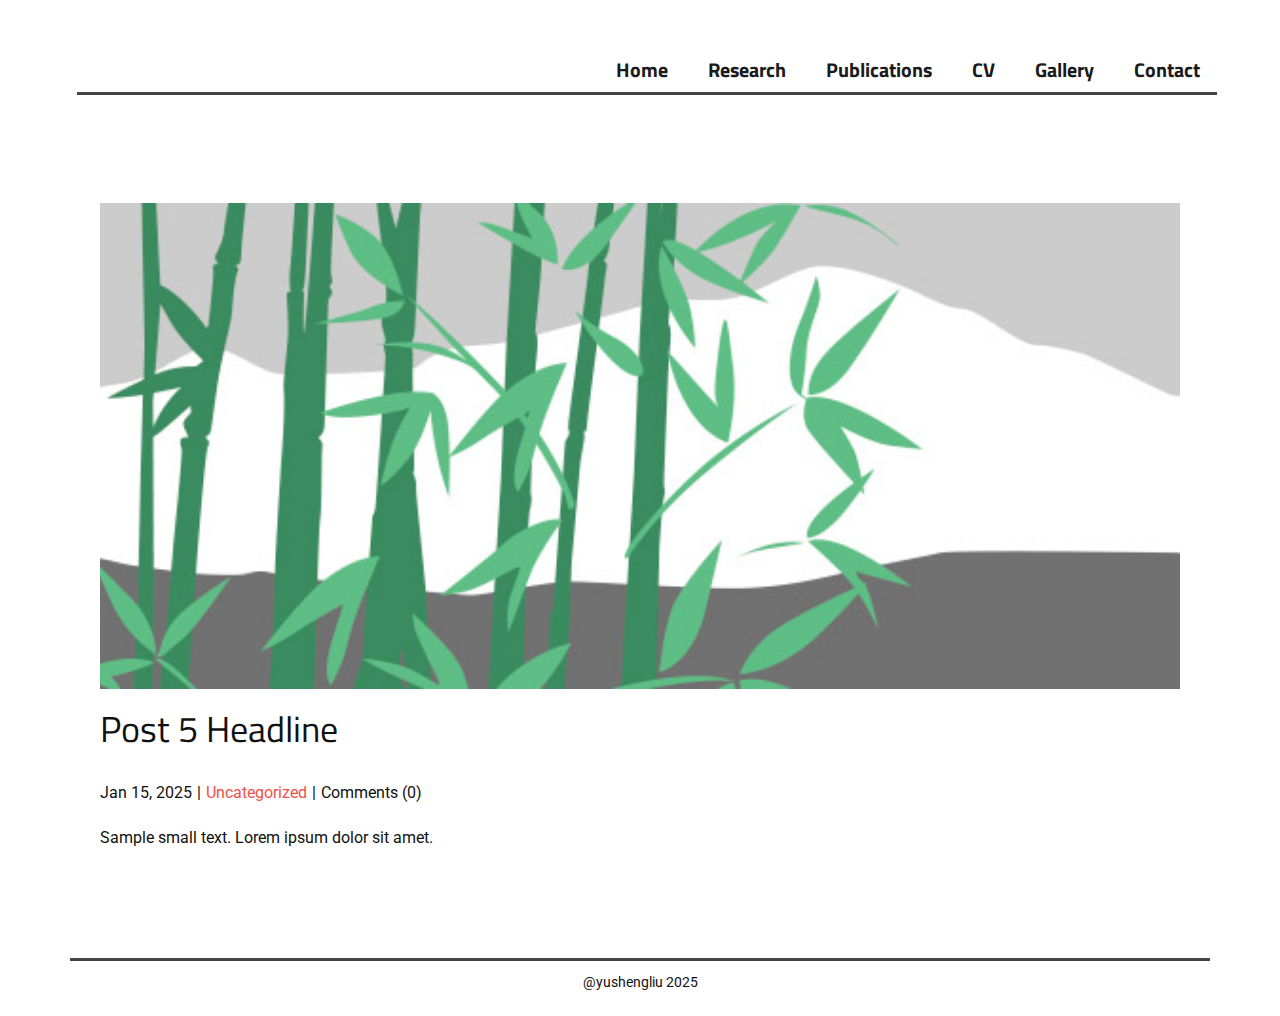
<file: blog/post-4.html>
<!DOCTYPE html>
<html style="font-size: 16px;" lang="en"><head>
    <meta name="viewport" content="width=device-width, initial-scale=1.0">
    <meta charset="utf-8">
    <meta name="keywords" content="">
    <meta name="description" content="">
    <title>Post 5 Headline</title>
    <link rel="stylesheet" href="../nicepage.css" media="screen">
<link rel="stylesheet" href="../Post-Template.css" media="screen">
    <script class="u-script" type="text/javascript" src="../jquery.js" defer=""></script>
    <script class="u-script" type="text/javascript" src="../nicepage.js" defer=""></script>
    <meta name="generator" content="Nicepage 7.8.23, nicepage.com">
    
    
    
    <link id="u-theme-google-font" rel="stylesheet" href="https://fonts.googleapis.com/css?family=Titillium+Web:200,200i,300,300i,400,400i,600,600i,700,700i,900|Roboto:100,100i,300,300i,400,400i,500,500i,700,700i,900,900i">
    <script type="application/ld+json">{
		"@context": "http://schema.org",
		"@type": "Organization",
		"name": "yusheng"
}</script>
    <meta name="theme-color" content="#478ac9">
  <meta data-intl-tel-input-cdn-path="intlTelInput/"></head>
  <body data-path-to-root="./" data-include-products="false" class="u-body u-xl-mode" data-lang="en"><header class="u-clearfix u-header u-white u-header" id="sec-6a73"><div class="u-clearfix u-sheet u-sheet-1">
        <nav class="u-menu u-menu-one-level u-offcanvas u-menu-1" role="navigation" aria-label="Menu navigation">
          <div class="menu-collapse u-custom-font u-font-titillium-Web" style="font-size: 1.25rem; letter-spacing: 0px; font-weight: 700;">
            <a class="u-border-active-palette-1-base u-border-hover-palette-1-base u-border-no-left u-border-no-right u-border-no-top u-button-style u-custom-left-right-menu-spacing u-custom-padding-bottom u-custom-text-shadow u-custom-top-bottom-menu-spacing u-hamburger-link u-nav-link u-text-active-palette-1-base u-text-grey-90 u-text-hover-palette-2-base u-white u-hamburger-link-1" href="#" tabindex="-1" aria-label="Open menu" aria-controls="da70">
              <svg class="u-svg-link" viewBox="0 0 24 24"><use xlink:href="#menu-hamburger"></use></svg>
              <svg class="u-svg-content" version="1.1" id="menu-hamburger" viewBox="0 0 16 16" x="0px" y="0px" xmlns:xlink="http://www.w3.org/1999/xlink" xmlns="http://www.w3.org/2000/svg"><g><rect y="1" width="16" height="2"></rect><rect y="7" width="16" height="2"></rect><rect y="13" width="16" height="2"></rect>
</g></svg>
            </a>
          </div>
          <div class="u-custom-menu u-nav-container">
            <ul class="u-custom-font u-font-titillium-Web u-nav u-spacing-20 u-unstyled u-nav-1" role="menubar"><li role="none" class="u-nav-item"><a role="menuitem" class="u-border-2 u-border-active-palette-1-base u-border-hover-palette-1-base u-border-no-left u-border-no-right u-border-no-top u-button-style u-nav-link u-text-active-palette-1-base u-text-grey-90 u-text-hover-palette-2-base" href="../" style="padding: 10px;">Home</a>
</li><li role="none" class="u-nav-item"><a role="menuitem" class="u-border-2 u-border-active-palette-1-base u-border-hover-palette-1-base u-border-no-left u-border-no-right u-border-no-top u-button-style u-nav-link u-text-active-palette-1-base u-text-grey-90 u-text-hover-palette-2-base" href="../Research.html" style="padding: 10px;">Research</a>
</li><li role="none" class="u-nav-item"><a role="menuitem" class="u-border-2 u-border-active-palette-1-base u-border-hover-palette-1-base u-border-no-left u-border-no-right u-border-no-top u-button-style u-nav-link u-text-active-palette-1-base u-text-grey-90 u-text-hover-palette-2-base" href="../Publications.html" style="padding: 10px;">Publications</a>
</li><li role="none" class="u-nav-item"><a role="menuitem" class="u-border-2 u-border-active-palette-1-base u-border-hover-palette-1-base u-border-no-left u-border-no-right u-border-no-top u-button-style u-nav-link u-text-active-palette-1-base u-text-grey-90 u-text-hover-palette-2-base" href="../CV.html" style="padding: 10px;">CV</a>
</li><li role="none" class="u-nav-item"><a role="menuitem" class="u-border-2 u-border-active-palette-1-base u-border-hover-palette-1-base u-border-no-left u-border-no-right u-border-no-top u-button-style u-nav-link u-text-active-palette-1-base u-text-grey-90 u-text-hover-palette-2-base" href="../Gallery.html" style="padding: 10px;">Gallery</a>
</li><li role="none" class="u-nav-item"><a role="menuitem" class="u-border-2 u-border-active-palette-1-base u-border-hover-palette-1-base u-border-no-left u-border-no-right u-border-no-top u-button-style u-nav-link u-text-active-palette-1-base u-text-grey-90 u-text-hover-palette-2-base" href="../Contact.html" style="padding: 10px;">Contact</a>
</li></ul>
          </div>
          <div class="u-custom-menu u-nav-container-collapse" id="da70" role="region" aria-label="Menu panel">
            <div class="u-black u-container-style u-inner-container-layout u-opacity u-opacity-95 u-sidenav">
              <div class="u-inner-container-layout u-sidenav-overflow">
                <div class="u-menu-close" tabindex="-1" aria-label="Close menu"></div>
                <ul class="u-align-center u-nav u-popupmenu-items u-unstyled u-nav-2" role="menubar"><li role="none" class="u-nav-item"><a role="menuitem" class="u-button-style u-nav-link" href="../">Home</a>
</li><li role="none" class="u-nav-item"><a role="menuitem" class="u-button-style u-nav-link" href="../Research.html">Research</a>
</li><li role="none" class="u-nav-item"><a role="menuitem" class="u-button-style u-nav-link" href="../Publications.html">Publications</a>
</li><li role="none" class="u-nav-item"><a role="menuitem" class="u-button-style u-nav-link" href="../CV.html">CV</a>
</li><li role="none" class="u-nav-item"><a role="menuitem" class="u-button-style u-nav-link" href="../Gallery.html">Gallery</a>
</li><li role="none" class="u-nav-item"><a role="menuitem" class="u-button-style u-nav-link" href="../Contact.html">Contact</a>
</li></ul>
              </div>
            </div>
            <div class="u-black u-menu-overlay u-opacity u-opacity-70"></div>
          </div>
        </nav>
        <div class="u-border-3 u-border-grey-dark-1 u-line u-line-horizontal u-line-1"></div>
      </div></header>
    <section class="u-align-center u-clearfix u-section-1" id="sec-0ea7">
      <div class="u-clearfix u-sheet u-valign-middle-md u-valign-middle-sm u-valign-middle-xs u-sheet-1"><!--post_details--><!--post_details_options_json--><!--{"source":""}--><!--/post_details_options_json--><!--blog_post-->
        <div class="u-container-style u-expanded-width u-post-details u-post-details-1">
          <div class="u-container-layout u-valign-middle u-container-layout-1"><!--blog_post_image-->
            <img alt="" class="u-blog-control u-expanded-width u-image u-image-default u-image-1" src="../images/68f64b9d.jpeg"><!--/blog_post_image--><!--blog_post_header-->
            <h2 class="u-blog-control u-text u-text-1">Post 5 Headline</h2><!--/blog_post_header--><!--blog_post_metadata-->
            <div class="u-blog-control u-metadata u-metadata-1"><!--blog_post_metadata_date--><span class="u-meta-date u-meta-icon">Jan 15, 2025</span><!--/blog_post_metadata_date--><!--blog_post_metadata_category--><span class="u-meta-category u-meta-icon"><a href="../blog/blog.html#/blog-1///">Uncategorized</a></span><!--/blog_post_metadata_category--><!--blog_post_metadata_comments--><span class="u-meta-comments u-meta-icon"><!--blog_post_metadata_comments_content-->Comments (0)<!--/blog_post_metadata_comments_content--></span><!--/blog_post_metadata_comments-->
            </div><!--/blog_post_metadata--><!--blog_post_content-->
            <div class="u-align-justify u-blog-control u-post-content u-text u-text-2 fr-view">
  <p>Sample small text. Lorem ipsum dolor sit amet.</p>
  </div><!--/blog_post_content-->
          </div>
        </div><!--/blog_post--><!--/post_details-->
      </div>
    </section>
    
    
    
    <footer class="u-align-center u-clearfix u-container-align-center u-footer u-white u-footer" id="sec-323a"><div class="u-clearfix u-sheet u-sheet-1">
        <div class="u-border-3 u-border-grey-dark-1 u-expanded-width u-line u-line-horizontal u-line-1"></div>
        <p class="u-align-center u-small-text u-text u-text-variant u-text-1" spellcheck="false">@yushengliu 2025</p>
      </div></footer>
  
</body></html>
</file>
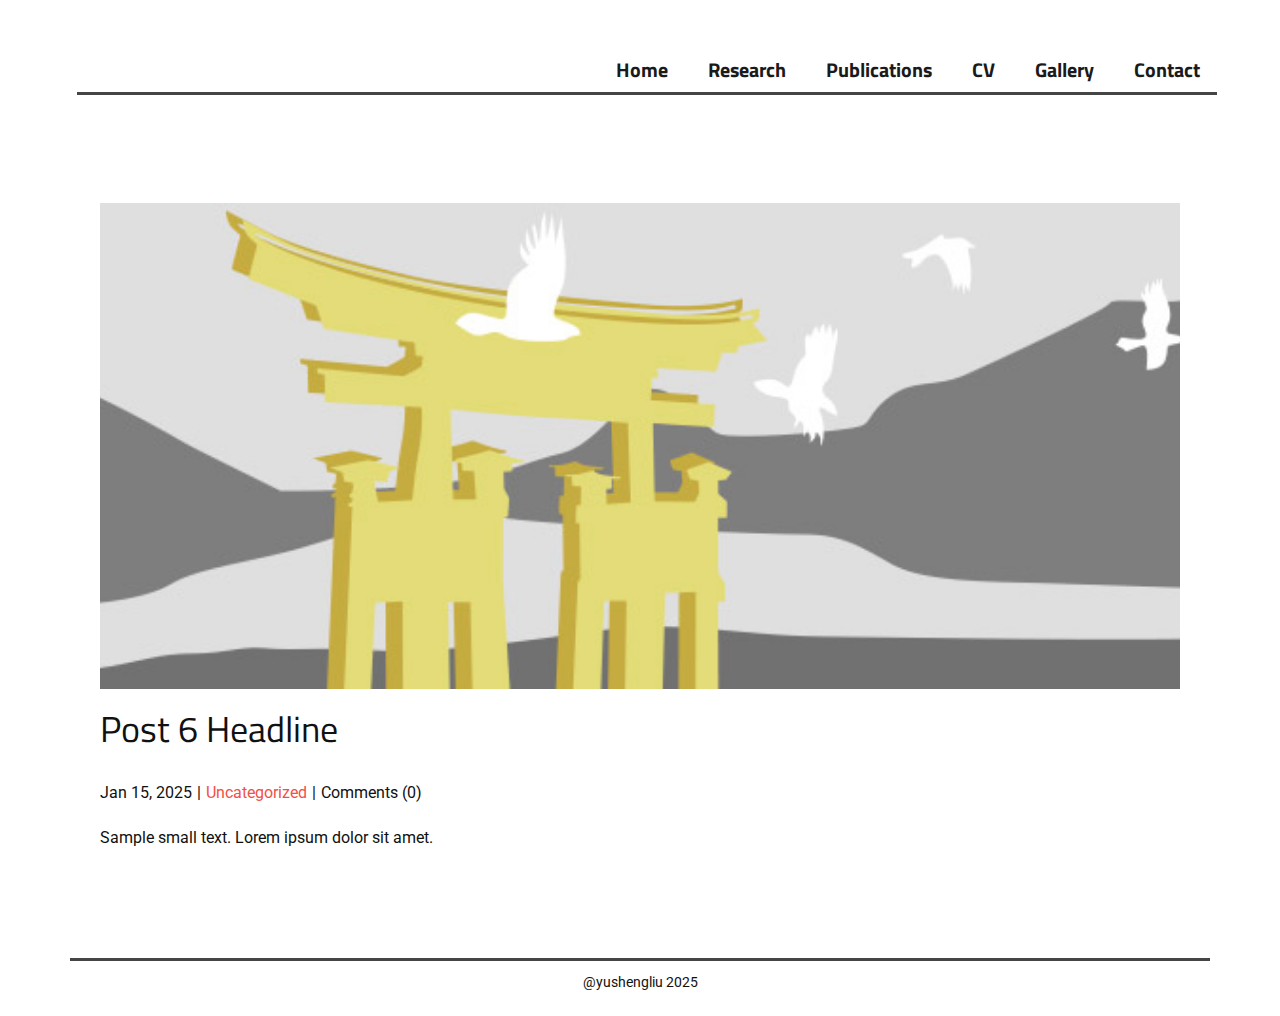
<file: blog/post-5.html>
<!DOCTYPE html>
<html style="font-size: 16px;" lang="en"><head>
    <meta name="viewport" content="width=device-width, initial-scale=1.0">
    <meta charset="utf-8">
    <meta name="keywords" content="">
    <meta name="description" content="">
    <title>Post 6 Headline</title>
    <link rel="stylesheet" href="../nicepage.css" media="screen">
<link rel="stylesheet" href="../Post-Template.css" media="screen">
    <script class="u-script" type="text/javascript" src="../jquery.js" defer=""></script>
    <script class="u-script" type="text/javascript" src="../nicepage.js" defer=""></script>
    <meta name="generator" content="Nicepage 7.8.23, nicepage.com">
    
    
    
    <link id="u-theme-google-font" rel="stylesheet" href="https://fonts.googleapis.com/css?family=Titillium+Web:200,200i,300,300i,400,400i,600,600i,700,700i,900|Roboto:100,100i,300,300i,400,400i,500,500i,700,700i,900,900i">
    <script type="application/ld+json">{
		"@context": "http://schema.org",
		"@type": "Organization",
		"name": "yusheng"
}</script>
    <meta name="theme-color" content="#478ac9">
  <meta data-intl-tel-input-cdn-path="intlTelInput/"></head>
  <body data-path-to-root="./" data-include-products="false" class="u-body u-xl-mode" data-lang="en"><header class="u-clearfix u-header u-white u-header" id="sec-6a73"><div class="u-clearfix u-sheet u-sheet-1">
        <nav class="u-menu u-menu-one-level u-offcanvas u-menu-1" role="navigation" aria-label="Menu navigation">
          <div class="menu-collapse u-custom-font u-font-titillium-Web" style="font-size: 1.25rem; letter-spacing: 0px; font-weight: 700;">
            <a class="u-border-active-palette-1-base u-border-hover-palette-1-base u-border-no-left u-border-no-right u-border-no-top u-button-style u-custom-left-right-menu-spacing u-custom-padding-bottom u-custom-text-shadow u-custom-top-bottom-menu-spacing u-hamburger-link u-nav-link u-text-active-palette-1-base u-text-grey-90 u-text-hover-palette-2-base u-white u-hamburger-link-1" href="#" tabindex="-1" aria-label="Open menu" aria-controls="da70">
              <svg class="u-svg-link" viewBox="0 0 24 24"><use xlink:href="#menu-hamburger"></use></svg>
              <svg class="u-svg-content" version="1.1" id="menu-hamburger" viewBox="0 0 16 16" x="0px" y="0px" xmlns:xlink="http://www.w3.org/1999/xlink" xmlns="http://www.w3.org/2000/svg"><g><rect y="1" width="16" height="2"></rect><rect y="7" width="16" height="2"></rect><rect y="13" width="16" height="2"></rect>
</g></svg>
            </a>
          </div>
          <div class="u-custom-menu u-nav-container">
            <ul class="u-custom-font u-font-titillium-Web u-nav u-spacing-20 u-unstyled u-nav-1" role="menubar"><li role="none" class="u-nav-item"><a role="menuitem" class="u-border-2 u-border-active-palette-1-base u-border-hover-palette-1-base u-border-no-left u-border-no-right u-border-no-top u-button-style u-nav-link u-text-active-palette-1-base u-text-grey-90 u-text-hover-palette-2-base" href="../" style="padding: 10px;">Home</a>
</li><li role="none" class="u-nav-item"><a role="menuitem" class="u-border-2 u-border-active-palette-1-base u-border-hover-palette-1-base u-border-no-left u-border-no-right u-border-no-top u-button-style u-nav-link u-text-active-palette-1-base u-text-grey-90 u-text-hover-palette-2-base" href="../Research.html" style="padding: 10px;">Research</a>
</li><li role="none" class="u-nav-item"><a role="menuitem" class="u-border-2 u-border-active-palette-1-base u-border-hover-palette-1-base u-border-no-left u-border-no-right u-border-no-top u-button-style u-nav-link u-text-active-palette-1-base u-text-grey-90 u-text-hover-palette-2-base" href="../Publications.html" style="padding: 10px;">Publications</a>
</li><li role="none" class="u-nav-item"><a role="menuitem" class="u-border-2 u-border-active-palette-1-base u-border-hover-palette-1-base u-border-no-left u-border-no-right u-border-no-top u-button-style u-nav-link u-text-active-palette-1-base u-text-grey-90 u-text-hover-palette-2-base" href="../CV.html" style="padding: 10px;">CV</a>
</li><li role="none" class="u-nav-item"><a role="menuitem" class="u-border-2 u-border-active-palette-1-base u-border-hover-palette-1-base u-border-no-left u-border-no-right u-border-no-top u-button-style u-nav-link u-text-active-palette-1-base u-text-grey-90 u-text-hover-palette-2-base" href="../Gallery.html" style="padding: 10px;">Gallery</a>
</li><li role="none" class="u-nav-item"><a role="menuitem" class="u-border-2 u-border-active-palette-1-base u-border-hover-palette-1-base u-border-no-left u-border-no-right u-border-no-top u-button-style u-nav-link u-text-active-palette-1-base u-text-grey-90 u-text-hover-palette-2-base" href="../Contact.html" style="padding: 10px;">Contact</a>
</li></ul>
          </div>
          <div class="u-custom-menu u-nav-container-collapse" id="da70" role="region" aria-label="Menu panel">
            <div class="u-black u-container-style u-inner-container-layout u-opacity u-opacity-95 u-sidenav">
              <div class="u-inner-container-layout u-sidenav-overflow">
                <div class="u-menu-close" tabindex="-1" aria-label="Close menu"></div>
                <ul class="u-align-center u-nav u-popupmenu-items u-unstyled u-nav-2" role="menubar"><li role="none" class="u-nav-item"><a role="menuitem" class="u-button-style u-nav-link" href="../">Home</a>
</li><li role="none" class="u-nav-item"><a role="menuitem" class="u-button-style u-nav-link" href="../Research.html">Research</a>
</li><li role="none" class="u-nav-item"><a role="menuitem" class="u-button-style u-nav-link" href="../Publications.html">Publications</a>
</li><li role="none" class="u-nav-item"><a role="menuitem" class="u-button-style u-nav-link" href="../CV.html">CV</a>
</li><li role="none" class="u-nav-item"><a role="menuitem" class="u-button-style u-nav-link" href="../Gallery.html">Gallery</a>
</li><li role="none" class="u-nav-item"><a role="menuitem" class="u-button-style u-nav-link" href="../Contact.html">Contact</a>
</li></ul>
              </div>
            </div>
            <div class="u-black u-menu-overlay u-opacity u-opacity-70"></div>
          </div>
        </nav>
        <div class="u-border-3 u-border-grey-dark-1 u-line u-line-horizontal u-line-1"></div>
      </div></header>
    <section class="u-align-center u-clearfix u-section-1" id="sec-0ea7">
      <div class="u-clearfix u-sheet u-valign-middle-md u-valign-middle-sm u-valign-middle-xs u-sheet-1"><!--post_details--><!--post_details_options_json--><!--{"source":""}--><!--/post_details_options_json--><!--blog_post-->
        <div class="u-container-style u-expanded-width u-post-details u-post-details-1">
          <div class="u-container-layout u-valign-middle u-container-layout-1"><!--blog_post_image-->
            <img alt="" class="u-blog-control u-expanded-width u-image u-image-default u-image-1" src="../images/8ad73f3c.jpeg"><!--/blog_post_image--><!--blog_post_header-->
            <h2 class="u-blog-control u-text u-text-1">Post 6 Headline</h2><!--/blog_post_header--><!--blog_post_metadata-->
            <div class="u-blog-control u-metadata u-metadata-1"><!--blog_post_metadata_date--><span class="u-meta-date u-meta-icon">Jan 15, 2025</span><!--/blog_post_metadata_date--><!--blog_post_metadata_category--><span class="u-meta-category u-meta-icon"><a href="../blog/blog.html#/blog-1///">Uncategorized</a></span><!--/blog_post_metadata_category--><!--blog_post_metadata_comments--><span class="u-meta-comments u-meta-icon"><!--blog_post_metadata_comments_content-->Comments (0)<!--/blog_post_metadata_comments_content--></span><!--/blog_post_metadata_comments-->
            </div><!--/blog_post_metadata--><!--blog_post_content-->
            <div class="u-align-justify u-blog-control u-post-content u-text u-text-2 fr-view">
  <p>Sample small text. Lorem ipsum dolor sit amet.</p>
  </div><!--/blog_post_content-->
          </div>
        </div><!--/blog_post--><!--/post_details-->
      </div>
    </section>
    
    
    
    <footer class="u-align-center u-clearfix u-container-align-center u-footer u-white u-footer" id="sec-323a"><div class="u-clearfix u-sheet u-sheet-1">
        <div class="u-border-3 u-border-grey-dark-1 u-expanded-width u-line u-line-horizontal u-line-1"></div>
        <p class="u-align-center u-small-text u-text u-text-variant u-text-1" spellcheck="false">@yushengliu 2025</p>
      </div></footer>
  
</body></html>
</file>
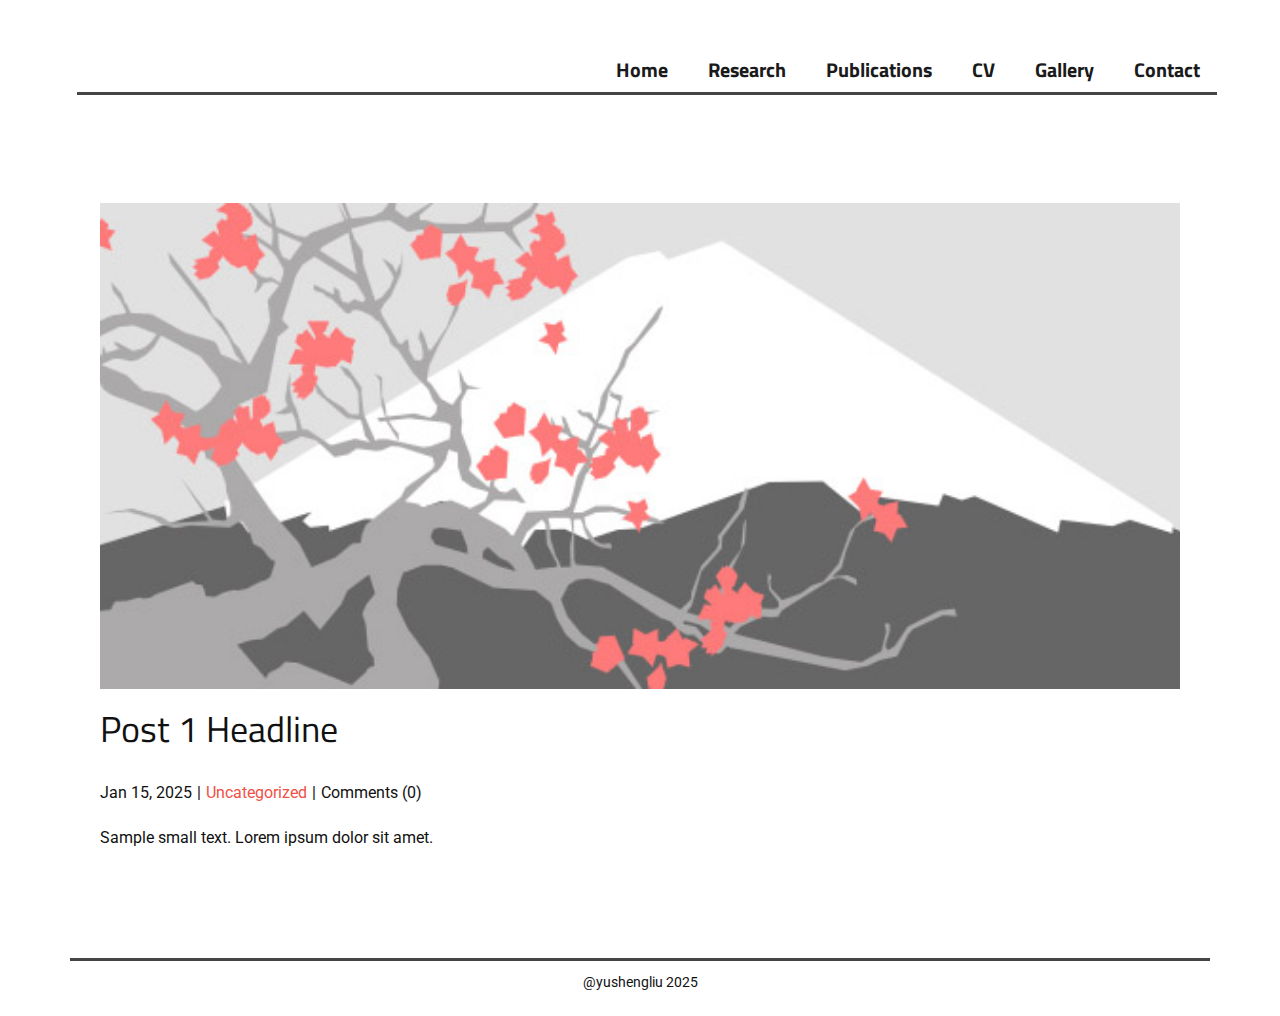
<file: blog/post.html>
<!DOCTYPE html>
<html style="font-size: 16px;" lang="en"><head>
    <meta name="viewport" content="width=device-width, initial-scale=1.0">
    <meta charset="utf-8">
    <meta name="keywords" content="">
    <meta name="description" content="">
    <title>Post 1 Headline</title>
    <link rel="stylesheet" href="../nicepage.css" media="screen">
<link rel="stylesheet" href="../Post-Template.css" media="screen">
    <script class="u-script" type="text/javascript" src="../jquery.js" defer=""></script>
    <script class="u-script" type="text/javascript" src="../nicepage.js" defer=""></script>
    <meta name="generator" content="Nicepage 7.8.23, nicepage.com">
    
    
    
    <link id="u-theme-google-font" rel="stylesheet" href="https://fonts.googleapis.com/css?family=Titillium+Web:200,200i,300,300i,400,400i,600,600i,700,700i,900|Roboto:100,100i,300,300i,400,400i,500,500i,700,700i,900,900i">
    <script type="application/ld+json">{
		"@context": "http://schema.org",
		"@type": "Organization",
		"name": "yusheng"
}</script>
    <meta name="theme-color" content="#478ac9">
  <meta data-intl-tel-input-cdn-path="intlTelInput/"></head>
  <body data-path-to-root="./" data-include-products="false" class="u-body u-xl-mode" data-lang="en"><header class="u-clearfix u-header u-white u-header" id="sec-6a73"><div class="u-clearfix u-sheet u-sheet-1">
        <nav class="u-menu u-menu-one-level u-offcanvas u-menu-1" role="navigation" aria-label="Menu navigation">
          <div class="menu-collapse u-custom-font u-font-titillium-Web" style="font-size: 1.25rem; letter-spacing: 0px; font-weight: 700;">
            <a class="u-border-active-palette-1-base u-border-hover-palette-1-base u-border-no-left u-border-no-right u-border-no-top u-button-style u-custom-left-right-menu-spacing u-custom-padding-bottom u-custom-text-shadow u-custom-top-bottom-menu-spacing u-hamburger-link u-nav-link u-text-active-palette-1-base u-text-grey-90 u-text-hover-palette-2-base u-white u-hamburger-link-1" href="#" tabindex="-1" aria-label="Open menu" aria-controls="da70">
              <svg class="u-svg-link" viewBox="0 0 24 24"><use xlink:href="#menu-hamburger"></use></svg>
              <svg class="u-svg-content" version="1.1" id="menu-hamburger" viewBox="0 0 16 16" x="0px" y="0px" xmlns:xlink="http://www.w3.org/1999/xlink" xmlns="http://www.w3.org/2000/svg"><g><rect y="1" width="16" height="2"></rect><rect y="7" width="16" height="2"></rect><rect y="13" width="16" height="2"></rect>
</g></svg>
            </a>
          </div>
          <div class="u-custom-menu u-nav-container">
            <ul class="u-custom-font u-font-titillium-Web u-nav u-spacing-20 u-unstyled u-nav-1" role="menubar"><li role="none" class="u-nav-item"><a role="menuitem" class="u-border-2 u-border-active-palette-1-base u-border-hover-palette-1-base u-border-no-left u-border-no-right u-border-no-top u-button-style u-nav-link u-text-active-palette-1-base u-text-grey-90 u-text-hover-palette-2-base" href="../" style="padding: 10px;">Home</a>
</li><li role="none" class="u-nav-item"><a role="menuitem" class="u-border-2 u-border-active-palette-1-base u-border-hover-palette-1-base u-border-no-left u-border-no-right u-border-no-top u-button-style u-nav-link u-text-active-palette-1-base u-text-grey-90 u-text-hover-palette-2-base" href="../Research.html" style="padding: 10px;">Research</a>
</li><li role="none" class="u-nav-item"><a role="menuitem" class="u-border-2 u-border-active-palette-1-base u-border-hover-palette-1-base u-border-no-left u-border-no-right u-border-no-top u-button-style u-nav-link u-text-active-palette-1-base u-text-grey-90 u-text-hover-palette-2-base" href="../Publications.html" style="padding: 10px;">Publications</a>
</li><li role="none" class="u-nav-item"><a role="menuitem" class="u-border-2 u-border-active-palette-1-base u-border-hover-palette-1-base u-border-no-left u-border-no-right u-border-no-top u-button-style u-nav-link u-text-active-palette-1-base u-text-grey-90 u-text-hover-palette-2-base" href="../CV.html" style="padding: 10px;">CV</a>
</li><li role="none" class="u-nav-item"><a role="menuitem" class="u-border-2 u-border-active-palette-1-base u-border-hover-palette-1-base u-border-no-left u-border-no-right u-border-no-top u-button-style u-nav-link u-text-active-palette-1-base u-text-grey-90 u-text-hover-palette-2-base" href="../Gallery.html" style="padding: 10px;">Gallery</a>
</li><li role="none" class="u-nav-item"><a role="menuitem" class="u-border-2 u-border-active-palette-1-base u-border-hover-palette-1-base u-border-no-left u-border-no-right u-border-no-top u-button-style u-nav-link u-text-active-palette-1-base u-text-grey-90 u-text-hover-palette-2-base" href="../Contact.html" style="padding: 10px;">Contact</a>
</li></ul>
          </div>
          <div class="u-custom-menu u-nav-container-collapse" id="da70" role="region" aria-label="Menu panel">
            <div class="u-black u-container-style u-inner-container-layout u-opacity u-opacity-95 u-sidenav">
              <div class="u-inner-container-layout u-sidenav-overflow">
                <div class="u-menu-close" tabindex="-1" aria-label="Close menu"></div>
                <ul class="u-align-center u-nav u-popupmenu-items u-unstyled u-nav-2" role="menubar"><li role="none" class="u-nav-item"><a role="menuitem" class="u-button-style u-nav-link" href="../">Home</a>
</li><li role="none" class="u-nav-item"><a role="menuitem" class="u-button-style u-nav-link" href="../Research.html">Research</a>
</li><li role="none" class="u-nav-item"><a role="menuitem" class="u-button-style u-nav-link" href="../Publications.html">Publications</a>
</li><li role="none" class="u-nav-item"><a role="menuitem" class="u-button-style u-nav-link" href="../CV.html">CV</a>
</li><li role="none" class="u-nav-item"><a role="menuitem" class="u-button-style u-nav-link" href="../Gallery.html">Gallery</a>
</li><li role="none" class="u-nav-item"><a role="menuitem" class="u-button-style u-nav-link" href="../Contact.html">Contact</a>
</li></ul>
              </div>
            </div>
            <div class="u-black u-menu-overlay u-opacity u-opacity-70"></div>
          </div>
        </nav>
        <div class="u-border-3 u-border-grey-dark-1 u-line u-line-horizontal u-line-1"></div>
      </div></header>
    <section class="u-align-center u-clearfix u-section-1" id="sec-0ea7">
      <div class="u-clearfix u-sheet u-valign-middle-md u-valign-middle-sm u-valign-middle-xs u-sheet-1"><!--post_details--><!--post_details_options_json--><!--{"source":""}--><!--/post_details_options_json--><!--blog_post-->
        <div class="u-container-style u-expanded-width u-post-details u-post-details-1">
          <div class="u-container-layout u-valign-middle u-container-layout-1"><!--blog_post_image-->
            <img alt="" class="u-blog-control u-expanded-width u-image u-image-default u-image-1" src="../images/0fd3416c.jpeg"><!--/blog_post_image--><!--blog_post_header-->
            <h2 class="u-blog-control u-text u-text-1">Post 1 Headline</h2><!--/blog_post_header--><!--blog_post_metadata-->
            <div class="u-blog-control u-metadata u-metadata-1"><!--blog_post_metadata_date--><span class="u-meta-date u-meta-icon">Jan 15, 2025</span><!--/blog_post_metadata_date--><!--blog_post_metadata_category--><span class="u-meta-category u-meta-icon"><a href="../blog/blog.html#/blog-1///">Uncategorized</a></span><!--/blog_post_metadata_category--><!--blog_post_metadata_comments--><span class="u-meta-comments u-meta-icon"><!--blog_post_metadata_comments_content-->Comments (0)<!--/blog_post_metadata_comments_content--></span><!--/blog_post_metadata_comments-->
            </div><!--/blog_post_metadata--><!--blog_post_content-->
            <div class="u-align-justify u-blog-control u-post-content u-text u-text-2 fr-view">
  <p>Sample small text. Lorem ipsum dolor sit amet.</p>
  </div><!--/blog_post_content-->
          </div>
        </div><!--/blog_post--><!--/post_details-->
      </div>
    </section>
    
    
    
    <footer class="u-align-center u-clearfix u-container-align-center u-footer u-white u-footer" id="sec-323a"><div class="u-clearfix u-sheet u-sheet-1">
        <div class="u-border-3 u-border-grey-dark-1 u-expanded-width u-line u-line-horizontal u-line-1"></div>
        <p class="u-align-center u-small-text u-text u-text-variant u-text-1" spellcheck="false">@yushengliu 2025</p>
      </div></footer>
  
</body></html>
</file>
<file: Home.css>
.u-section-1 .u-sheet-1 {min-height: 830px}
.u-section-1 .u-layout-wrap-1 {margin: -17px auto 28px 0}
.u-section-1 .u-layout-cell-1 {min-height: 825px}
.u-section-1 .u-container-layout-1 {padding: 28px 0 30px}
.u-section-1 .u-text-1 {font-size: 3.75rem; margin: 62px 613px 0 194px}
.u-section-1 .u-image-1 {width: 419px; height: 533px; margin: -90px 0 0 auto}
.u-section-1 .u-text-2 {font-size: 1.5rem; margin: -418px 460px 0 41px}
.u-section-1 .u-image-2 {height: 209px; margin: 25px 0 0 auto}
.u-section-1 .u-btn-1 {border-style: none; background-image: none; font-size: 2.25rem; font-weight: 400; text-transform: none; margin: -153px auto 0; padding: 20px 10px} 

@media (max-width: 1199px){ .u-section-1 .u-sheet-1 {min-height: 800px}
.u-section-1 .u-layout-wrap-1 {margin-bottom: 30px; margin-right: initial; margin-left: initial}
.u-section-1 .u-layout-cell-1 {min-height: 786px}
.u-section-1 .u-container-layout-1 {padding-bottom: 29px}
.u-section-1 .u-text-1 {width: auto; margin-right: 513px; margin-left: 85px}
.u-section-1 .u-image-1 {width: 370px; height: 494px; margin-right: 21px}
.u-section-1 .u-text-2 {font-size: 1.25rem; width: auto; margin-top: -345px; margin-right: 419px; margin-left: 23px}
.u-section-1 .u-image-2 {height: 173px; margin-top: 31px; margin-right: initial; margin-left: initial}
.u-section-1 .u-btn-1 {margin-top: -135px; margin-right: 308px} }

@media (max-width: 991px){ .u-section-1 .u-sheet-1 {min-height: 650px}
.u-section-1 .u-layout-wrap-1 {margin-top: 1px; margin-bottom: 12px; margin-right: initial; margin-left: initial}
.u-section-1 .u-layout-cell-1 {min-height: 637px}
.u-section-1 .u-text-1 {font-size: 3rem; margin-top: 34px; margin-right: 339px; margin-left: 56px}
.u-section-1 .u-image-1 {width: 285px; height: 351px; margin-top: -36px; margin-right: 20px}
.u-section-1 .u-text-2 {font-size: 1.125rem; margin-top: -315px; margin-right: 319px; margin-left: 12px}
.u-section-1 .u-image-2 {height: 133px; margin-top: 11px; margin-right: initial; margin-left: initial}
.u-section-1 .u-btn-1 {margin-top: -115px; margin-right: 204px} }

@media (max-width: 767px){ .u-section-1 .u-sheet-1 {min-height: 731px}
.u-section-1 .u-layout-wrap-1 {margin-bottom: 1px; margin-right: initial; margin-left: initial}
.u-section-1 .u-layout-cell-1 {min-height: 730px}
.u-section-1 .u-text-1 {margin-top: 0; margin-right: 82px; margin-left: 114px}
.u-section-1 .u-image-1 {width: 197px; height: 211px; margin-top: 8px; margin-right: auto}
.u-section-1 .u-text-2 {margin-top: 15px; margin-left: 15px; margin-right: 15px}
.u-section-1 .u-image-2 {height: 100px; margin-top: 8px; margin-right: initial; margin-left: initial}
.u-section-1 .u-btn-1 {font-size: 1.25rem; margin-top: -81px; margin-right: auto} }

@media (max-width: 575px){ .u-section-1 .u-sheet-1 {min-height: 743px}
.u-section-1 .u-layout-cell-1 {min-height: 741px}
.u-section-1 .u-container-layout-1 {padding-bottom: 9px}
.u-section-1 .u-text-1 {font-size: 2.25rem; width: 216px; margin-left: auto; margin-right: auto}
.u-section-1 .u-image-1 {width: 175px; height: 212px; margin-top: 22px}
.u-section-1 .u-text-2 {font-size: 1rem; margin-top: 22px; margin-left: 0; margin-right: 0}
.u-section-1 .u-image-2 {height: 97px; margin-top: 12px; margin-right: initial; margin-left: initial}
.u-section-1 .u-btn-1 {font-size: 1.125rem; margin-top: -82px} }
</file>
<file: Contact.css>
.u-section-1 .u-sheet-1 {min-height: 341px}
.u-section-1 .u-group-1 {min-height: 340px; margin: 1px auto 1px 0}
.u-section-1 .u-container-layout-1 {padding: 30px}
.u-section-1 .u-text-1 {font-size: 3rem; margin: 0 auto 0 0}
.u-section-1 .u-text-2 {margin: 15px auto 0 0}
.u-section-1 .u-text-3 {font-size: 1.125rem; margin: 30px auto 0 0}
.u-section-1 .u-social-icons-1 {height: 45px; min-height: 16px; width: 177px; min-width: 90px; white-space: nowrap; margin: -37px auto 0 118px}
.u-section-1 .u-icon-1 {height: 45px}
.u-section-1 .u-icon-2 {height: 45px}
.u-section-1 .u-icon-3 {height: 45px} 

@media (max-width: 1199px){ .u-section-1 .u-sheet-1 {min-height: 352px}
.u-section-1 .u-group-1 {min-height: 350px; margin-right: initial; margin-left: initial}
.u-section-1 .u-text-1 {width: auto}
.u-section-1 .u-text-2 {width: auto; margin-top: 14px; font-size: 1rem}
.u-section-1 .u-text-3 {width: auto; margin-top: 55px}
.u-section-1 .u-social-icons-1 {margin-top: -36px; margin-left: 117px} }

@media (max-width: 991px){ .u-section-1 .u-sheet-1 {min-height: 348px}
.u-section-1 .u-group-1 {min-height: 346px; margin-right: initial; margin-left: initial}
.u-section-1 .u-text-2 {margin-top: 10px}
.u-section-1 .u-text-3 {margin-top: 31px}
.u-section-1 .u-social-icons-1 {margin-top: -37px; margin-left: 134px} }

@media (max-width: 767px){ .u-section-1 .u-sheet-1 {min-height: 345px}
.u-section-1 .u-group-1 {min-height: 343px; margin-right: initial; margin-left: initial}
.u-section-1 .u-container-layout-1 {padding-left: 10px; padding-right: 10px; padding-bottom: 21px}
.u-section-1 .u-text-2 {margin-top: 0}
.u-section-1 .u-text-3 {margin-top: 52px}
.u-section-1 .u-social-icons-1 {margin-left: 117px} }

@media (max-width: 575px){ .u-section-1 .u-sheet-1 {min-height: 466px}
.u-section-1 .u-group-1 {min-height: 464px; margin-right: initial; margin-left: initial}
.u-section-1 .u-text-1 {margin-top: 23px; margin-left: auto}
.u-section-1 .u-text-2 {margin-top: 23px}
.u-section-1 .u-text-3 {margin-top: 57px}
.u-section-1 .u-social-icons-1 {margin-right: 24px; margin-left: auto} }
</file>
<file: CV.css>
.u-section-1 .u-sheet-1 {min-height: 928px}
.u-section-1 .u-text-1 {font-size: 1.25rem; line-height: 1.4; width: 524px; margin: 41px auto 0}
.u-section-1 .u-text-2 {line-height: 1.6; margin: 51px 534px 0 20px}
.u-section-1 .u-text-3 {font-size: 1.5rem; font-weight: 700; margin: -448px 406px 0 548px}
.u-section-1 .u-text-4 {font-size: 1.125rem; line-height: 1.6; margin: 12px 0 0 576px}
.u-section-1 .u-text-5 {font-size: 1.125rem; line-height: 1.6; margin: 51px -5px 0 576px}
.u-section-1 .u-text-6 {font-size: 1.5rem; font-weight: 700; margin: -150px auto 0 548px}
.u-section-1 .u-text-7 {font-size: 1.125rem; line-height: 1.6; margin: 152px 317px 0 20px}
.u-section-1 .u-btn-1 {border-style: none; font-weight: 700; text-transform: uppercase; font-size: 0.875rem; letter-spacing: 1px; background-image: none; margin: -121px 97px 60px auto} 

@media (max-width: 1199px){ .u-section-1 .u-sheet-1 {min-height: 1079px}
.u-section-1 .u-text-1 {width: 544px}
.u-section-1 .u-text-2 {width: auto; margin-right: 429px}
.u-section-1 .u-text-3 {width: auto; margin-right: 211px; margin-left: 543px}
.u-section-1 .u-text-4 {width: auto; margin-right: 8px; margin-left: 579px}
.u-section-1 .u-text-5 {width: auto; margin-right: 0; margin-left: 571px}
.u-section-1 .u-text-6 {width: auto; margin-top: -214px; margin-left: 543px}
.u-section-1 .u-text-7 {width: auto; margin-top: 76px; margin-right: 350px}
.u-section-1 .u-btn-1 {margin-top: -190px; margin-right: 121px} }

@media (max-width: 991px){ .u-section-1 .u-sheet-1 {min-height: 1250px}
.u-section-1 .u-text-2 {margin-right: 347px}
.u-section-1 .u-text-3 {margin-top: -532px; margin-right: 99px; margin-left: 435px}
.u-section-1 .u-text-4 {margin-top: 0; margin-right: 0; margin-left: 450px}
.u-section-1 .u-text-5 {margin-top: 38px; margin-left: 450px}
.u-section-1 .u-text-6 {margin-top: -262px; margin-right: 151px; margin-left: auto}
.u-section-1 .u-text-7 {margin-top: 68px; margin-right: 307px}
.u-section-1 .u-btn-1 {margin-top: -182px; margin-right: 51px} }

@media (max-width: 767px){ .u-section-1 .u-sheet-1 {min-height: 1474px}
.u-section-1 .u-text-1 {width: 540px; margin-left: 0; margin-right: 0}
.u-section-1 .u-text-2 {margin-top: 11px; margin-left: 0; margin-right: 0}
.u-section-1 .u-text-3 {margin-top: 404px; margin-left: 0; margin-right: 0}
.u-section-1 .u-text-4 {margin-left: 0}
.u-section-1 .u-text-5 {margin-top: 55px; margin-left: 0}
.u-section-1 .u-text-6 {margin-top: -150px; margin-right: auto; margin-left: 0}
.u-section-1 .u-text-7 {margin-top: -691px; margin-left: 0; margin-right: 0}
.u-section-1 .u-btn-1 {margin-top: 393px; margin-right: auto; margin-bottom: 11px} }

@media (max-width: 575px){ .u-section-1 .u-sheet-1 {min-height: 1791px}
.u-section-1 .u-text-1 {width: 340px; margin-right: -1px; margin-left: -1px}
.u-section-1 .u-text-2 {margin-top: 18px; margin-right: -1px; margin-left: -1px}
.u-section-1 .u-text-3 {margin-top: 439px; margin-right: -3px; margin-left: 1px}
.u-section-1 .u-text-4 {margin-top: 11px; margin-right: 18px; margin-left: -1px}
.u-section-1 .u-text-5 {margin-top: 38px; margin-left: 1px; margin-right: 1px}
.u-section-1 .u-text-6 {margin-top: -206px; margin-left: -1px}
.u-section-1 .u-text-7 {font-size: 1rem; margin-top: -856px; margin-right: 3px; margin-left: -1px}
.u-section-1 .u-btn-1 {margin-top: 585px} }
</file>
<file: Gallery.css>
.u-section-1 .u-sheet-1 {
  min-height: 130px;
}

.u-section-1 .u-text-1 {
  font-size: 1.25rem;
  margin: 42px 65px 24px;
}

@media (max-width: 1199px) {
  .u-section-1 .u-text-1 {
    margin-left: 0;
    margin-right: 0;
  }
}.u-section-2 .u-sheet-1 {
  min-height: 581px;
}

.u-section-2 .u-text-1 {
  font-size: 1.875rem;
  margin: 39px auto 0 66px;
}

.u-section-2 .u-text-2 {
  font-size: 1.875rem;
  margin: 20px 0 0 66px;
}

.u-section-2 .u-image-1 {
  width: 466px;
  height: 341px;
  margin: 10px auto 0 66px;
}

.u-section-2 .u-image-2 {
  width: 438px;
  height: 341px;
  margin: -341px 77px 0 auto;
}

.u-section-2 .u-text-3 {
  margin: 20px auto 0 217px;
}

.u-section-2 .u-text-4 {
  margin: -26px 221px 29px auto;
}

@media (max-width: 1199px) {
  .u-section-2 .u-image-2 {
    margin-top: 20px;
  }
}

@media (max-width: 991px) {
  .u-section-2 .u-text-4 {
    margin-top: 20px;
  }
}

@media (max-width: 767px) {
  .u-section-2 .u-text-3 {
    margin-bottom: 60px;
    margin-left: 163px;
  }

  .u-section-2 .u-text-4 {
    margin-right: 166px;
    margin-bottom: 60px;
  }
}

@media (max-width: 575px) {
  .u-section-2 .u-sheet-1 {
    min-height: 851px;
  }

  .u-section-2 .u-text-1 {
    width: auto;
    margin-top: 20px;
    margin-left: 17px;
  }

  .u-section-2 .u-text-2 {
    width: auto;
    margin-top: 0;
    margin-right: auto;
    margin-left: 16px;
  }

  .u-section-2 .u-image-1 {
    width: 274px;
    height: 209px;
    margin-top: 36px;
    margin-left: 16px;
  }

  .u-section-2 .u-image-2 {
    height: 229px;
    width: 286px;
    margin-top: 90px;
    margin-right: auto;
    margin-left: 16px;
  }

  .u-section-2 .u-text-3 {
    width: auto;
    margin-top: -312px;
    margin-bottom: 0;
    margin-left: 55px;
  }

  .u-section-2 .u-text-4 {
    width: auto;
    margin-top: 297px;
    margin-right: auto;
  }
}.u-section-3 .u-sheet-1 {
  min-height: 933px;
}

.u-section-3 .u-text-1 {
  font-size: 1.875rem;
  margin: 16px 1006px 0 66px;
}

.u-section-3 .u-image-1 {
  width: 257px;
  height: 306px;
  margin: 23px auto 0 574px;
}

.u-section-3 .u-image-2 {
  width: 398px;
  height: 306px;
  margin: -306px auto 0 73px;
}

.u-section-3 .u-image-3 {
  width: 266px;
  height: 306px;
  margin: -306px auto 0 839px;
}

.u-section-3 .u-text-2 {
  margin: 8px 245px 0 auto;
}

.u-section-3 .u-text-3 {
  font-size: 1.875rem;
  margin: 23px 703px 0 66px;
}

.u-section-3 .u-text-4 {
  font-size: 1.875rem;
  margin: -48px 137px 0 570px;
}

.u-section-3 .u-image-4 {
  width: 398px;
  height: 296px;
  margin: 24px auto 0 73px;
}

.u-section-3 .u-image-5 {
  width: 408px;
  height: 296px;
  margin: -297px 162px 60px auto;
}

@media (max-width: 1199px) {
  .u-section-3 .u-text-1 {
    margin-right: 830px;
  }

  .u-section-3 .u-image-3 {
    margin-left: 674px;
  }

  .u-section-3 .u-text-3 {
    margin-right: 580px;
  }

  .u-section-3 .u-text-4 {
    margin-right: 37px;
    margin-left: 470px;
  }

  .u-section-3 .u-image-5 {
    margin-top: 20px;
  }
}

@media (max-width: 991px) {
  .u-section-3 .u-text-1 {
    margin-right: 636px;
  }

  .u-section-3 .u-image-1 {
    margin-left: 463px;
  }

  .u-section-3 .u-image-2 {
    margin-top: 20px;
  }

  .u-section-3 .u-image-3 {
    margin-top: 20px;
    margin-left: 454px;
  }

  .u-section-3 .u-text-2 {
    margin-right: 188px;
  }

  .u-section-3 .u-text-3 {
    margin-right: 444px;
  }

  .u-section-3 .u-text-4 {
    margin-right: 0;
    margin-left: 287px;
  }
}

@media (max-width: 767px) {
  .u-section-3 .u-text-1 {
    margin-right: 477px;
  }

  .u-section-3 .u-image-1 {
    margin-left: 283px;
  }

  .u-section-3 .u-image-3 {
    margin-left: 274px;
  }

  .u-section-3 .u-text-2 {
    margin-right: 141px;
  }

  .u-section-3 .u-text-3 {
    margin-right: 333px;
  }

  .u-section-3 .u-text-4 {
    margin-top: 20px;
    margin-left: 107px;
  }

  .u-section-3 .u-image-5 {
    margin-right: 132px;
  }
}

@media (max-width: 575px) {
  .u-section-3 .u-sheet-1 {
    min-height: 1749px;
  }

  .u-section-3 .u-text-1 {
    width: auto;
    margin-top: -59px;
    margin-right: auto;
    margin-left: 12px;
  }

  .u-section-3 .u-image-1 {
    width: 154px;
    height: 265px;
    margin-top: 363px;
    margin-right: 7px;
    margin-left: auto;
  }

  .u-section-3 .u-image-2 {
    height: 221px;
    width: 316px;
    margin-top: -588px;
    margin-left: auto;
  }

  .u-section-3 .u-image-3 {
    width: 154px;
    height: 265px;
    margin-top: 102px;
    margin-left: 8px;
  }

  .u-section-3 .u-text-2 {
    width: auto;
    margin-right: auto;
  }

  .u-section-3 .u-text-3 {
    width: auto;
    margin-top: 60px;
    margin-right: 90px;
    margin-left: 0;
  }

  .u-section-3 .u-text-4 {
    width: auto;
    margin-top: 355px;
    margin-left: 0;
  }

  .u-section-3 .u-image-4 {
    height: 253px;
    margin-top: -422px;
    margin-right: initial;
    margin-left: initial;
    width: auto;
  }

  .u-section-3 .u-image-5 {
    height: 247px;
    margin-top: 198px;
    margin-right: initial;
    margin-left: initial;
    width: auto;
  }
}.u-section-4 .u-sheet-1 {
  min-height: 502px;
}

.u-section-4 .u-text-1 {
  font-size: 1.875rem;
  margin: 47px auto 0 58px;
}

.u-section-4 .u-image-1 {
  width: 249px;
  height: 249px;
  margin: 25px auto 0 59px;
}

.u-section-4 .u-image-2 {
  width: 249px;
  height: 249px;
  margin: -249px auto 0 317px;
}

.u-section-4 .u-image-3 {
  width: 249px;
  height: 249px;
  margin: -249px auto 0 575px;
}

.u-section-4 .u-image-4 {
  width: 249px;
  height: 249px;
  margin: -249px auto 60px 833px;
}

@media (max-width: 1199px) {
  .u-section-4 .u-text-1 {
    margin-left: 30px;
  }

  .u-section-4 .u-image-1 {
    margin-left: 30px;
  }

  .u-section-4 .u-image-2 {
    margin-left: 288px;
  }

  .u-section-4 .u-image-3 {
    margin-left: 546px;
  }

  .u-section-4 .u-image-4 {
    margin-top: 20px;
    margin-left: 662px;
  }
}

@media (max-width: 991px) {
  .u-section-4 .u-image-3 {
    margin-top: 20px;
    margin-left: 442px;
  }

  .u-section-4 .u-image-4 {
    margin-left: 442px;
  }
}

@media (max-width: 767px) {
  .u-section-4 .u-image-2 {
    margin-top: 20px;
    margin-left: 262px;
  }

  .u-section-4 .u-image-3 {
    margin-left: 262px;
  }

  .u-section-4 .u-image-4 {
    margin-left: 262px;
  }
}

@media (max-width: 575px) {
  .u-section-4 .u-sheet-1 {
    min-height: 1236px;
  }

  .u-section-4 .u-image-2 {
    margin-top: 15px;
    margin-left: 30px;
  }

  .u-section-4 .u-image-3 {
    margin-top: 15px;
    margin-left: 30px;
  }

  .u-section-4 .u-image-4 {
    margin-top: 15px;
    margin-left: 30px;
  }
}
</file>
<file: Photos.css>
.u-section-1 .u-sheet-1 {min-height: 1072px}
.u-section-1 .u-text-1 {text-transform: none; font-weight: 400; letter-spacing: normal; margin: 37px auto 0}
.u-section-1 .u-gallery-1 {height: 862px; grid-template-columns: repeat(3, auto); width: 936px; grid-gap: 10px; margin: 29px auto 0}
.u-section-1 .u-gallery-inner-1 {grid-template-columns: repeat(3, auto); grid-gap: 10px}
.u-section-1 .u-back-slide-1 {background-position: 50% 50%}
.u-section-1 .u-back-image-1 {object-position: 50% 50%}
.u-section-1 .u-over-slide-1 {background-image: linear-gradient(0deg, rgba(0,0,0,0.2), rgba(0,0,0,0.2)); padding: 20px}
.u-section-1 .u-back-slide-2 {background-position: 50% 50%}
.u-section-1 .u-back-image-2 {object-position: 50% 50%}
.u-section-1 .u-over-slide-2 {background-image: linear-gradient(0deg, rgba(0,0,0,0.2), rgba(0,0,0,0.2)); padding: 20px}
.u-section-1 .u-back-slide-3 {background-position: 50% 50%}
.u-section-1 .u-back-image-3 {object-position: 50% 50%}
.u-section-1 .u-over-slide-3 {background-image: linear-gradient(0deg, rgba(0,0,0,0.2), rgba(0,0,0,0.2)); padding: 20px}
.u-section-1 .u-back-slide-4 {background-position: 50% 50%}
.u-section-1 .u-back-image-4 {object-position: 50% 50%}
.u-section-1 .u-over-slide-4 {background-image: linear-gradient(0deg, rgba(0,0,0,0.2), rgba(0,0,0,0.2)); padding: 20px}
.u-section-1 .u-back-slide-5 {background-position: 50% 50%}
.u-section-1 .u-back-image-5 {object-position: 50% 50%}
.u-section-1 .u-over-slide-5 {background-image: linear-gradient(0deg, rgba(0,0,0,0.2), rgba(0,0,0,0.2)); padding: 20px}
.u-section-1 .u-back-slide-6 {background-position: 50% 50%}
.u-section-1 .u-back-image-6 {object-position: 50% 50%}
.u-section-1 .u-over-slide-6 {background-image: linear-gradient(0deg, rgba(0,0,0,0.2), rgba(0,0,0,0.2)); padding: 20px}
.u-section-1 .u-gallery-item-7 {box-shadow: 0 0 0 0 rgba(0,0,0,0)}
.u-section-1 .u-back-slide-7 {background-position: 50% 50%}
.u-section-1 .u-back-image-7 {object-position: 50% 50%}
.u-section-1 .u-over-slide-7 {transition-duration: 0.5s; background-image: linear-gradient(0deg, rgba(0,0,0,0.2), rgba(0,0,0,0.2)); padding: 20px}
.u-section-1 .u-gallery-item-8 {box-shadow: 0 0 0 0 rgba(0,0,0,0)}
.u-section-1 .u-back-slide-8 {background-position: 50% 50%}
.u-section-1 .u-back-image-8 {object-position: 50% 50%}
.u-section-1 .u-over-slide-8 {transition-duration: 0.5s; background-image: linear-gradient(0deg, rgba(0,0,0,0.2), rgba(0,0,0,0.2)); padding: 20px}
.u-section-1 .u-shape-1 {width: 61px; height: 15px; margin: -148px 224px 0 auto}
.u-section-1 .u-social-icons-1 {height: 48px; min-height: 16px; width: 48px; min-width: 16px; white-space: nowrap; margin: 59px 231px 0 auto}
.u-section-1 .u-icon-1 {height: 100%}
.u-section-1 .u-text-2 {font-weight: 700; font-size: 1.5rem; margin: -97px 105px 60px 761px} 

@media (max-width: 1199px){ .u-section-1 .u-sheet-1 {min-height: 1004px}
.u-section-1 .u-shape-1 {width: 85px; height: 21px; margin-top: -181px; margin-right: 122px}
.u-section-1 .u-social-icons-1 {margin-top: 32px; margin-right: 141px}
.u-section-1 .u-text-2 {font-size: 1.25rem; width: auto; margin-top: -80px; margin-right: 40px; margin-left: 671px} }

@media (max-width: 991px){ .u-section-1 .u-sheet-1 {min-height: 1468px}
.u-section-1 .u-gallery-1 {height: 1326px; grid-template-columns: repeat(2, auto); width: 720px}
.u-section-1 .u-gallery-inner-1 {grid-template-columns: repeat(2, auto)}
.u-section-1 .u-shape-1 {margin-top: 20px; margin-right: auto}
.u-section-1 .u-social-icons-1 {margin-right: auto}
.u-section-1 .u-text-2 {margin-top: 20px; margin-right: auto; margin-left: auto} }

@media (max-width: 767px){ .u-section-1 .u-sheet-1 {min-height: 4312px}
.u-section-1 .u-gallery-1 {height: 3978px; grid-template-columns: repeat(1, auto); width: 540px}
.u-section-1 .u-gallery-inner-1 {grid-template-columns: repeat(1, auto)}
.u-section-1 .u-shape-1 {margin-top: 71px}
.u-section-1 .u-social-icons-1 {margin-top: 44px}
.u-section-1 .u-text-2 {width: 234px; margin-top: -80px} }

@media (max-width: 575px){ .u-section-1 .u-sheet-1 {min-height: 2826px}
.u-section-1 .u-gallery-1 {height: 2505px; width: 340px}
.u-section-1 .u-text-2 {margin-right: 10px; margin-left: 34px} }
</file>
<file: Publications.css>
.u-section-1 .u-sheet-1 {
  min-height: 1343px;
}

.u-section-1 .u-text-1 {
  font-size: 1.25rem;
  margin: 73px 25px 0;
}

.u-section-1 .u-text-2 {
  margin: 39px 0 0;
}

.u-section-1 .u-text-3 {
  line-height: 1.6;
  font-size: 1.125rem;
  font-weight: 700;
  margin: 49px 0 0;
}

.u-section-1 .u-text-4 {
  margin: 8px 0 0;
}

@media (max-width: 1199px) {
  .u-section-1 .u-text-1 {
    margin-left: 0;
    margin-right: 0;
  }
}
</file>
<file: Research.css>
.u-section-1 .u-sheet-1 {min-height: 371px}
.u-section-1 .u-layout-wrap-1 {margin: 22px auto 0 0}
.u-section-1 .u-layout-cell-1 {min-height: 349px}
.u-section-1 .u-container-layout-1 {padding: 30px}
.u-section-1 .u-text-1 {font-size: 3rem; background-image: none; width: 422px; margin: 48px auto 0}
.u-section-1 .u-text-2 {font-size: 1.125rem; line-height: 1.8; margin: 22px 0 0}
.u-section-1 .u-layout-cell-2 {min-height: 349px}
.u-section-1 .u-container-layout-2 {padding: 25px 30px}
.u-section-1 .u-image-1 {width: 391px; height: 298px; margin: 0 -16px} 

@media (max-width: 1199px){ .u-section-1 .u-sheet-1 {min-height: 332px}
.u-section-1 .u-layout-wrap-1 {margin-right: initial; margin-left: initial}
.u-section-1 .u-layout-cell-1 {min-height: 310px}
.u-section-1 .u-text-1 {width: auto; margin-top: 27px; margin-right: 70px; margin-left: 43px}
.u-section-1 .u-layout-cell-2 {min-height: 288px}
.u-section-1 .u-image-1 {width: 285px; height: 217px; margin-right: 0; margin-left: 0} }

@media (max-width: 991px){ .u-section-1 .u-sheet-1 {min-height: 343px}
.u-section-1 .u-layout-cell-1 {min-height: 100px}
.u-section-1 .u-text-1 {margin-left: 0; margin-right: 0; width: 420px}
.u-section-1 .u-text-2 {font-size: 1rem}
.u-section-1 .u-layout-cell-2 {min-height: 321px}
.u-section-1 .u-image-1 {width: 204px; height: 155px; margin-left: -12px; margin-right: -12px} }

@media (max-width: 767px){ .u-section-1 .u-sheet-1 {min-height: 467px}
.u-section-1 .u-layout-cell-1 {min-height: 256px}
.u-section-1 .u-container-layout-1 {padding-left: 10px; padding-right: 10px}
.u-section-1 .u-text-1 {width: auto; margin-top: 8px; margin-right: 32px; margin-left: 62px}
.u-section-1 .u-layout-cell-2 {min-height: 205px}
.u-section-1 .u-container-layout-2 {padding-left: 10px; padding-right: 10px}
.u-section-1 .u-image-1 {margin: 8px auto -8px} }

@media (max-width: 575px){ .u-section-1 .u-sheet-1 {min-height: 537px}
.u-section-1 .u-layout-cell-1 {min-height: 352px}
.u-section-1 .u-text-1 {margin-top: -30px; margin-left: 0; margin-right: 0; width: 320px}
.u-section-1 .u-layout-cell-2 {min-height: 166px}
.u-section-1 .u-image-1 {margin-top: 0; margin-bottom: 0} }.u-section-2 .u-sheet-1 {min-height: 635px}
.u-section-2 .u-layout-wrap-1 {margin: -29px auto 23px 0}
.u-section-2 .u-layout-cell-1 {min-height: 672px}
.u-section-2 .u-container-layout-1 {padding: 30px 30px 15px}
.u-section-2 .u-text-1 {font-style: normal; font-size: 2.25rem; margin: 16px 0 0}
.u-section-2 .u-text-2 {font-size: 1.125rem; line-height: 1.8; margin: 28px 0 0}
.u-section-2 .u-layout-cell-2 {min-height: 704px}
.u-section-2 .u-container-layout-2 {padding: 30px}
.u-section-2 .u-image-1 {width: 283px; height: 221px; object-position: 50% 64.02%; margin: 0 auto 0 -1px}
.u-section-2 .u-text-3 {font-style: italic; font-size: 1rem; margin: 0 23px}
.u-section-2 .u-image-2 {width: 283px; height: 219px; margin: 71px auto 0 -1px}
.u-section-2 .u-text-4 {font-style: italic; font-size: 1rem; margin: 0 28px} 

@media (max-width: 1199px){ .u-section-2 .u-sheet-1 {min-height: 500px}
.u-section-2 .u-layout-wrap-1 {margin-right: initial; margin-left: initial}
.u-section-2 .u-layout-cell-1 {min-height: 554px}
.u-section-2 .u-text-1 {margin-top: 0}
.u-section-2 .u-layout-cell-2 {min-height: 742px}
.u-section-2 .u-image-1 {height: 173px; margin-top: 126px; margin-right: initial; margin-left: initial; width: auto}
.u-section-2 .u-text-3 {margin-left: 0; margin-right: 0}
.u-section-2 .u-image-2 {height: 172px; margin-top: 37px; margin-right: initial; margin-left: initial; width: auto}
.u-section-2 .u-text-4 {margin-left: 0; margin-right: 0} }

@media (max-width: 991px){ .u-section-2 .u-layout-cell-1 {min-height: 100px}
.u-section-2 .u-text-1 {font-size: 1.875rem}
.u-section-2 .u-text-2 {font-size: 1rem}
.u-section-2 .u-layout-cell-2 {min-height: 100px}
.u-section-2 .u-image-1 {height: 122px; width: auto; margin-right: initial; margin-left: initial}
.u-section-2 .u-image-2 {height: 121px; width: auto; margin-right: initial; margin-left: initial} }

@media (max-width: 767px){ .u-section-2 .u-sheet-1 {min-height: 986px}
.u-section-2 .u-layout-wrap-1 {margin-top: 1px; margin-bottom: 1px; margin-right: initial; margin-left: initial}
.u-section-2 .u-layout-cell-1 {min-height: 678px}
.u-section-2 .u-container-layout-1 {padding-left: 10px; padding-right: 10px}
.u-section-2 .u-layout-cell-2 {min-height: 262px}
.u-section-2 .u-container-layout-2 {padding-left: 10px; padding-right: 10px; padding-bottom: 3px}
.u-section-2 .u-image-1 {width: 180px; margin-top: 14px; margin-right: auto; margin-left: 28px}
.u-section-2 .u-text-3 {width: auto; margin-top: 14px; margin-right: 284px}
.u-section-2 .u-image-2 {width: 151px; margin-top: -161px; margin-right: 26px; margin-left: auto}
.u-section-2 .u-text-4 {width: auto; margin-top: 15px; margin-left: 274px} }

@media (max-width: 575px){ .u-section-2 .u-sheet-1 {min-height: 1340px}
.u-section-2 .u-layout-cell-1 {min-height: 1068px}
.u-section-2 .u-text-1 {font-size: 1.5rem}
.u-section-2 .u-layout-cell-2 {min-height: 236px}
.u-section-2 .u-container-layout-2 {padding-bottom: 23px}
.u-section-2 .u-image-1 {width: 160px; margin-top: 0; margin-left: 0}
.u-section-2 .u-text-3 {font-size: 0.75rem; margin-top: 8px; margin-right: 143px}
.u-section-2 .u-image-2 {margin-top: -149px; margin-right: auto; margin-left: 169px}
.u-section-2 .u-text-4 {font-size: 0.75rem; margin-top: 9px; margin-right: -24px; margin-left: 169px} }.u-section-3 .u-sheet-1 {min-height: 609px}
.u-section-3 .u-group-1 {min-height: 704px; width: 1140px; margin: 0 -3px 0 auto}
.u-section-3 .u-container-layout-1 {padding: 30px}
.u-section-3 .u-text-1 {font-style: normal; font-size: 2.25rem; margin: 0 420px 0 0}
.u-section-3 .u-text-2 {font-size: 1.125rem; line-height: 1.8; margin: 12px 0 0}
.u-section-3 .u-video-1 {width: 239px; height: 200px; margin: 38px auto 0 415px}
.u-section-3 .u-text-3 {font-size: 4.5rem; margin: -160px auto 0 319px}
.u-section-3 .u-video-2 {width: 240px; height: 200px; margin: -118px auto 0 23px}
.u-section-3 .u-shape-1 {width: 114px; height: 37px; margin: -118px 290px 0 auto}
.u-section-3 .u-video-3 {width: 240px; height: 200px; margin: -118px 35px 0 auto}
.u-section-3 .u-text-4 {font-size: 1.125rem; margin: 7px 248px 0 207px} 

@media (max-width: 1199px){ .u-section-3 .u-group-1 {min-height: 802px; width: 940px; margin-right: 0}
.u-section-3 .u-text-1 {margin-right: 217px}
.u-section-3 .u-video-1 {width: 214px; height: 171px; margin-left: 0}
.u-section-3 .u-text-3 {width: auto; margin-top: -131px; margin-left: 226px}
.u-section-3 .u-video-2 {width: 188px; height: 171px; margin-left: 292px}
.u-section-3 .u-shape-1 {margin-top: -103px; margin-right: 264px}
.u-section-3 .u-video-3 {width: 195px; height: 169px; margin-top: -103px; margin-right: 57px}
.u-section-3 .u-text-4 {width: auto; margin-top: 0; margin-right: 148px; margin-left: 107px} }

@media (max-width: 991px){ .u-section-3 .u-sheet-1 {min-height: 711px}
.u-section-3 .u-group-1 {min-height: 697px; margin-bottom: 14px; margin-right: initial; margin-left: initial; width: auto}
.u-section-3 .u-container-layout-1 {padding-bottom: 20px}
.u-section-3 .u-text-1 {font-size: 1.875rem; margin-right: 0}
.u-section-3 .u-text-2 {font-size: 1rem}
.u-section-3 .u-video-1 {width: 133px; height: 130px; margin-top: 40px}
.u-section-3 .u-text-3 {margin-top: -116px; margin-left: 153px}
.u-section-3 .u-video-2 {width: 131px; height: 130px; margin-top: -93px; margin-left: 201px}
.u-section-3 .u-shape-1 {margin-top: -84px; margin-right: 203px}
.u-section-3 .u-video-3 {width: 127px; height: 129px; margin-top: -82px; margin-right: 64px}
.u-section-3 .u-text-4 {margin-top: 12px; margin-right: 35px; margin-left: 0} }

@media (max-width: 767px){ .u-section-3 .u-sheet-1 {min-height: 818px}
.u-section-3 .u-group-1 {min-height: 810px; margin-top: -21px; margin-bottom: 30px; width: auto; margin-right: initial; margin-left: initial}
.u-section-3 .u-container-layout-1 {padding-left: 10px; padding-right: 10px; padding-bottom: 4px}
.u-section-3 .u-video-1 {width: 116px; height: 111px; margin-top: 20px; margin-left: 11px}
.u-section-3 .u-text-3 {margin-top: -88px; margin-left: 138px; font-size: 3.75rem}
.u-section-3 .u-video-2 {width: 115px; height: 113px; margin-top: -90px; margin-left: 182px}
.u-section-3 .u-shape-1 {width: 100px; margin-top: -74px; margin-right: 112px}
.u-section-3 .u-video-3 {width: 106px; height: 110px; margin-top: -74px; margin-right: 0}
.u-section-3 .u-text-4 {font-size: 1rem; margin-top: 13px; margin-right: -10px; margin-left: 10px} }

@media (max-width: 575px){ .u-section-3 .u-sheet-1 {min-height: 1014px}
.u-section-3 .u-group-1 {min-height: 1004px; width: 340px; margin: 5px -3px 5px auto}
.u-section-3 .u-text-1 {font-size: 1.5rem}
.u-section-3 .u-video-1 {width: 70px; height: 70px; margin-top: 5px; margin-left: 0}
.u-section-3 .u-text-3 {font-size: 2.25rem; margin-top: -55px; margin-left: 87px}
.u-section-3 .u-video-2 {width: 72px; height: 72px; margin-top: -56px; margin-left: 115px}
.u-section-3 .u-shape-1 {width: 45px; height: 20px; margin-top: -45px; margin-right: 77px}
.u-section-3 .u-video-3 {width: 70px; height: 70px; margin-top: -47px; margin-right: 3px}
.u-section-3 .u-text-4 {font-size: 0.875rem; margin-top: 5px; margin-left: 0; margin-right: 0} }
</file>
<file: Blog-Template.css>
.u-section-1 .u-sheet-1 {
  min-height: 561px;
}

.u-section-1 .u-repeater-1 {
  margin-top: 60px;
  margin-bottom: 60px;
  min-height: 441px;
  grid-template-columns: calc(33.3333% - 15px) calc(33.3333% - 15px) calc(33.3333% - 15px);
  height: auto;
  grid-gap: 22px;
}

.u-section-1 .u-repeater-item-1 {
  background-image: none;
}

.u-section-1 .u-container-layout-1 {
  padding: 30px 20px;
}

.u-section-1 .u-text-1 {
  margin-top: 0;
  margin-bottom: 0;
}

.u-section-1 .u-image-1 {
  height: 222px;
  margin-top: 17px;
  margin-bottom: 0;
}

.u-section-1 .u-text-2 {
  margin-top: 20px;
  margin-bottom: 0;
}

.u-section-1 .u-btn-1 {
  background-image: none;
  border-style: none none solid;
  margin: 17px auto 0 0;
  padding: 0;
}

.u-section-1 .u-container-layout-2 {
  padding: 30px 20px;
}

.u-section-1 .u-text-3 {
  margin-top: 0;
  margin-bottom: 0;
}

.u-section-1 .u-image-2 {
  height: 222px;
  margin-top: 17px;
  margin-bottom: 0;
}

.u-section-1 .u-text-4 {
  margin-top: 20px;
  margin-bottom: 0;
}

.u-section-1 .u-btn-2 {
  background-image: none;
  border-style: none none solid;
  margin: 17px auto 0 0;
  padding: 0;
}

.u-section-1 .u-container-layout-3 {
  padding: 30px 20px;
}

.u-section-1 .u-text-5 {
  margin-top: 0;
  margin-bottom: 0;
}

.u-section-1 .u-image-3 {
  height: 222px;
  margin-top: 17px;
  margin-bottom: 0;
}

.u-section-1 .u-text-6 {
  margin-top: 20px;
  margin-bottom: 0;
}

.u-section-1 .u-btn-3 {
  background-image: none;
  border-style: none none solid;
  margin: 17px auto 0 0;
  padding: 0;
}

@media (max-width: 1199px) {
  .u-section-1 .u-sheet-1 {
    min-height: 484px;
  }

  .u-section-1 .u-repeater-1 {
    min-height: 364px;
    grid-template-columns: repeat(3, calc(33.333333333333336% - 15px));
  }
}

@media (max-width: 991px) {
  .u-section-1 .u-sheet-1 {
    min-height: 956px;
  }

  .u-section-1 .u-repeater-1 {
    min-height: 836px;
    grid-template-columns: repeat(2, calc(50% - 11.25px));
  }
}

@media (max-width: 767px) {
  .u-section-1 .u-repeater-1 {
    grid-template-columns: 100%;
  }

  .u-section-1 .u-container-layout-1 {
    padding-left: 10px;
    padding-right: 10px;
  }

  .u-section-1 .u-image-1 {
    height: 278px;
  }

  .u-section-1 .u-container-layout-2 {
    padding-left: 10px;
    padding-right: 10px;
  }

  .u-section-1 .u-image-2 {
    height: 278px;
  }

  .u-section-1 .u-container-layout-3 {
    padding-left: 10px;
    padding-right: 10px;
  }

  .u-section-1 .u-image-3 {
    height: 278px;
  }
}
</file>
<file: Post-Template.css>
.u-section-1 .u-sheet-1 {
  min-height: 835px;
}

.u-section-1 .u-post-details-1 {
  min-height: 375px;
  margin-top: 60px;
  margin-bottom: -10px;
}

.u-section-1 .u-container-layout-1 {
  padding: 30px;
}

.u-section-1 .u-image-1 {
  height: 486px;
  margin-top: 0;
  margin-bottom: 0;
  margin-left: 0;
}

.u-section-1 .u-text-1 {
  margin-top: 20px;
  margin-bottom: 0;
  margin-left: 0;
}

.u-section-1 .u-metadata-1 {
  margin-top: 30px;
  margin-bottom: 0;
  margin-left: 0;
}

.u-section-1 .u-text-2 {
  margin-bottom: 0;
  margin-top: 20px;
  margin-left: 0;
}

@media (max-width: 1199px) {
  .u-section-1 .u-image-1 {
    margin-left: initial;
  }
}

@media (max-width: 991px) {
  .u-section-1 .u-sheet-1 {
    min-height: 782px;
  }

  .u-section-1 .u-post-details-1 {
    margin-bottom: 60px;
  }

  .u-section-1 .u-image-1 {
    height: 423px;
    margin-left: initial;
  }
}

@media (max-width: 767px) {
  .u-section-1 .u-sheet-1 {
    min-height: 722px;
  }

  .u-section-1 .u-container-layout-1 {
    padding-left: 10px;
    padding-right: 10px;
  }

  .u-section-1 .u-image-1 {
    height: 354px;
    margin-top: 9px;
    margin-left: initial;
  }
}

@media (max-width: 575px) {
  .u-section-1 .u-sheet-1 {
    min-height: 656px;
  }

  .u-section-1 .u-image-1 {
    height: 275px;
    margin-left: initial;
  }
}
</file>
